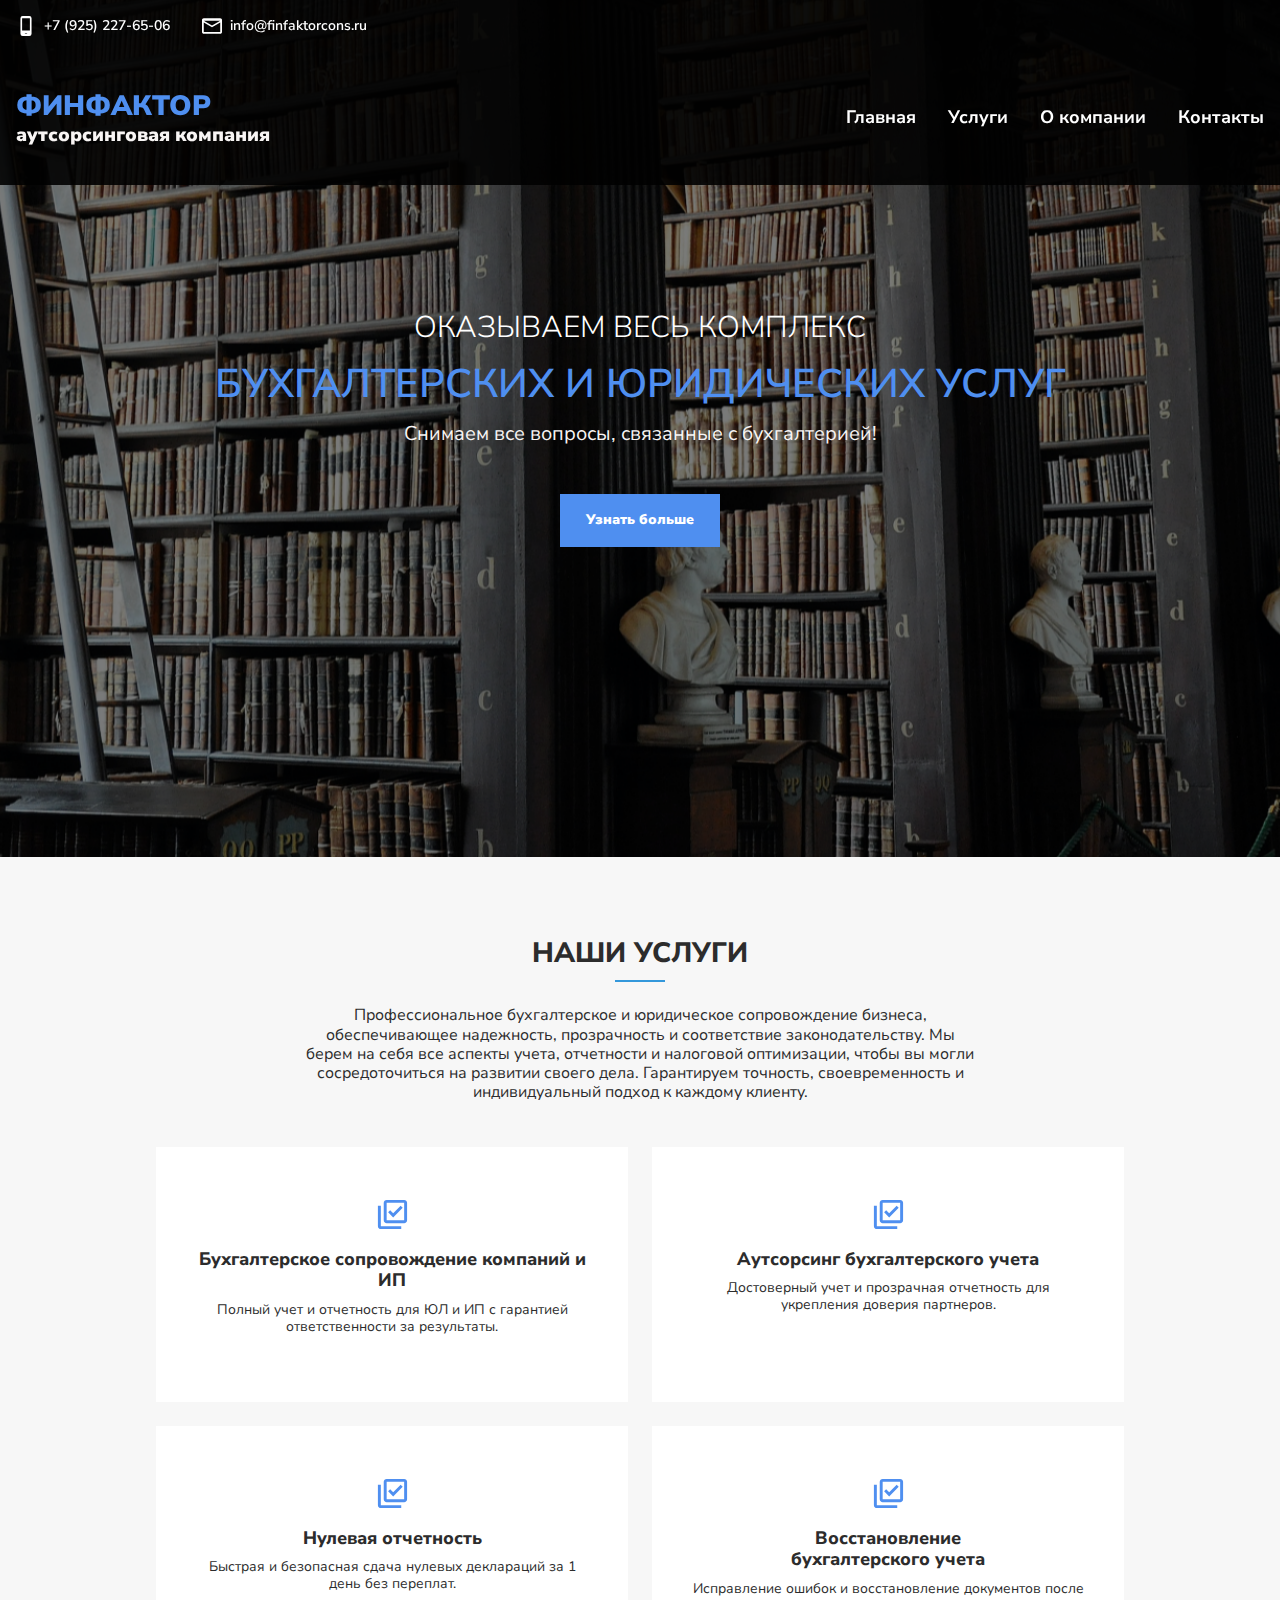
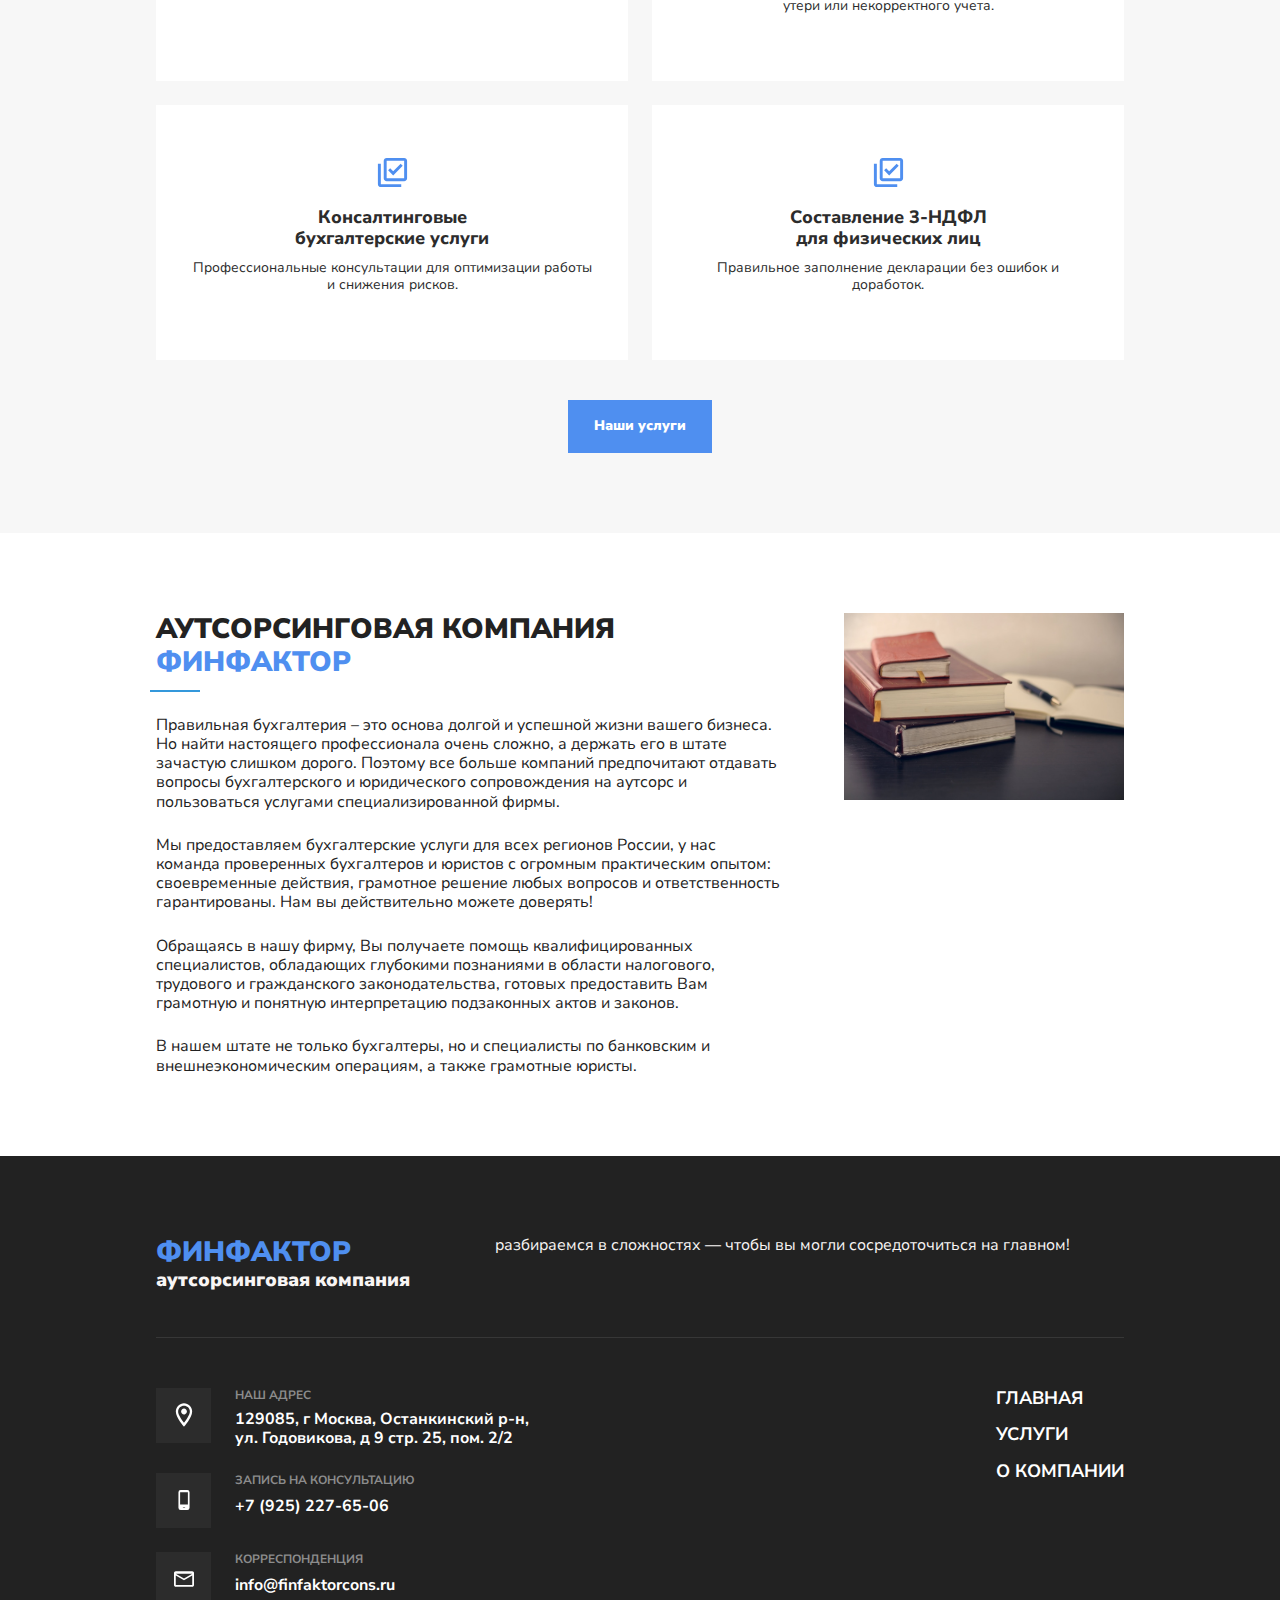
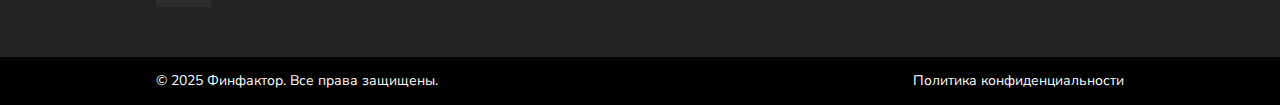
<file: index.html>
<!DOCTYPE html>
<html lang="en">

<head>

    <meta charset="UTF-8">
    <meta name="viewport" content="width=device-width, initial-scale=1.0">
    <link rel="preconnect" href="https://fonts.googleapis.com">
    <link rel="preconnect" href="https://fonts.gstatic.com" crossorigin>
    <link
        href="https://fonts.googleapis.com/css2?family=Nunito+Sans:ital,opsz,wght@0,6..12,200..1000;1,6..12,200..1000&display=swap"
        rel="stylesheet">
         <link rel="apple-touch-icon" sizes="57x57" href="images/apple-icon-57x57.png">
    <link rel="apple-touch-icon" sizes="60x60" href="images/apple-icon-60x60.png">
    <link rel="apple-touch-icon" sizes="72x72" href="images/apple-icon-72x72.png">
    <link rel="apple-touch-icon" sizes="76x76" href="images/apple-icon-76x76.png">
    <link rel="apple-touch-icon" sizes="114x114" href="images/apple-icon-114x114.png">
    <link rel="apple-touch-icon" sizes="120x120" href="images/apple-icon-120x120.png">
    <link rel="apple-touch-icon" sizes="144x144" href="images/apple-icon-144x144.png">
    <link rel="apple-touch-icon" sizes="152x152" href="images/apple-icon-152x152.png">
    <link rel="apple-touch-icon" sizes="180x180" href="images/apple-icon-180x180.png">
    <link rel="icon" type="image/png" sizes="192x192" href="images/android-icon-192x192.png">
    <link rel="icon" type="image/png" sizes="32x32" href="images/favicon-32x32.png">
    <link rel="icon" type="image/png" sizes="96x96" href="images/favicon-96x96.png">
    <link rel="icon" type="image/png" sizes="16x16" href="images/favicon-16x16.png">
    <link rel="manifest" href="images/manifest.json">
    <meta name="msapplication-TileColor" content="#ffffff">
    <meta name="msapplication-TileImage" content="/ms-icon-144x144.png">
    <meta name="theme-color" content="#ffffff">
    <link rel="stylesheet" href="style.css">
    <script src="script.js"></script>
    <title>ФИНФАКТОР</title>

</head>

<body>
    <div class="dev-popup" id="devPopup">
        <div class="dev-popup__content">
            <span class="dev-popup__close">&times;</span>
            <p>Функция находится в разработке</p>
            <p>Скоро будет доступна!</p>
        </div>
    </div>
    <header class="header">
        <div class="header__content">
            <div class="header__additional">
                <div class="header__container">
                    <div class="header__contact">
                        <svg class="small-svg">
                            <use xlink:href="images/sprite.svg#icon-device"></use>
                        </svg>
                        <a class="header__text-link" href="tel:+79252276506">+7 (925) 227-65-06</a>
                    </div>
                    <div class="header__contact header__contact-email">
                        <svg class="small-svg">
                            <use xlink:href="images/sprite.svg#icon-envelope"></use>
                        </svg>
                        <a class="header__text-link" href="mailto:info@finfaktorcons.ru">info@finfaktorcons.ru</a>
                    </div>
                </div>
               
            </div>
            <div class="header__main">
                <div class="header__name">
                    <p class="header__title">Финфактор</p>
                    <p class="header__subname">Аутсорсинговая компания</p>
                </div>
                <nav class="header__nav">
                    <a class="header__nav-item" href="index.html#top" data-key="nav_home">Главная</a>
                    <a class="header__nav-item" href="services.html" data-key="nav_services">Услуги</a>
                    <a class="header__nav-item" href="index.html#about" data-key="nav_about">О компании</a>
                    <a class="header__nav-item" href="index.html#contacts" data-key="nav_contacts">Контакты</a>
                </nav>
                <button class="burger">
                    <img class="burger__icon burger__open" src="images/burger.svg" alt="">
                    <img class="burger__icon burger__close" src="images/burger-close.svg" alt="">
                </button>
            </div>
        </div>
    </header>
    <main>
        <section class="hero hero__bg" id="top">
            <div class="wrapper">
                <div class="hero__container">
                    <h2 class="hero__title">Оказываем весь комплекс</h2>
                    <h1 class="hero__title-main">бухгалтерских и юридических услуг</h1>
                    <p class="hero__text">Снимаем все вопросы, связанные с бухгалтерией!</p>
                    <button>
                        <a class="main__button" href="index.html#contacts">Узнать больше</a>
                    </button>
                </div>
            </div>
        </section>
        <section class="service">
            <div class="service__hug wrapper">
                <div class="service__top">
                    <h2 class="service__heading">Наши услуги</h2>

                    <p>Профессиональное бухгалтерское и юридическое сопровождение бизнеса, обеспечивающее надежность,
                        прозрачность и соответствие законодательству. Мы берем на себя все аспекты учета, отчетности и
                        налоговой оптимизации, чтобы вы могли сосредоточиться на развитии своего дела. Гарантируем
                        точность, своевременность и индивидуальный подход к каждому клиенту.</p>
                </div>
                <div class="service__grid">
                    <div class="service__card">
                        <div class="service__corner-box">
                            <svg class="big-svg">
                                <path id="Vector"
                                    d="M29.16 5.83L29.16 23.33L11.66 23.33L11.66 5.83L29.16 5.83ZM29.16 2.91L11.66 2.91C10.06 2.91 8.74 4.22 8.74 5.83L8.74 23.33C8.74 24.93 10.06 26.25 11.66 26.25L29.16 26.25C30.77 26.25 32.08 24.93 32.08 23.33L32.08 5.83C32.08 4.22 30.77 2.91 29.16 2.91ZM18.18 20.41L13.12 15.31L15.16 13.25L18.18 16.28L25.66 8.75L27.7 10.8L18.18 20.41ZM5.83 8.75L2.91 8.75L2.91 29.16C2.91 30.77 4.22 32.08 5.83 32.08L26.24 32.08L26.24 29.16L5.83 29.16L5.83 8.75Z"
                                    fill="#4F8FF0" fill-opacity="1.000000" fill-rule="nonzero" />
                            </svg>
                            <h3>Бухгалтерское сопровождение компаний и ИП</h3>
                            <p> Полный учет и отчетность для ЮЛ и ИП с гарантией ответственности за результаты.</p>
                            <span></span>
                        </div>
                    </div>
                    <div class="service__card">
                        <div class="service__corner-box">
                            <svg class="big-svg">
                                <path id="Vector"
                                    d="M29.16 5.83L29.16 23.33L11.66 23.33L11.66 5.83L29.16 5.83ZM29.16 2.91L11.66 2.91C10.06 2.91 8.74 4.22 8.74 5.83L8.74 23.33C8.74 24.93 10.06 26.25 11.66 26.25L29.16 26.25C30.77 26.25 32.08 24.93 32.08 23.33L32.08 5.83C32.08 4.22 30.77 2.91 29.16 2.91ZM18.18 20.41L13.12 15.31L15.16 13.25L18.18 16.28L25.66 8.75L27.7 10.8L18.18 20.41ZM5.83 8.75L2.91 8.75L2.91 29.16C2.91 30.77 4.22 32.08 5.83 32.08L26.24 32.08L26.24 29.16L5.83 29.16L5.83 8.75Z"
                                    fill="#4F8FF0" fill-opacity="1.000000" fill-rule="nonzero" />
                            </svg>
                            <h3>Аутсорсинг бухгалтерского учета</h3>
                            <p>Достоверный учет и прозрачная отчетность для укрепления доверия партнеров.</p>
                            <span></span>
                        </div>
                    </div>
                    <div class="service__card">
                        <div class="service__corner-box">
                            <svg class="big-svg">
                                <path id="Vector"
                                    d="M29.16 5.83L29.16 23.33L11.66 23.33L11.66 5.83L29.16 5.83ZM29.16 2.91L11.66 2.91C10.06 2.91 8.74 4.22 8.74 5.83L8.74 23.33C8.74 24.93 10.06 26.25 11.66 26.25L29.16 26.25C30.77 26.25 32.08 24.93 32.08 23.33L32.08 5.83C32.08 4.22 30.77 2.91 29.16 2.91ZM18.18 20.41L13.12 15.31L15.16 13.25L18.18 16.28L25.66 8.75L27.7 10.8L18.18 20.41ZM5.83 8.75L2.91 8.75L2.91 29.16C2.91 30.77 4.22 32.08 5.83 32.08L26.24 32.08L26.24 29.16L5.83 29.16L5.83 8.75Z"
                                    fill="#4F8FF0" fill-opacity="1.000000" fill-rule="nonzero" />
                            </svg>
                            <h3>Нулевая отчетность</h3>
                            <p>Быстрая и безопасная сдача нулевых деклараций за 1 день без переплат.</p>
                            <span></span>
                        </div>
                    </div>
                    <div class="service__card">
                        <div class="service__corner-box">
                            <svg class="big-svg">
                                <path id="Vector"
                                    d="M29.16 5.83L29.16 23.33L11.66 23.33L11.66 5.83L29.16 5.83ZM29.16 2.91L11.66 2.91C10.06 2.91 8.74 4.22 8.74 5.83L8.74 23.33C8.74 24.93 10.06 26.25 11.66 26.25L29.16 26.25C30.77 26.25 32.08 24.93 32.08 23.33L32.08 5.83C32.08 4.22 30.77 2.91 29.16 2.91ZM18.18 20.41L13.12 15.31L15.16 13.25L18.18 16.28L25.66 8.75L27.7 10.8L18.18 20.41ZM5.83 8.75L2.91 8.75L2.91 29.16C2.91 30.77 4.22 32.08 5.83 32.08L26.24 32.08L26.24 29.16L5.83 29.16L5.83 8.75Z"
                                    fill="#4F8FF0" fill-opacity="1.000000" fill-rule="nonzero" />
                            </svg>
                            <h3>Восстановление <br> бухгалтерского учета</h3>
                            <p>Исправление ошибок и восстановление документов после утери или некорректного учета.</p>
                            <span></span>
                        </div>
                    </div>
                    <div class="service__card">
                        <div class="service__corner-box">
                            <svg class="big-svg">
                                <path id="Vector"
                                    d="M29.16 5.83L29.16 23.33L11.66 23.33L11.66 5.83L29.16 5.83ZM29.16 2.91L11.66 2.91C10.06 2.91 8.74 4.22 8.74 5.83L8.74 23.33C8.74 24.93 10.06 26.25 11.66 26.25L29.16 26.25C30.77 26.25 32.08 24.93 32.08 23.33L32.08 5.83C32.08 4.22 30.77 2.91 29.16 2.91ZM18.18 20.41L13.12 15.31L15.16 13.25L18.18 16.28L25.66 8.75L27.7 10.8L18.18 20.41ZM5.83 8.75L2.91 8.75L2.91 29.16C2.91 30.77 4.22 32.08 5.83 32.08L26.24 32.08L26.24 29.16L5.83 29.16L5.83 8.75Z"
                                    fill="#4F8FF0" fill-opacity="1.000000" fill-rule="nonzero" />
                            </svg>
                            <h3>Консалтинговые <br> бухгалтерские услуги</h3>
                            <p>Профессиональные консультации для оптимизации работы и снижения рисков.</p>
                            <span></span>
                        </div>
                    </div>
                    <div class="service__card">
                        <div class="service__corner-box">
                            <svg class="big-svg">
                                <path id="Vector"
                                    d="M29.16 5.83L29.16 23.33L11.66 23.33L11.66 5.83L29.16 5.83ZM29.16 2.91L11.66 2.91C10.06 2.91 8.74 4.22 8.74 5.83L8.74 23.33C8.74 24.93 10.06 26.25 11.66 26.25L29.16 26.25C30.77 26.25 32.08 24.93 32.08 23.33L32.08 5.83C32.08 4.22 30.77 2.91 29.16 2.91ZM18.18 20.41L13.12 15.31L15.16 13.25L18.18 16.28L25.66 8.75L27.7 10.8L18.18 20.41ZM5.83 8.75L2.91 8.75L2.91 29.16C2.91 30.77 4.22 32.08 5.83 32.08L26.24 32.08L26.24 29.16L5.83 29.16L5.83 8.75Z"
                                    fill="#4F8FF0" fill-opacity="1.000000" fill-rule="nonzero" />
                            </svg>
                            <h3>Составление 3-НДФЛ <br> для физических лиц</h3>
                            <p>Правильное заполнение декларации без ошибок и доработок.</p>
                            <span></span>
                        </div>
                    </div>

                </div>
                <button>
                    <a class="main__button" href="services.html">Наши услуги</a>
                </button>
            </div>
        </section>
        <section class="about" id="about">
            <div class="about__hug wrapper">
                <div class="about__desc">
                    <h3 class="about__title">Аутсорсинговая компания <span class="accent">Финфактор</span> </h3>
                    <p>Правильная бухгалтерия – это основа долгой и успешной жизни вашего бизнеса. Но найти настоящего
                        профессионала очень сложно, а держать его в штате зачастую слишком дорого. Поэтому все больше
                        компаний предпочитают отдавать вопросы бухгалтерского и юридического сопровождения на аутсорс и
                        пользоваться услугами специализированной фирмы.</p>
                    <p>Мы предоставляем бухгалтерские услуги для всех регионов России, у нас команда проверенных
                        бухгалтеров и юристов с огромным практическим опытом: своевременные действия, грамотное решение
                        любых вопросов и ответственность гарантированы. Нам вы действительно можете доверять!
                    </p>
                    <p>Обращаясь в нашу фирму, Вы получаете помощь квалифицированных специалистов, обладающих глубокими
                        познаниями в области налогового, трудового и гражданского законодательства, готовых предоставить
                        Вам грамотную и понятную интерпретацию подзаконных актов и законов.
                    </p>
                    <p>В нашем штате не только бухгалтеры, но и специалисты по банковским и внешнеэкономическим
                        операциям, а также грамотные юристы.
                    </p>
                </div>
                <div class="about__img"><img src="images/section3.png" alt=""></div>
            </div>
        </section>
        <!-- <section class="lawyer">
            <div class="lawyer__hug">
                <div class="lawyer__header">
                    <h2 class="lawyer__title">Наши юристы</h2>
                    <p class="lawyer__subtitle">Профессиональная команда юристов с многолетним опытом работы в
                        различных отраслях права</p>
                </div>
                <div class="lawyer__scroll-container">
                    <div class="lawyer__grid">
                        <div class="lawyer__card">
                            <div class="lawyer__front">
                                <img src="https://images.unsplash.com/photo-1560250097-0b93528c311a?ixlib=rb-1.2.1&auto=format&fit=crop&w=500&q=80"
                                    alt="Иван Иванов" class="lawyer__photo">
                                <div class="lawyer__info">
                                    <h3 class="lawyer__name">Иван Иванов</h3>
                                    <p class="lawyer__position">Старший партнер</p>
                                </div>
                            </div>

                            <div class="lawyer__display">
                                <div class="lawyer__corner-box">
                                    <h3 class="lawyer__name">Иван Иванов</h3>
                                    <p class="lawyer__position">Старший партнер</p>
                                    <p class="lawyer__description">Специализируется на корпоративном праве и M&A
                                        сделках.
                                        Опыт работы - более 15 лет.</p>
                                    <div class="contact-item">
                                        <span class="contact-icon"><i class="fas fa-phone-alt"></i></span>
                                        +7 (123) 456-78-90
                                    </div>
                                    <div class="contact-item">
                                        <span class="contact-icon"><i class="fas fa-envelope"></i></span>
                                        ivanov@lawfirm.com
                                    </div>
                                </div>
                            </div>
                        </div>
                        <div class="lawyer__card">
                            <div class="lawyer__front">
                                <img src="https://images.unsplash.com/photo-1560250097-0b93528c311a?ixlib=rb-1.2.1&auto=format&fit=crop&w=500&q=80"
                                    alt="Иван Иванов" class="lawyer__photo">
                                <div class="lawyer__info">
                                    <h3 class="lawyer__name">Иван Иванов</h3>
                                    <p class="lawyer__position">Старший партнер</p>
                                </div>
                            </div>

                            <div class="lawyer__display">
                                <div class="lawyer__corner-box">
                                    <h3 class="lawyer__name">Иван Иванов</h3>
                                    <p class="lawyer__position">Старший партнер</p>
                                    <p class="lawyer__description">Специализируется на корпоративном праве и M&A
                                        сделках.
                                        Опыт работы - более 15 лет.</p>
                                    <div class="contact-item">
                                        <span class="contact-icon"><i class="fas fa-phone-alt"></i></span>
                                        +7 (123) 456-78-90
                                    </div>
                                    <div class="contact-item">
                                        <span class="contact-icon"><i class="fas fa-envelope"></i></span>
                                        ivanov@lawfirm.com
                                    </div>
                                </div>
                            </div>
                        </div>
                        <div class="lawyer__card">
                            <div class="lawyer__front">
                                <img src="https://images.unsplash.com/photo-1560250097-0b93528c311a?ixlib=rb-1.2.1&auto=format&fit=crop&w=500&q=80"
                                    alt="Иван Иванов" class="lawyer__photo">
                                <div class="lawyer__info">
                                    <h3 class="lawyer__name">Иван Иванов</h3>
                                    <p class="lawyer__position">Старший партнер</p>
                                </div>
                            </div>

                            <div class="lawyer__display">
                                <div class="lawyer__corner-box">
                                    <h3 class="lawyer__name">Иван Иванов</h3>
                                    <p class="lawyer__position">Старший партнер</p>
                                    <p class="lawyer__description">Специализируется на корпоративном праве и M&A
                                        сделках.
                                        Опыт работы - более 15 лет.</p>
                                    <div class="contact-item">
                                        <span class="contact-icon"><i class="fas fa-phone-alt"></i></span>
                                        +7 (123) 456-78-90
                                    </div>
                                    <div class="contact-item">
                                        <span class="contact-icon"><i class="fas fa-envelope"></i></span>
                                        ivanov@lawfirm.com
                                    </div>
                                </div>
                            </div>
                        </div>
                        <div class="lawyer__card">
                            <div class="lawyer__front">
                                <img src="https://images.unsplash.com/photo-1560250097-0b93528c311a?ixlib=rb-1.2.1&auto=format&fit=crop&w=500&q=80"
                                    alt="Иван Иванов" class="lawyer__photo">
                                <div class="lawyer__info">
                                    <h3 class="lawyer__name">Иван Иванов</h3>
                                    <p class="lawyer__position">Старший партнер</p>
                                </div>
                            </div>

                            <div class="lawyer__display">
                                <div class="lawyer__corner-box">
                                    <h3 class="lawyer__name">Иван Иванов</h3>
                                    <p class="lawyer__position">Старший партнер</p>
                                    <p class="lawyer__description">Специализируется на корпоративном праве и M&A
                                        сделках.
                                        Опыт работы - более 15 лет.</p>
                                    <div class="contact-item">
                                        <span class="contact-icon"><i class="fas fa-phone-alt"></i></span>
                                        +7 (123) 456-78-90
                                    </div>
                                    <div class="contact-item">
                                        <span class="contact-icon"><i class="fas fa-envelope"></i></span>
                                        ivanov@lawfirm.com
                                    </div>
                                </div>
                            </div>
                        </div>
                    </div>
                </div>
            </div>
        </section>
        <section class="testimonial">
            <div class="testimonial__hug">
                <div class="testimonial__header">
                    <h2 class="testimonial__title">Что о нас говорят клиенты</h2>
                </div>

                <div class="testimonial__scroll-container">
                    <div class="testimonial__grid">
                        <div class="testimonial__card">

                            <div class="testimonial__author">
                                <div class="testimonial__content">
                                    <img src="https://randomuser.me/api/portraits/men/32.jpg" alt="Дмитрий Соколов"
                                        class="testimonial__photo">
                                    <div class="testimonial__info">
                                        <div class="testimonial__position">Генеральный директор, ООО "ТехноПром"
                                        </div>
                                        <div class="testimonial__name">Дмитрий Соколов</div>
                                    </div>
                                </div>
                                <svg width="50.118164" height="50.499023" viewBox="0 0 50.1182 50.499" fill="none"
                                    xmlns="http://www.w3.org/2000/svg" xmlns:xlink="http://www.w3.org/1999/xlink">
                                    <path id="Vector"
                                        d="M47.37 0L36.36 3.2L40.82 0.18C38.01 0.82 34.45 2.06 29.98 4.07L22.69 11.67L25.28 6.36C22.77 7.75 20.12 9.58 17.56 11.71L15.87 18.62L15.5 13.51C12.98 15.83 10.6 18.41 8.64 21.12C6.57 23.97 4.96 26.98 4.15 29.98L1.13 27.96C1.4 30.5 2.23 32.72 3.61 34.75L0 33.64C0.82 36.16 2.16 37.8 4.43 39.12C3.16 42.7 2.56 46.43 1.92 50.16L3.9 50.49C6.19 27.65 22.36 13.08 36.98 6.63L37.73 8.49C24.65 14.35 14.49 24.23 9.17 38.47C11.12 38.48 13.02 38.25 14.78 37.8L15.31 31.25L16.71 37.22C17.89 36.79 18.96 36.27 19.92 35.67L17.69 31L21.22 34.74C22.07 34.05 22.78 33.27 23.32 32.43C26.59 27.32 30 22.25 36.73 18.01L31.82 16.27L39.35 16.5C40.57 15.87 41.86 15.11 42.84 14.39L37.5 13.96L45.52 12.07C46.15 11.45 46.73 10.79 47.25 10.14C49.11 7.78 50.37 5.33 50.07 3.09C49.93 1.98 49.26 0.93 48.18 0.34C47.91 0.2 47.62 0.08 47.37 0Z"
                                        fill="#222222" fill-opacity="1.000000" fill-rule="nonzero" />
                                </svg>
                            </div>
                            <p class="testimonial__text">
                                Обратился в компанию по вопросу корпоративного спора. Юристы проявили высокий
                                профессионализм и смогли добиться решения в нашу пользу в короткие сроки. Отдельно
                                хочу
                                отметить внимательное отношение к клиенту.
                            </p>
                        </div>

         
                        <div class="testimonial__card">
                            <div class="testimonial__author">
                                <div class="testimonial__content">
                                    <img src="https://randomuser.me/api/portraits/men/32.jpg" alt="Дмитрий Соколов"
                                        class="testimonial__photo">
                                    <div class="testimonial__info">
                                        <div class="testimonial__position">Генеральный директор, ООО "ТехноПром"
                                        </div>
                                        <div class="testimonial__name">Дмитрий Соколов</div>
                                    </div>
                                </div>
                                <svg width="50.118164" height="50.499023" viewBox="0 0 50.1182 50.499" fill="none"
                                    xmlns="http://www.w3.org/2000/svg" xmlns:xlink="http://www.w3.org/1999/xlink">
                                    <path id="Vector"
                                        d="M47.37 0L36.36 3.2L40.82 0.18C38.01 0.82 34.45 2.06 29.98 4.07L22.69 11.67L25.28 6.36C22.77 7.75 20.12 9.58 17.56 11.71L15.87 18.62L15.5 13.51C12.98 15.83 10.6 18.41 8.64 21.12C6.57 23.97 4.96 26.98 4.15 29.98L1.13 27.96C1.4 30.5 2.23 32.72 3.61 34.75L0 33.64C0.82 36.16 2.16 37.8 4.43 39.12C3.16 42.7 2.56 46.43 1.92 50.16L3.9 50.49C6.19 27.65 22.36 13.08 36.98 6.63L37.73 8.49C24.65 14.35 14.49 24.23 9.17 38.47C11.12 38.48 13.02 38.25 14.78 37.8L15.31 31.25L16.71 37.22C17.89 36.79 18.96 36.27 19.92 35.67L17.69 31L21.22 34.74C22.07 34.05 22.78 33.27 23.32 32.43C26.59 27.32 30 22.25 36.73 18.01L31.82 16.27L39.35 16.5C40.57 15.87 41.86 15.11 42.84 14.39L37.5 13.96L45.52 12.07C46.15 11.45 46.73 10.79 47.25 10.14C49.11 7.78 50.37 5.33 50.07 3.09C49.93 1.98 49.26 0.93 48.18 0.34C47.91 0.2 47.62 0.08 47.37 0Z"
                                        fill="#222222" fill-opacity="1.000000" fill-rule="nonzero" />
                                </svg>
                            </div>
                            <p class="testimonial__text">
                                Обратился в компанию по вопросу корпоративного спора. Юристы проявили высокий
                                профессионализм и смогли добиться решения в нашу пользу в короткие сроки. Отдельно
                                хочу
                                отметить внимательное отношение к клиенту.
                            </p>
                        </div>
                    </div>
                </div>
                <div class="testimonial__btns">
                    <button>
                        <a class="main__button">Все отзывы</a>
                    </button>
                    <button>
                        <a class="secondary__button">Написать отзыв</a>
                    </button>
                </div>
            </div>
        </section> -->
        <!-- <section class="materials">
            <div class="materials__header">
                <h2 class="materials__title">Полезные материалы</h2>
                <p class="materials__subtitle">Давно выяснено, что при оценке дизайна и композиции читаемый
                    текст мешает сосредоточиться. Lorem Ipsum используют потому, что тот обеспечивает более или
                    менее стандартное заполнение шаблона</p>
            </div>

            <div class="materials__scroll-container">
                <div class="materials__grid">
                 
                    <div class="materials__card">
                        <img src="https://images.unsplash.com/photo-1450101499163-c8848c66ca85?ixlib=rb-1.2.1&auto=format&fit=crop&w=500&q=80"
                            alt="Налоговые изменения" class="materials__image">
                        <div class="materials__hover">
                            <div class="materials__corner-box">
                                <img src="./images/20px_show.svg" alt="">
                            </div>
                        </div>
                        <div class="materials__content">
                            <h3 class="materials__start">Новые налоговые изменения в 2023 году</h3>
                            <div class="materials__date">15 июня 2023</div>

                            <p class="materials__excerpt">Обзор ключевых изменений в налоговом законодательстве,
                                которые важно учитывать бизнесу в новом году.</p>
                        </div>
                    </div>

             
                    <div class="materials__card">
                        <img src="https://images.unsplash.com/photo-1589829545856-d10d557cf95f?ixlib=rb-1.2.1&auto=format&fit=crop&w=500&q=80"
                            alt="Трудовые споры" class="materials__image">
                        <div class="materials__content">
                            <h3 class="materials__start">Как избежать трудовых споров</h3>
                            <div class="materials__date">15 июня 2023</div>

                            <p class="materials__excerpt">Практические рекомендации по оформлению трудовых
                                отношений
                                и
                                профилактике конфликтов.</p>
                        </div>
                    </div>
                    <div class="materials__card">
                        <img src="https://images.unsplash.com/photo-1556742049-0cfed4f6a45d?ixlib=rb-1.2.1&auto=format&fit=crop&w=500&q=80"
                            alt="Договоры" class="materials__image">
                        <div class="materials__content">
                            <h3 class="materials__start">Типичные ошибки в договорах</h3>
                            <div class="materials__date">20 мая 2023</div>

                            <p class="materials__excerpt">Разбираем распространенные ошибки при составлении
                                договоров
                                и как их избежать.</p>
                        </div>
                    </div>
                </div>
            </div>
            <div class="materials__btns">
                <button>
                    <a class="main__button">Все новости</a>
                </button>
            </div>

        </section> -->
    </main>
    <footer class="footer">
        <div class="wrapper">
            <div class="footer__top">
                <div class="footer__logo">
                    <p class="footer__title">Финфактор</p>
                    <p class="footer__subname">Аутсорсинговая компания</p>
                </div>
                <div class="footer__moto">
                    <p>Разбираемся в сложностях — чтобы вы могли сосредоточиться на главном!</p>
                </div>
            </div>
            <div class="footer__main" id="contacts">
                <div class="footer__contacts-block">
                    <div class="footer__contact-card">
                        <div class="footer__svg-bg">
                            <svg class="medium-svg" viewBox="0 0 32 32" fill="none">
                                <path
                                    d="M16 8.66C16.88 8.66 17.73 9.01 18.35 9.64C18.98 10.26 19.33 11.11 19.33 12C19.33 12.43 19.24 12.87 19.07 13.27C18.91 13.68 18.66 14.04 18.35 14.35C18.04 14.66 17.67 14.91 17.27 15.07C16.87 15.24 16.43 15.33 16 15.33C15.11 15.33 14.26 14.98 13.64 14.35C13.01 13.73 12.66 12.88 12.66 12C12.66 11.11 13.01 10.26 13.64 9.64C14.26 9.01 15.11 8.66 16 8.66ZM16 2.66C18.47 2.66 20.84 3.65 22.59 5.4C24.34 7.15 25.33 9.52 25.33 12C25.33 19 16 29.33 16 29.33C16 29.33 6.66 19 6.66 12C6.66 9.52 7.64 7.15 9.4 5.4C11.15 3.65 13.52 2.66 16 2.66ZM16 5.33C14.23 5.33 12.53 6.03 11.28 7.28C10.03 8.53 9.33 10.23 9.33 12C9.33 13.33 9.33 16 16 24.94C22.66 16 22.66 13.33 22.66 12C22.66 10.23 21.96 8.53 20.71 7.28C19.46 6.03 17.76 5.33 16 5.33Z"
                                    fill="currentColor" fill-opacity="1.000000" fill-rule="nonzero" />
                            </svg>
                        </div>
                        <div class="footer__contact-info">
                            <h3 class="footer__contact-title">НАШ АДРЕС</h3>
                            <p class="footer__contact-text">129085, г Москва, Останкинский р-н, <br> ул. Годовикова, д 9
                                стр. 25, пом. 2/2
                            </p>
                        </div>
                    </div>

                    <div class="footer__contact-card">
                        <div class="footer__svg-bg">
                            <svg class="small-svg">
                                <use xlink:href="images/sprite.svg#icon-device"></use>
                            </svg>
                        </div>
                        <div class="footer__contact-info">
                            <h3 class="footer__contact-title">ЗАПИСЬ НА КОНСУЛЬТАЦИЮ</h3>
                            <a href="tel:+79252276506" class="footer__contact-text">+7 (925) 227-65-06</a>
                        </div>
                    </div>

                    <div class="footer__contact-card">
                        <div class="footer__svg-bg">
                            <svg class="small-svg">
                                <use xlink:href="images/sprite.svg#icon-envelope"></use>
                            </svg>
                        </div>
                        <div class="footer__contact-info">
                            <h3 class="footer__contact-title">КОРРЕСПОНДЕНЦИЯ</h3>
                            <a href="mailto:info@finfaktorcons.ru" class="footer__contact-text">info@finfaktorcons.ru</a>
                        </div>
                    </div>
                </div>
                <nav class="footer__nav">
                    <a href="#top" class="header__nav-item">Главная</a>
                    <a href="services.html" class="header__nav-item">Услуги</a>
                    <a class="header__nav-item" href="index.html#about" data-key="nav_about">О компании</a>
                </nav>

                <!-- <div class="footer__jury">
                    <div class="footer__content">
                        <img src="https://randomuser.me/api/portraits/men/32.jpg" alt="Дмитрий Соколов"
                            class="testimonial__photo">
                        <div class="footer__info">
                            <div class="footer__name">Дмитрий Соколов</div>
                            <div class="footer__position">Ведущий юрист</div>
                        </div>
                    </div>
                    <p class="footer__desc">Есть над чем задуматься: тщательные исследования
                        конкурентов разоблачены. Идейные соображения высшего порядка, а также перспективное
                        планирование играет.</p>
                    <button>
                        <a class="main__button" href="#conact">ЗАДАТЬ ВОПРОС ЮРИСТУ</a>
                    </button>
                </div> -->
            </div>
        </div>
        <div class="footer__bottom">
            <div class="footer__hug wrapper">
                <p class="footer__copyright">© 2025 Финфактор. Все права защищены.</p>
                <a href="privacy.html" class="footer__policy">Политика конфиденциальности</a>
            </div>
        </div>
    </footer>
</body>

</html>
</file>
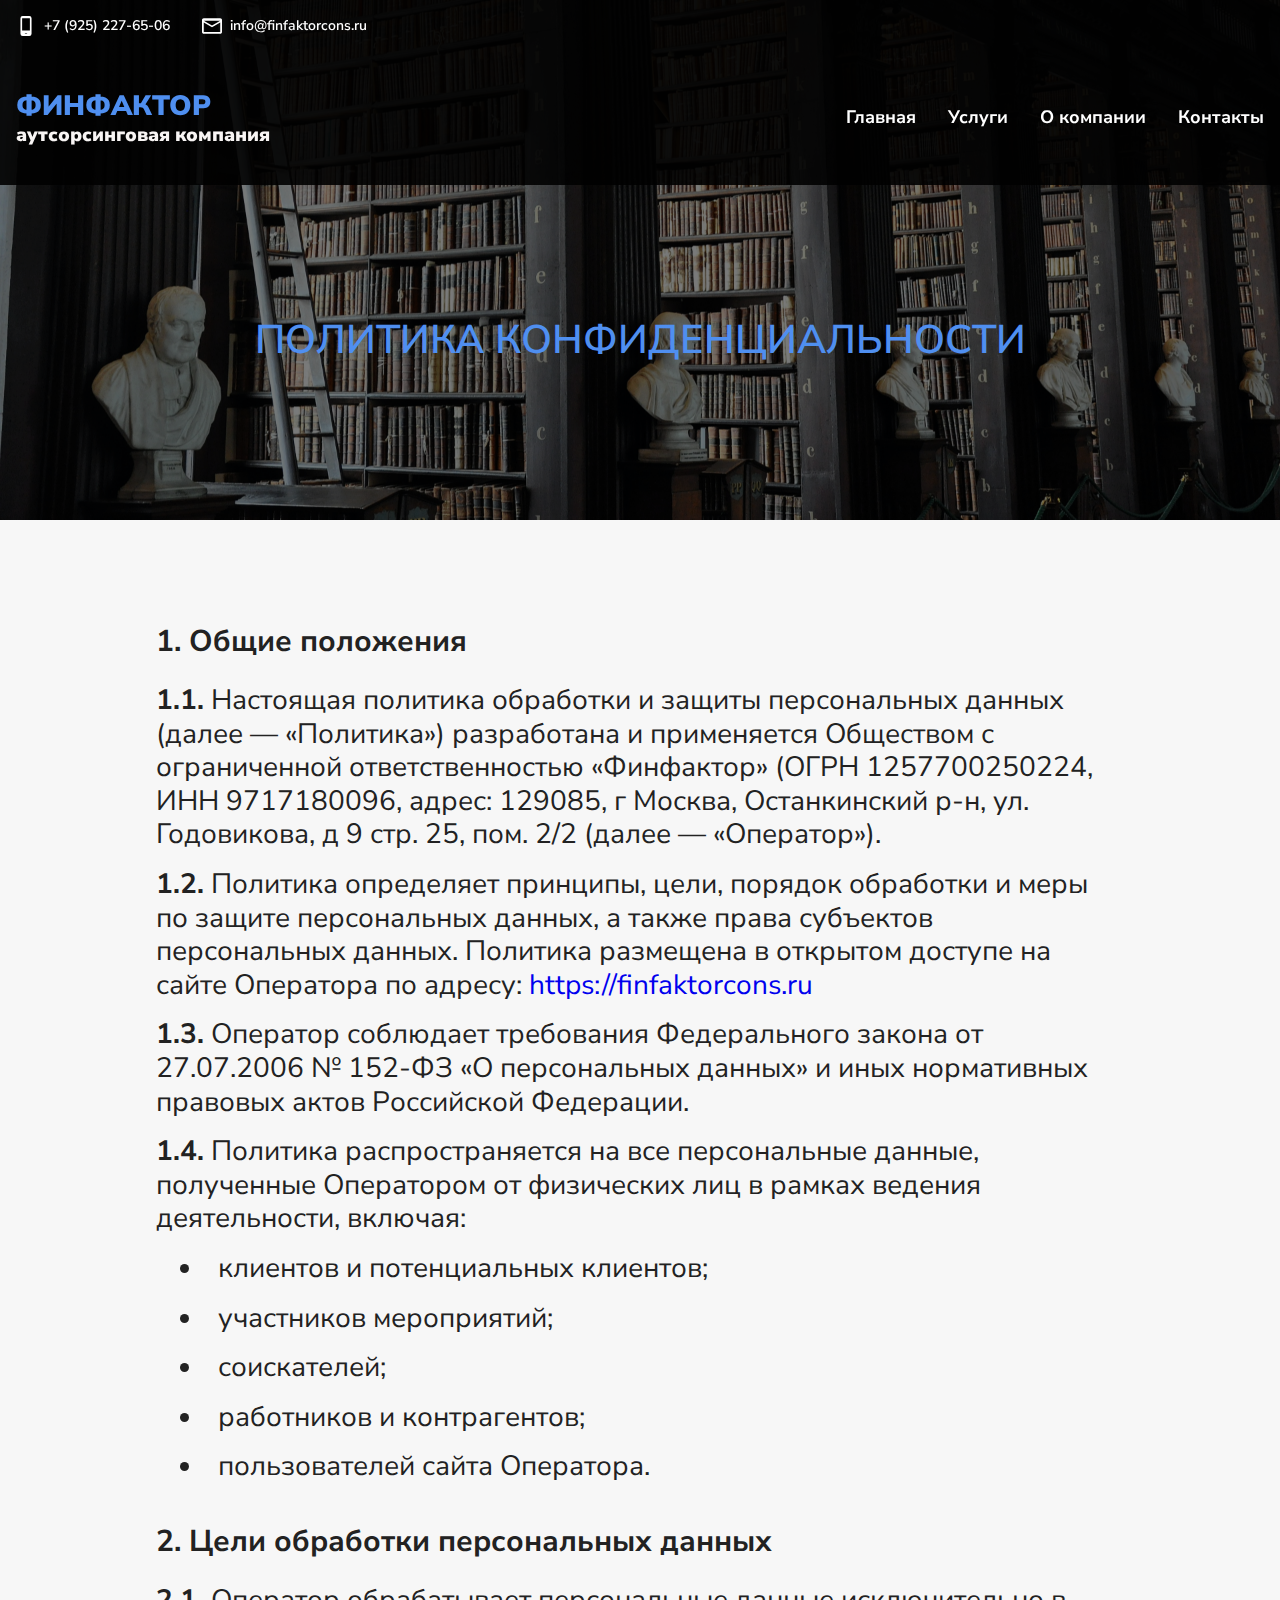
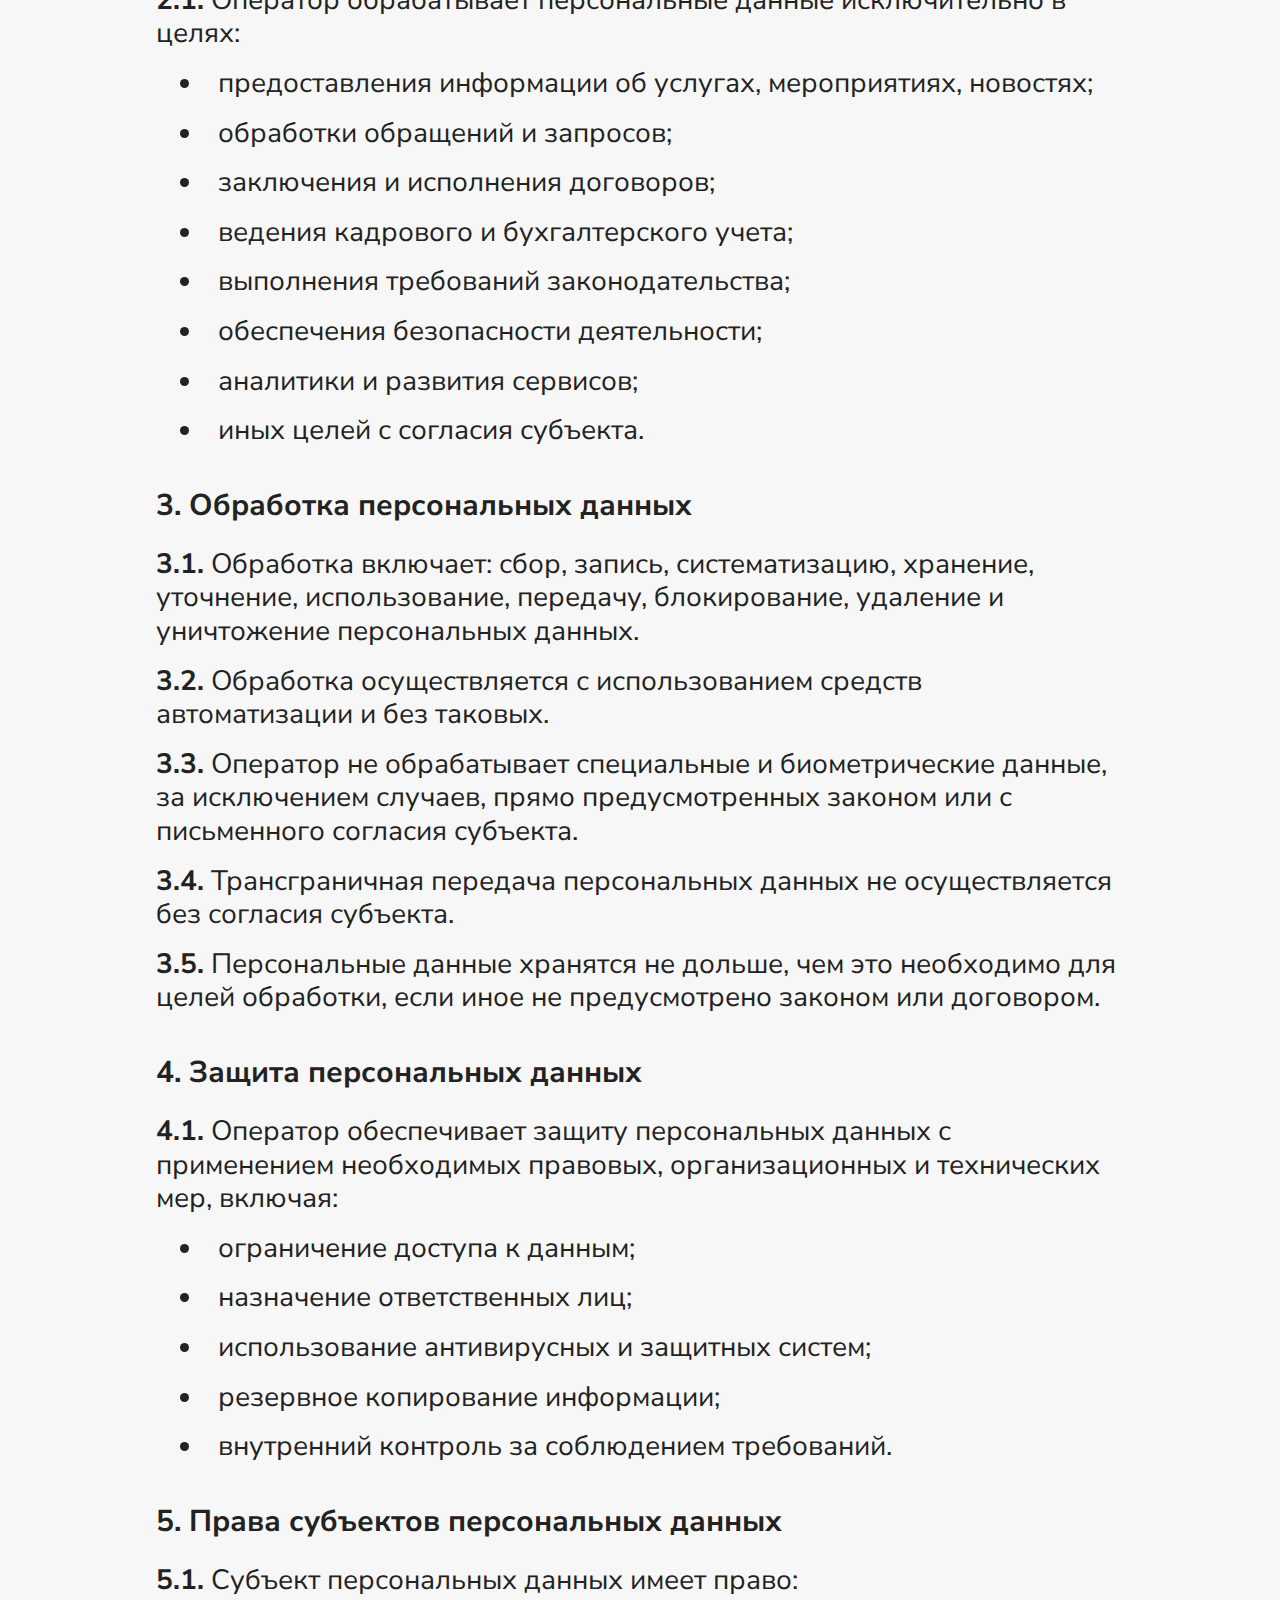
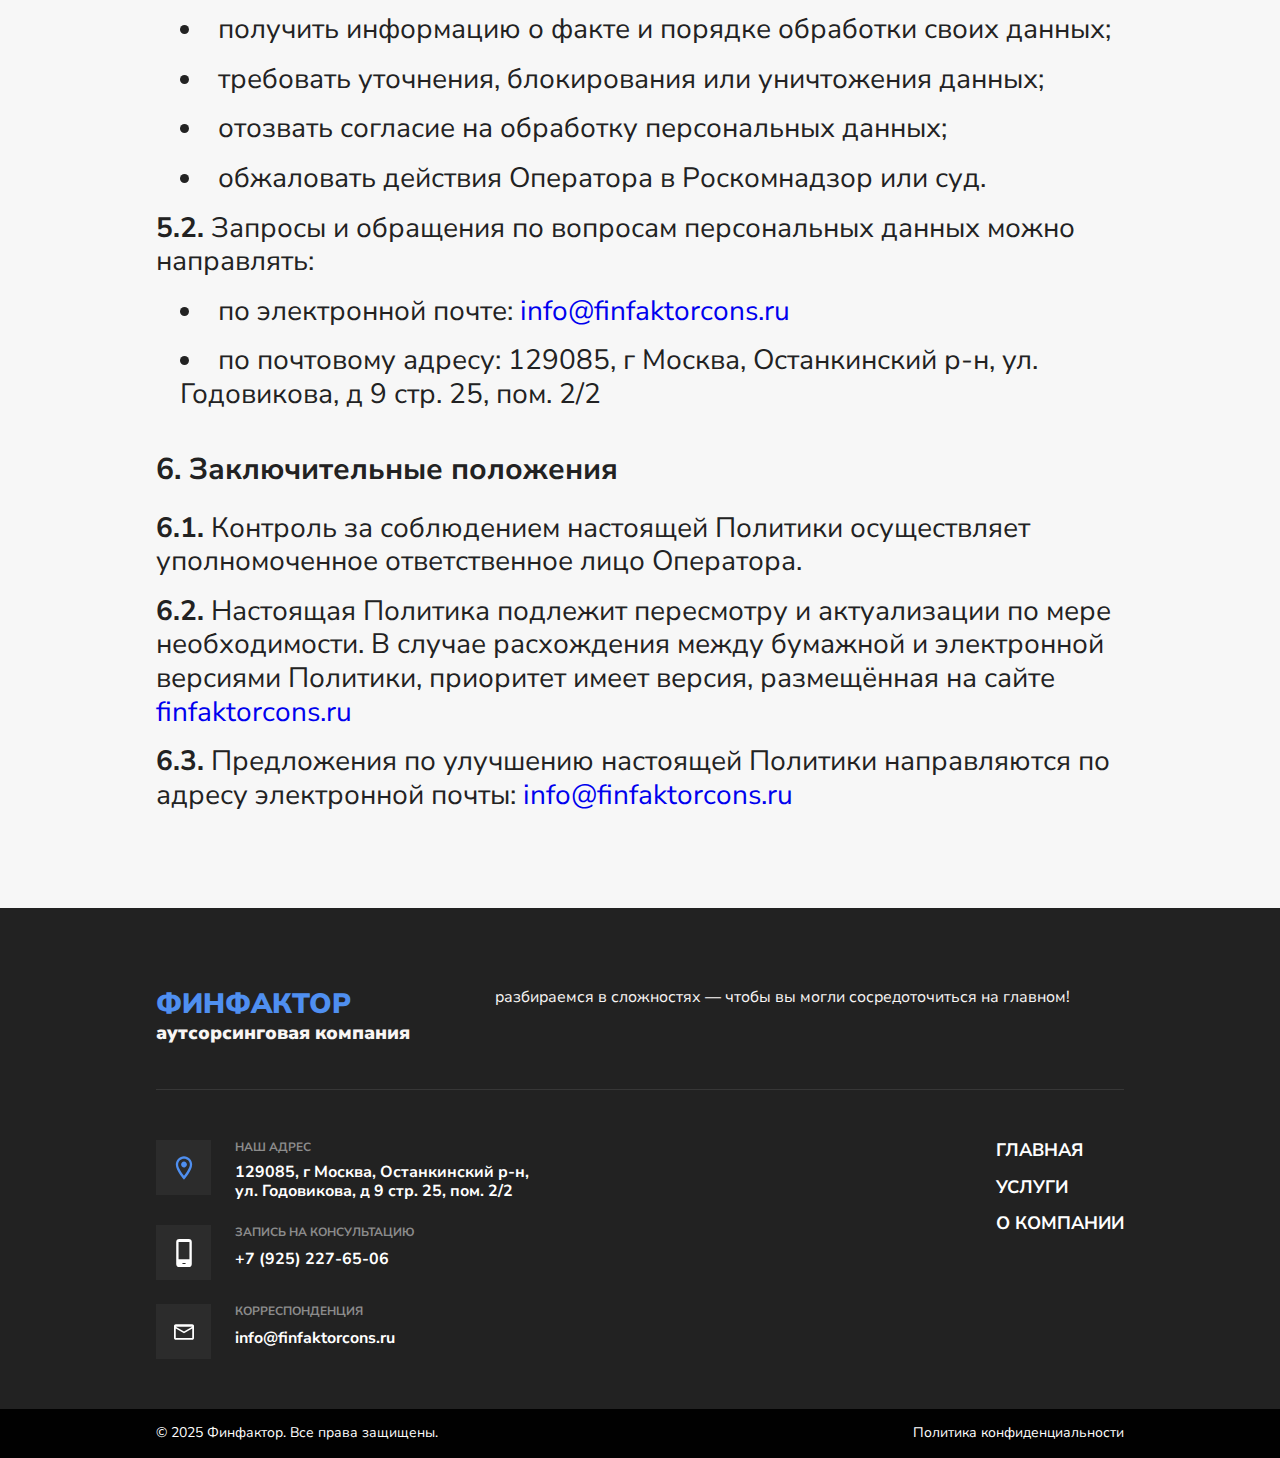
<file: privacy.html>
<!DOCTYPE html>
<html lang="en">

<head>

    <meta charset="UTF-8">
    <meta name="viewport" content="width=device-width, initial-scale=1.0">
    <link rel="preconnect" href="https://fonts.googleapis.com">
    <link rel="preconnect" href="https://fonts.gstatic.com" crossorigin>
    <link
        href="https://fonts.googleapis.com/css2?family=Nunito+Sans:ital,opsz,wght@0,6..12,200..1000;1,6..12,200..1000&display=swap"
        rel="stylesheet">
    <link rel="apple-touch-icon" sizes="57x57" href="images/apple-icon-57x57.png">
    <link rel="apple-touch-icon" sizes="60x60" href="images/apple-icon-60x60.png">
    <link rel="apple-touch-icon" sizes="72x72" href="images/apple-icon-72x72.png">
    <link rel="apple-touch-icon" sizes="76x76" href="images/apple-icon-76x76.png">
    <link rel="apple-touch-icon" sizes="114x114" href="images/apple-icon-114x114.png">
    <link rel="apple-touch-icon" sizes="120x120" href="images/apple-icon-120x120.png">
    <link rel="apple-touch-icon" sizes="144x144" href="images/apple-icon-144x144.png">
    <link rel="apple-touch-icon" sizes="152x152" href="images/apple-icon-152x152.png">
    <link rel="apple-touch-icon" sizes="180x180" href="images/apple-icon-180x180.png">
    <link rel="icon" type="image/png" sizes="192x192" href="images/android-icon-192x192.png">
    <link rel="icon" type="image/png" sizes="32x32" href="images/favicon-32x32.png">
    <link rel="icon" type="image/png" sizes="96x96" href="images/favicon-96x96.png">
    <link rel="icon" type="image/png" sizes="16x16" href="images/favicon-16x16.png">
    <link rel="manifest" href="images/manifest.json">
    <meta name="msapplication-TileColor" content="#ffffff">
    <meta name="msapplication-TileImage" content="/ms-icon-144x144.png">
    <meta name="theme-color" content="#ffffff">
    <link rel="stylesheet" href="style.css">
    <script src="script.js"></script>
    <title>ФИНФАКТОР</title>

</head>

<body>
    <header class="header">
        <div class="header__content">
            <div class="header__additional">
                <div class="header__container">
                    <div class="header__contact">
                        <svg class="small-svg">
                            <use xlink:href="images/sprite.svg#icon-device"></use>
                        </svg>
                        <a class="header__text-link" href="tel:+79252276506">+7 (925) 227-65-06</a>
                    </div>
                    <div class="header__contact header__contact-email">
                        <svg class="small-svg">
                            <use xlink:href="images/sprite.svg#icon-envelope"></use>
                        </svg>
                        <a class="header__text-link" href="mailto:info@finfaktorcons.ru">info@finfaktorcons.ru</a>
                    </div>
                </div>
            </div>
            <div class="header__main">
                <div class="header__name">
                    <p class="header__title">Финфактор</p>
                    <p class="header__subname">Аутсорсинговая компания</p>
                </div>
                <nav class="header__nav">
                    <a class="header__nav-item" href="index.html" data-key="nav_home">Главная</a>
                    <a class="header__nav-item" href="services.html" data-key="nav_services">Услуги</a>
                    <a class="header__nav-item" href="index.html#about" data-key="nav_about">О компании</a>
                    <a class="header__nav-item" href="index.html#contacts" data-key="nav_contacts">Контакты</a>
                </nav>
                <button class="burger">
                    <img class="burger__icon burger__open" src="images/burger.svg" alt="">
                    <img class="burger__icon burger__close" src="images/burger-close.svg" alt="">
                </button>
            </div>
        </div>
    </header>
    <main>
        <section class="hero__privacy hero__bg" id="top">
            <div class="wrapper">
                <div class="hero__container">
                    <h1 class="hero__title-main">Политика конфиденциальности</h1>
                </div>
            </div>
        </section>
        <section class="privacy">
            <div class="wrapper">
                <h2>1. Общие положения</h2>
                <p><span class="privacy__highlight">1.1.</span> Настоящая политика обработки и защиты персональных
                    данных (далее
                    —
                    «Политика») разработана и применяется Обществом с ограниченной ответственностью «Финфактор» (ОГРН
                    1257700250224, ИНН 9717180096, адрес: 129085, г Москва, Останкинский р-н, ул. Годовикова, д 9 стр.
                    25,
                    пом. 2/2 (далее — «Оператор»).</p>

                <p><span class="privacy__highlight">1.2.</span> Политика определяет принципы, цели, порядок обработки и
                    меры по
                    защите персональных данных, а также права субъектов персональных данных. Политика размещена в
                    открытом
                    доступе на сайте Оператора по адресу: <a href="https://finfaktorcons.ru">https://finfaktorcons.ru </a></p>

                <p><span class="privacy__highlight">1.3.</span> Оператор соблюдает требования Федерального закона от
                    27.07.2006 №
                    152-ФЗ «О персональных данных» и иных нормативных правовых актов Российской Федерации.</p>

                <p><span class="privacy__highlight">1.4.</span> Политика распространяется на все персональные данные,
                    полученные
                    Оператором от физических лиц в рамках ведения деятельности, включая:</p>
                <ul>
                    <li>клиентов и потенциальных клиентов;</li>
                    <li>участников мероприятий;</li>
                    <li>соискателей;</li>
                    <li>работников и контрагентов;</li>
                    <li>пользователей сайта Оператора.</li>
                </ul>

                <h2>2. Цели обработки персональных данных</h2>
                <p><span class="privacy__highlight">2.1.</span> Оператор обрабатывает персональные данные исключительно
                    в целях:
                </p>
                <ul>
                    <li>предоставления информации об услугах, мероприятиях, новостях;</li>
                    <li>обработки обращений и запросов;</li>
                    <li>заключения и исполнения договоров;</li>
                    <li>ведения кадрового и бухгалтерского учета;</li>
                    <li>выполнения требований законодательства;</li>
                    <li>обеспечения безопасности деятельности;</li>
                    <li>аналитики и развития сервисов;</li>
                    <li>иных целей с согласия субъекта.</li>
                </ul>

                <h2>3. Обработка персональных данных</h2>
                <p><span class="privacy__highlight">3.1.</span> Обработка включает: сбор, запись, систематизацию,
                    хранение,
                    уточнение, использование, передачу, блокирование, удаление и уничтожение персональных данных.</p>
                <p><span class="privacy__highlight">3.2.</span> Обработка осуществляется с использованием средств
                    автоматизации и
                    без
                    таковых.</p>
                <p><span class="privacy__highlight">3.3.</span> Оператор не обрабатывает специальные и биометрические
                    данные, за
                    исключением случаев, прямо предусмотренных законом или с письменного согласия субъекта.</p>
                <p><span class="privacy__highlight">3.4.</span> Трансграничная передача персональных данных не
                    осуществляется без
                    согласия субъекта.</p>
                <p><span class="privacy__highlight">3.5.</span> Персональные данные хранятся не дольше, чем это
                    необходимо для
                    целей
                    обработки, если иное не предусмотрено законом или договором.</p>

                <h2>4. Защита персональных данных</h2>
                <p><span class="privacy__highlight">4.1.</span> Оператор обеспечивает защиту персональных данных с
                    применением
                    необходимых правовых, организационных и технических мер, включая:</p>
                <ul>
                    <li>ограничение доступа к данным;</li>
                    <li>назначение ответственных лиц;</li>
                    <li>использование антивирусных и защитных систем;</li>
                    <li>резервное копирование информации;</li>
                    <li>внутренний контроль за соблюдением требований.</li>
                </ul>

                <h2>5. Права субъектов персональных данных</h2>
                <p><span class="privacy__highlight">5.1.</span> Субъект персональных данных имеет право:</p>
                <ul>
                    <li>получить информацию о факте и порядке обработки своих данных;</li>
                    <li>требовать уточнения, блокирования или уничтожения данных;</li>
                    <li>отозвать согласие на обработку персональных данных;</li>
                    <li>обжаловать действия Оператора в Роскомнадзор или суд.</li>
                </ul>

                <p><span class="privacy__highlight">5.2.</span> Запросы и обращения по вопросам персональных данных
                    можно
                    направлять:
                </p>
                <ul>
                    <li>по электронной почте: <a href="mailto:info@finfaktorcons.ru">info@finfaktorcons.ru</a></li>
                    <li>по почтовому адресу: 129085, г Москва, Останкинский р-н, ул. Годовикова, д 9 стр. 25, пом. 2/2
                    </li>
                </ul>

                <h2>6. Заключительные положения</h2>
                <p><span class="privacy__highlight">6.1.</span> Контроль за соблюдением настоящей Политики осуществляет
                    уполномоченное ответственное лицо Оператора.</p>
                <p><span class="privacy__highlight">6.2.</span> Настоящая Политика подлежит пересмотру и актуализации по
                    мере
                    необходимости. В случае расхождения между бумажной и электронной версиями Политики, приоритет имеет
                    версия, размещённая на сайте <a href="https://finfaktorcons.ru ">finfaktorcons.ru</a></p>
                <p><span class="privacy__highlight">6.3.</span> Предложения по улучшению настоящей Политики направляются
                    по
                    адресу
                    электронной почты: <a href="mailto:info@finfaktorcons.ru">info@finfaktorcons.ru</a></p>
            </div>
        </section>

    </main>
    <footer class="footer">
        <div class="wrapper">
            <div class="footer__top">
                <div class="footer__logo">
                    <p class="footer__title">Финфактор</p>
                    <p class="footer__subname">Аутсорсинговая компания</p>
                </div>
                <div class="footer__moto">
                    <p>Разбираемся в сложностях — чтобы вы могли сосредоточиться на главном!</p>
                </div>
            </div>
            <div class="footer__main" id="contacts">
                <div class="footer__contacts-block">
                    <div class="footer__contact-card">
                        <div class="footer__svg-bg">
                            <svg class="medium-svg" xmlns="http://www.w3.org/2000/svg"
                                xmlns:xlink="http://www.w3.org/1999/xlink" viewBox="0 0 32 32" fill="none">
                                <g clip-path="url(#clip156_623)">
                                    <path id="Vector"
                                        d="M16 8.66C16.88 8.66 17.73 9.01 18.35 9.64C18.98 10.26 19.33 11.11 19.33 12C19.33 12.43 19.24 12.87 19.07 13.27C18.91 13.68 18.66 14.04 18.35 14.35C18.04 14.66 17.67 14.91 17.27 15.07C16.87 15.24 16.43 15.33 16 15.33C15.11 15.33 14.26 14.98 13.64 14.35C13.01 13.73 12.66 12.88 12.66 12C12.66 11.11 13.01 10.26 13.64 9.64C14.26 9.01 15.11 8.66 16 8.66ZM16 2.66C18.47 2.66 20.84 3.65 22.59 5.4C24.34 7.15 25.33 9.52 25.33 12C25.33 19 16 29.33 16 29.33C16 29.33 6.66 19 6.66 12C6.66 9.52 7.64 7.15 9.4 5.4C11.15 3.65 13.52 2.66 16 2.66ZM16 5.33C14.23 5.33 12.53 6.03 11.28 7.28C10.03 8.53 9.33 10.23 9.33 12C9.33 13.33 9.33 16 16 24.94C22.66 16 22.66 13.33 22.66 12C22.66 10.23 21.96 8.53 20.71 7.28C19.46 6.03 17.76 5.33 16 5.33Z"
                                        fill="#4f8ff0" fill-opacity="1.000000" fill-rule="nonzero" />
                                </g>
                            </svg>
                        </div>
                        <div class="footer__contact-info">
                            <h3 class="footer__contact-title">НАШ АДРЕС</h3>
                            <p class="footer__contact-text">129085, г Москва, Останкинский р-н, <br> ул. Годовикова, д 9
                                стр. 25, пом. 2/2
                            </p>
                        </div>
                    </div>

                    <div class="footer__contact-card">
                        <div class="footer__svg-bg">
                            <svg class="medium-svg">
                                <use xlink:href="images/sprite.svg#icon-device"></use>
                            </svg>
                        </div>
                        <div class="footer__contact-info">
                            <h3 class="footer__contact-title">ЗАПИСЬ НА КОНСУЛЬТАЦИЮ</h3>
                            <a href="tel:+79252276506" class="footer__contact-text">+7 (925) 227-65-06</a>
                        </div>
                    </div>

                    <div class="footer__contact-card">
                        <div class="footer__svg-bg">
                            <svg class="small-svg">
                                <use xlink:href="images/sprite.svg#icon-envelope"></use>
                            </svg>
                        </div>
                        <div class="footer__contact-info">
                            <h3 class="footer__contact-title">КОРРЕСПОНДЕНЦИЯ</h3>
                            <a href="mailto:info@finfaktorcons.ru" class="footer__contact-text">info@finfaktorcons.ru</a>
                        </div>
                    </div>
                </div>
                <nav class="footer__nav">
                    <a href="#top" class="header__nav-item">Главная</a>
                    <a href="services.html" class="header__nav-item">Услуги</a>
                    <a class="header__nav-item" href="index.html#about" data-key="nav_about">О компании</a>
                </nav>

            </div>
        </div>
        <div class="footer__bottom">
            <div class="footer__hug wrapper">
                <p class="footer__copyright">© 2025 Финфактор. Все права защищены.</p>
                <a href="privacy.html" class="footer__policy">Политика конфиденциальности</a>
            </div>
        </div>
    </footer>
</body>

</html>
</file>
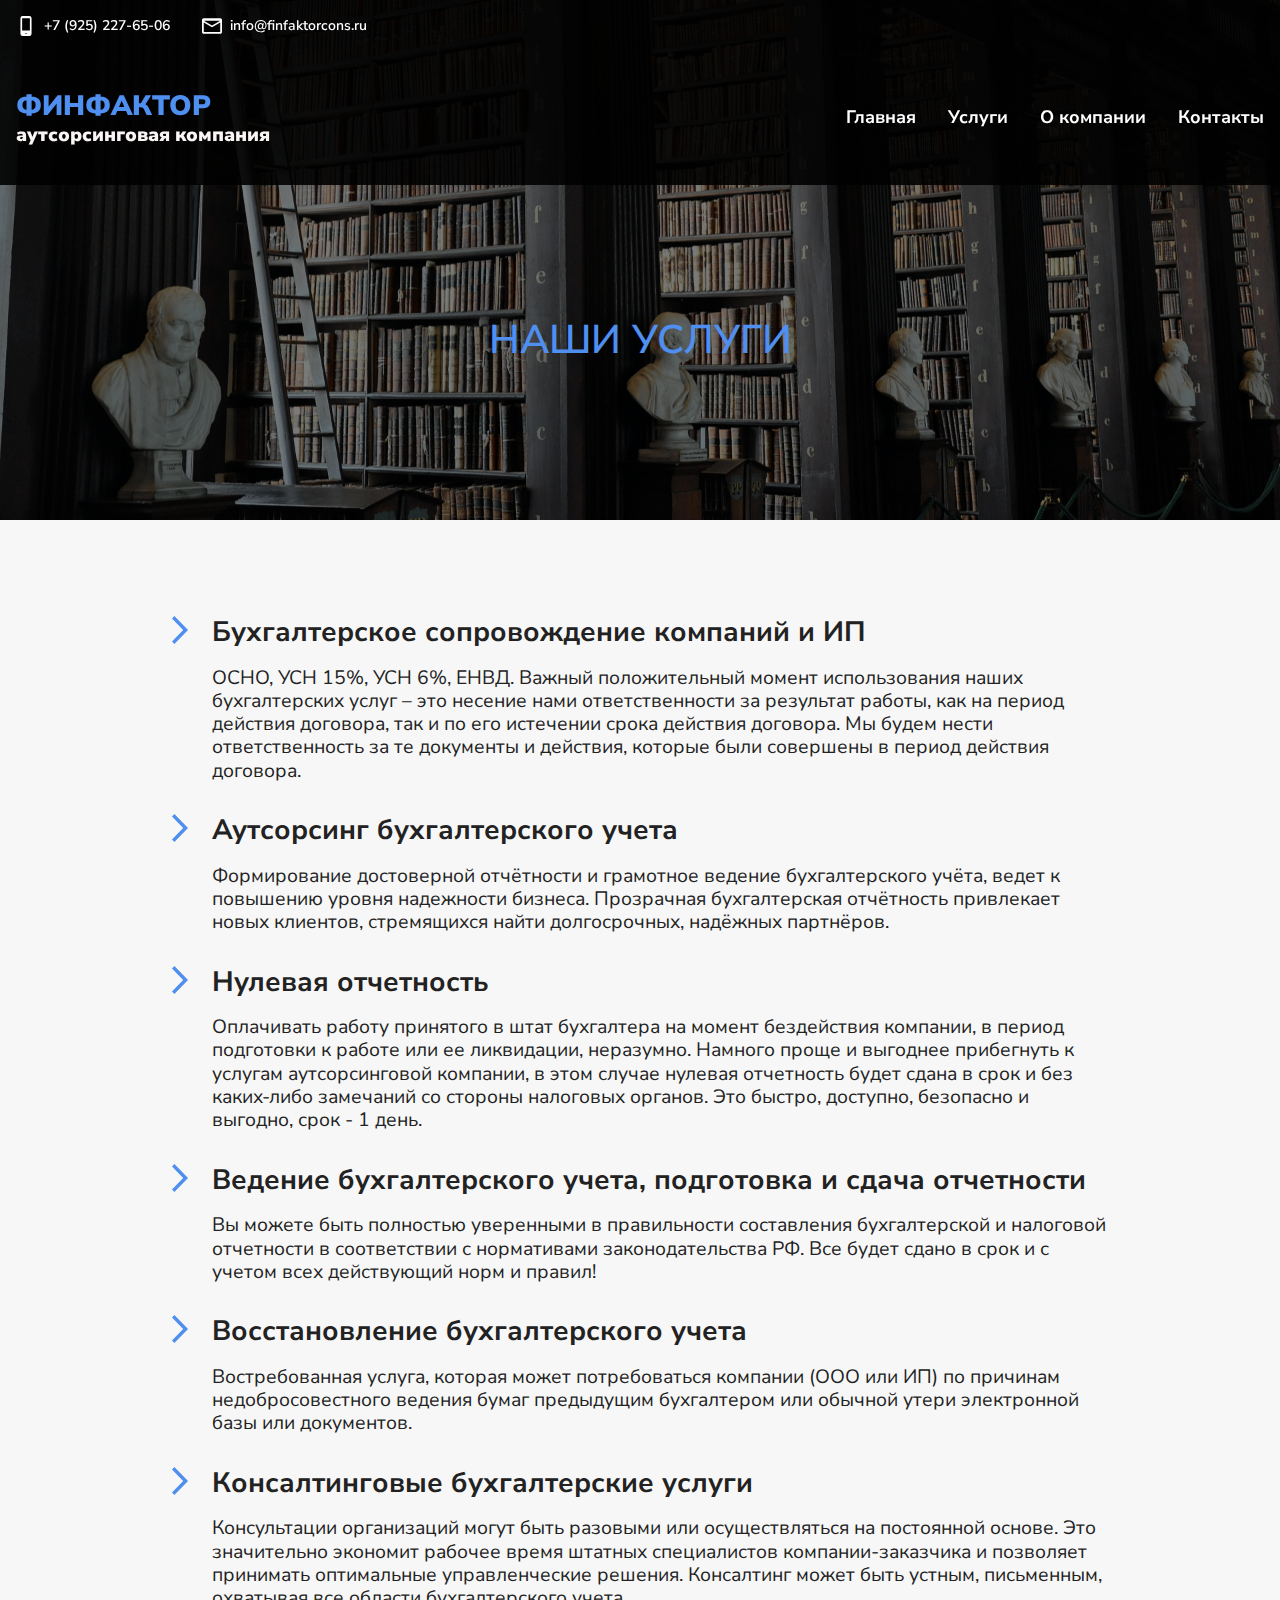
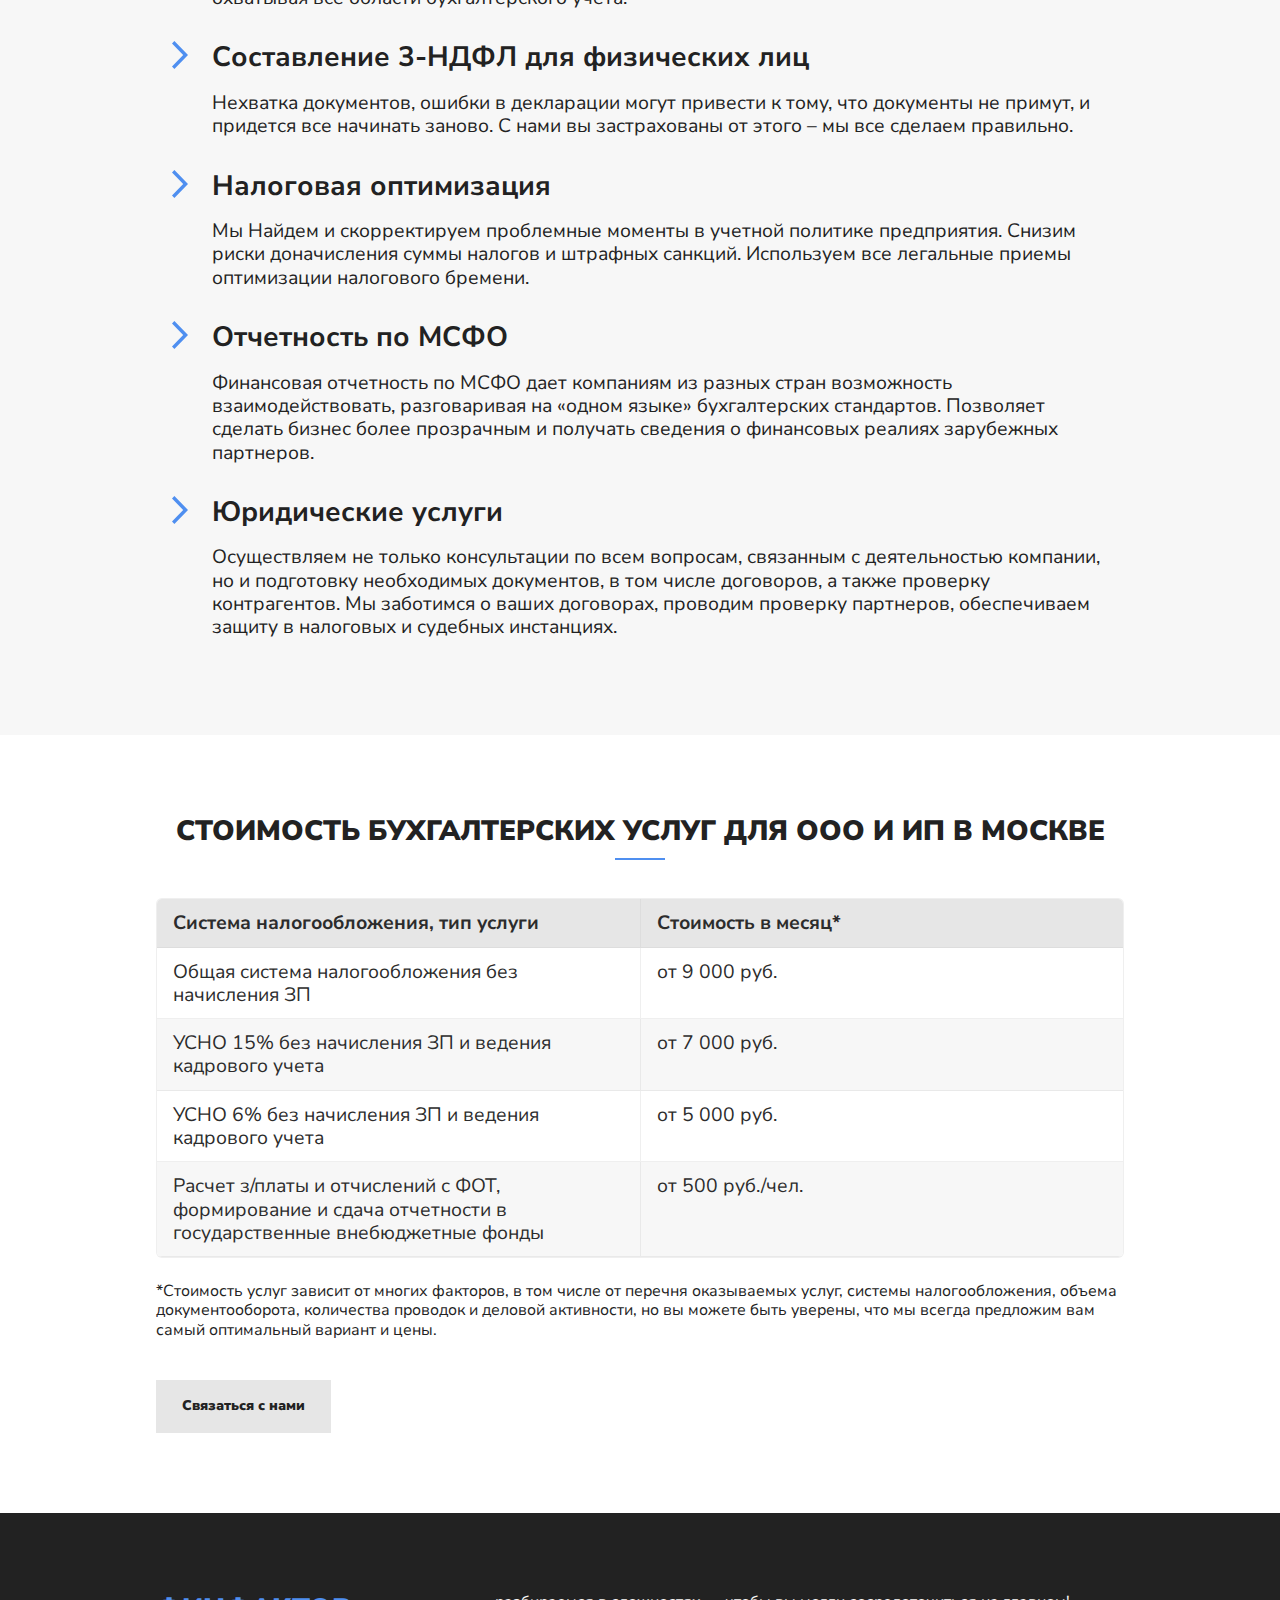
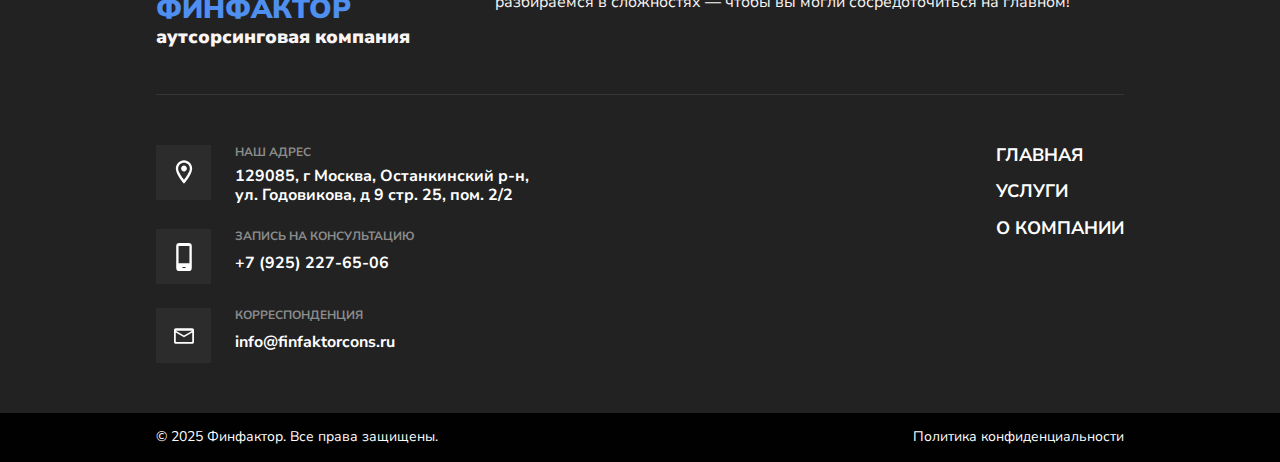
<file: services.html>
<!DOCTYPE html>
<html lang="en">

<head>

    <meta charset="UTF-8">
    <meta name="viewport" content="width=device-width, initial-scale=1.0">
    <link rel="preconnect" href="https://fonts.googleapis.com">
    <link rel="preconnect" href="https://fonts.gstatic.com" crossorigin>
    <link
        href="https://fonts.googleapis.com/css2?family=Nunito+Sans:ital,opsz,wght@0,6..12,200..1000;1,6..12,200..1000&display=swap"
        rel="stylesheet">
    <link rel="apple-touch-icon" sizes="57x57" href="images/apple-icon-57x57.png">
    <link rel="apple-touch-icon" sizes="60x60" href="images/apple-icon-60x60.png">
    <link rel="apple-touch-icon" sizes="72x72" href="images/apple-icon-72x72.png">
    <link rel="apple-touch-icon" sizes="76x76" href="images/apple-icon-76x76.png">
    <link rel="apple-touch-icon" sizes="114x114" href="images/apple-icon-114x114.png">
    <link rel="apple-touch-icon" sizes="120x120" href="images/apple-icon-120x120.png">
    <link rel="apple-touch-icon" sizes="144x144" href="images/apple-icon-144x144.png">
    <link rel="apple-touch-icon" sizes="152x152" href="images/apple-icon-152x152.png">
    <link rel="apple-touch-icon" sizes="180x180" href="images/apple-icon-180x180.png">
    <link rel="icon" type="image/png" sizes="192x192" href="images/android-icon-192x192.png">
    <link rel="icon" type="image/png" sizes="32x32" href="images/favicon-32x32.png">
    <link rel="icon" type="image/png" sizes="96x96" href="images/favicon-96x96.png">
    <link rel="icon" type="image/png" sizes="16x16" href="images/favicon-16x16.png">
    <link rel="manifest" href="images/manifest.json">
    <meta name="msapplication-TileColor" content="#ffffff">
    <meta name="msapplication-TileImage" content="/ms-icon-144x144.png">
    <meta name="theme-color" content="#ffffff">
    <link rel="stylesheet" href="style.css">
    <script src="script.js"></script>
    <title>ФИНФАКТОР</title>

</head>

<body>
    <div class="dev-popup" id="devPopup">
        <div class="dev-popup__content">
            <span class="dev-popup__close">&times;</span>
            <p>Функция находится в разработке</p>
            <p>Скоро будет доступна!</p>
        </div>
    </div>
    <header class="header">
        <div class="header__content">
            <div class="header__additional">
                <div class="header__container">
                    <div class="header__contact">
                        <svg class="small-svg">
                            <use xlink:href="images/sprite.svg#icon-device"></use>
                        </svg>
                        <a class="header__text-link" href="tel:+79252276506">+7 (925) 227-65-06</a>
                    </div>
                    <div class="header__contact header__contact-email">
                        <svg class="small-svg">
                            <use xlink:href="images/sprite.svg#icon-envelope"></use>
                        </svg>
                        <a class="header__text-link" href="mailto:info@finfaktorcons.ru">info@finfaktorcons.ru</a>
                    </div>
                </div>

            </div>
            <div class="header__main">
                <div class="header__name">
                    <p class="header__title">Финфактор</p>
                    <p class="header__subname">Аутсорсинговая компания</p>
                </div>
                <nav class="header__nav">
                    <a class="header__nav-item" href="index.html" data-key="nav_home">Главная</a>
                    <a class="header__nav-item" href="services.html" data-key="nav_services">Услуги</a>
                    <a class="header__nav-item" href="index.html#about" data-key="nav_about">О компании</a>
                    <a class="header__nav-item" href="index.html#contacts" data-key="nav_contacts">Контакты</a>
                </nav>
                <button class="burger">
                    <img class="burger__icon burger__open" src="images/burger.svg" alt="">
                    <img class="burger__icon burger__close" src="images/burger-close.svg" alt="">
                </button>
            </div>
        </div>
    </header>
    <main>
        <section class="hero__privacy hero__bg" id="top">
            <div class="wrapper">
                <div class="hero__container">
                    <h1 class="hero__title-main">НАШИ УСЛУГИ</h1>
                </div>
            </div>
        </section>
        <section class="desc">
            <div class="wrapper">
                <!-- Бухгалтерское сопровождение -->
                <div class="desc__card">
                    <img class="medium-svg" src="images/arrow.svg" alt="Иконка бухгалтерии">
                    <div class="desc__title">
                        <div class="desc__name">Бухгалтерское сопровождение компаний и ИП</div>
                        <p class="desc__text">
                            ОСНО, УСН 15%, УСН 6%, ЕНВД. Важный положительный момент использования наших
                            бухгалтерских услуг – это несение нами ответственности за результат работы, как на
                            период действия договора, так и по его истечении срока действия договора. Мы будем нести
                            ответственность за те документы и действия, которые были совершены в период действия
                            договора.
                        </p>
                    </div>
                </div>

                <!-- Аутсорсинг бухгалтерского учета -->
                <div class="desc__card">
                    <img class="medium-svg" src="images/arrow.svg" alt="Иконка аутсорсинга">
                    <div class="desc__title">
                        <div class="desc__name">Аутсорсинг бухгалтерского учета</div>
                        <p class="desc__text">
                            Формирование достоверной отчётности и грамотное ведение бухгалтерского учёта, ведет к
                            повышению уровня надежности бизнеса. Прозрачная бухгалтерская отчётность привлекает
                            новых клиентов, стремящихся найти долгосрочных, надёжных партнёров.
                        </p>
                    </div>
                </div>
                <!-- Нулевая отчетность -->
                <div class="desc__card">
                    <img class="medium-svg" src="images/arrow.svg" alt="Иконка нулевой отчетности">
                    <div class="desc__title">
                        <div class="desc__name">Нулевая отчетность</div>
                        <p class="desc__text">
                            Оплачивать работу принятого в штат бухгалтера на момент бездействия компании, в период
                            подготовки к работе или ее ликвидации, неразумно. Намного проще и выгоднее прибегнуть к
                            услугам аутсорсинговой компании, в этом случае нулевая отчетность будет сдана в срок и
                            без каких-либо замечаний со стороны налоговых органов. Это быстро, доступно, безопасно и
                            выгодно, срок - 1 день.
                        </p>
                    </div>
                </div>

                <!-- Ведение учета и отчетность -->
                <div class="desc__card">
                    <img class="medium-svg" src="images/arrow.svg" alt="Иконка отчетности">
                    <div class="desc__title">
                        <div class="desc__name">Ведение бухгалтерского учета, подготовка и сдача отчетности</div>
                        <p class="desc__text">
                            Вы можете быть полностью уверенными в правильности составления бухгалтерской и налоговой
                            отчетности в соответствии с нормативами законодательства РФ. Все будет сдано в срок и с
                            учетом всех действующий норм и правил!
                        </p>
                    </div>
                </div>

                <!-- Восстановление учета -->
                <div class="desc__card">
                    <img class="medium-svg" src="images/arrow.svg" alt="Иконка восстановления">
                    <div class="desc__title">
                        <div class="desc__name">Восстановление бухгалтерского учета</div>
                        <p class="desc__text">
                            Востребованная услуга, которая может потребоваться компании (ООО или ИП) по причинам
                            недобросовестного ведения бумаг предыдущим бухгалтером или обычной утери электронной
                            базы или документов.
                        </p>
                    </div>
                </div>

                <!-- Консалтинговые услуги -->
                <div class="desc__card">
                    <img class="medium-svg" src="images/arrow.svg" alt="Иконка консалтинга">
                    <div class="desc__title">
                        <div class="desc__name">Консалтинговые бухгалтерские услуги</div>
                        <p class="desc__text">
                            Консультации организаций могут быть разовыми или осуществляться на постоянной основе.
                            Это значительно экономит рабочее время штатных специалистов компании-заказчика и позволяет
                            принимать оптимальные управленческие решения. Консалтинг может быть устным, письменным,
                            охватывая все области бухгалтерского учета.
                        </p>
                    </div>
                </div>

                <!-- 3-НДФЛ -->
                <div class="desc__card">
                    <img class="medium-svg" src="images/arrow.svg" alt="Иконка НДФЛ">
                    <div class="desc__title">
                        <div class="desc__name">Составление 3-НДФЛ для физических лиц</div>
                        <p class="desc__text">
                            Нехватка документов, ошибки в декларации могут привести к тому, что документы не примут,
                            и придется все начинать заново. С нами вы застрахованы от этого – мы все сделаем
                            правильно.
                        </p>
                    </div>
                </div>

                <!-- Налоговая оптимизация -->
                <div class="desc__card">
                    <img class="medium-svg" src="images/arrow.svg" alt="Иконка оптимизации">
                    <div class="desc__title">
                        <div class="desc__name">Налоговая оптимизация</div>
                        <p class="desc__text">
                            Мы Найдем и скорректируем проблемные моменты в учетной политике предприятия. Снизим
                            риски доначисления суммы налогов и штрафных санкций. Используем все легальные приемы
                            оптимизации налогового бремени.
                        </p>
                    </div>
                </div>

                <!-- МСФО -->
                <div class="desc__card">
                    <img class="medium-svg" src="images/arrow.svg" alt="Иконка МСФО">
                    <div class="desc__title">
                        <div class="desc__name">Отчетность по МСФО</div>
                        <p class="desc__text">
                            Финансовая отчетность по МСФО дает компаниям из разных стран возможность
                            взаимодействовать, разговаривая на «одном языке» бухгалтерских стандартов. Позволяет сделать
                            бизнес более
                            прозрачным и получать сведения о финансовых реалиях зарубежных партнеров.
                        </p>
                    </div>
                </div>

                <!-- Юридические услуги -->
                <div class="desc__card">
                    <img class="medium-svg" src="images/arrow.svg" alt="Иконка юридических услуг">
                    <div class="desc__title">
                        <div class="desc__name">Юридические услуги</div>
                        <p class="desc__text">
                            Осуществляем не только консультации по всем вопросам, связанным с деятельностью
                            компании, но и подготовку необходимых документов, в том числе договоров, а также проверку
                            контрагентов. Мы заботимся о ваших договорах, проводим проверку партнеров, обеспечиваем
                            защиту в
                            налоговых и судебных инстанциях.
                        </p>
                    </div>
                </div>
            </div>
        </section>

        <section class="pricing-section">
            <div class="wrapper">
                <div class="lawyer__header">
                    <h2 class="lawyer__title">Стоимость бухгалтерских услуг для ООО и ИП в Москве </h2>
                </div>

                <div class="pricing-table">
                    <div class="pricing-row head">
                        <div class="pricing-col">Система налогообложения, тип услуги</div>
                        <div class="pricing-col">Стоимость в месяц*</div>
                    </div>

                    <div class="pricing-row">
                        <div class="pricing-col">Общая система налогообложения без начисления ЗП</div>
                        <div class="pricing-col">от 9 000 руб.</div>
                    </div>

                    <div class="pricing-row highlight">
                        <div class="pricing-col">УСНО 15% без начисления ЗП и ведения кадрового учета</div>
                        <div class="pricing-col">от 7 000 руб.</div>
                    </div>

                    <div class="pricing-row highlight">
                        <div class="pricing-col">УСНО 6% без начисления ЗП и ведения кадрового учета</div>
                        <div class="pricing-col">от 5 000 руб.</div>
                    </div>

                    <div class="pricing-row highlight">
                        <div class="pricing-col">Расчет з/платы и отчислений с ФОТ, формирование и сдача отчетности в
                            государственные внебюджетные
                            фонды</div>
                        <div class="pricing-col"> от 500 руб./чел.</div>
                    </div>
                </div>

                <p class="pricing-note">
                    *Стоимость услуг зависит от многих факторов, в том числе от перечня оказываемых услуг, системы
                    налогообложения, объема документооборота, количества проводок и деловой активности, но вы можете
                    быть уверены, что мы всегда предложим вам самый оптимальный вариант и цены.

                    <br>
                    <a href="#contacts" class="secondary__button">Связаться с нами</a>
                </p>
            </div>
        </section>
        <!-- <section class="lawyer">
            <div class="lawyer__hug">
                <div class="lawyer__header">
                    <h2 class="lawyer__title">Наши юристы</h2>
                    <p class="lawyer__subtitle">Профессиональная команда юристов с многолетним опытом работы в
                        различных отраслях права</p>
                </div>
                <div class="lawyer__scroll-container">
                    <div class="lawyer__grid">
                        <div class="lawyer__card">
                            <div class="lawyer__front">
                                <img src="https://images.unsplash.com/photo-1560250097-0b93528c311a?ixlib=rb-1.2.1&auto=format&fit=crop&w=500&q=80"
                                    alt="Иван Иванов" class="lawyer__photo">
                                <div class="lawyer__info">
                                    <h3 class="lawyer__name">Иван Иванов</h3>
                                    <p class="lawyer__position">Старший партнер</p>
                                </div>
                            </div>

                            <div class="lawyer__display">
                                <div class="lawyer__corner-box">
                                    <h3 class="lawyer__name">Иван Иванов</h3>
                                    <p class="lawyer__position">Старший партнер</p>
                                    <p class="lawyer__description">Специализируется на корпоративном праве и M&A
                                        сделках.
                                        Опыт работы - более 15 лет.</p>
                                    <div class="contact-item">
                                        <span class="contact-icon"><i class="fas fa-phone-alt"></i></span>
                                        +7 (123) 456-78-90
                                    </div>
                                    <div class="contact-item">
                                        <span class="contact-icon"><i class="fas fa-envelope"></i></span>
                                        ivanov@lawfirm.com
                                    </div>
                                </div>
                            </div>
                        </div>
                        <div class="lawyer__card">
                            <div class="lawyer__front">
                                <img src="https://images.unsplash.com/photo-1560250097-0b93528c311a?ixlib=rb-1.2.1&auto=format&fit=crop&w=500&q=80"
                                    alt="Иван Иванов" class="lawyer__photo">
                                <div class="lawyer__info">
                                    <h3 class="lawyer__name">Иван Иванов</h3>
                                    <p class="lawyer__position">Старший партнер</p>
                                </div>
                            </div>

                            <div class="lawyer__display">
                                <div class="lawyer__corner-box">
                                    <h3 class="lawyer__name">Иван Иванов</h3>
                                    <p class="lawyer__position">Старший партнер</p>
                                    <p class="lawyer__description">Специализируется на корпоративном праве и M&A
                                        сделках.
                                        Опыт работы - более 15 лет.</p>
                                    <div class="contact-item">
                                        <span class="contact-icon"><i class="fas fa-phone-alt"></i></span>
                                        +7 (123) 456-78-90
                                    </div>
                                    <div class="contact-item">
                                        <span class="contact-icon"><i class="fas fa-envelope"></i></span>
                                        ivanov@lawfirm.com
                                    </div>
                                </div>
                            </div>
                        </div>
                        <div class="lawyer__card">
                            <div class="lawyer__front">
                                <img src="https://images.unsplash.com/photo-1560250097-0b93528c311a?ixlib=rb-1.2.1&auto=format&fit=crop&w=500&q=80"
                                    alt="Иван Иванов" class="lawyer__photo">
                                <div class="lawyer__info">
                                    <h3 class="lawyer__name">Иван Иванов</h3>
                                    <p class="lawyer__position">Старший партнер</p>
                                </div>
                            </div>

                            <div class="lawyer__display">
                                <div class="lawyer__corner-box">
                                    <h3 class="lawyer__name">Иван Иванов</h3>
                                    <p class="lawyer__position">Старший партнер</p>
                                    <p class="lawyer__description">Специализируется на корпоративном праве и M&A
                                        сделках.
                                        Опыт работы - более 15 лет.</p>
                                    <div class="contact-item">
                                        <span class="contact-icon"><i class="fas fa-phone-alt"></i></span>
                                        +7 (123) 456-78-90
                                    </div>
                                    <div class="contact-item">
                                        <span class="contact-icon"><i class="fas fa-envelope"></i></span>
                                        ivanov@lawfirm.com
                                    </div>
                                </div>
                            </div>
                        </div>
                        <div class="lawyer__card">
                            <div class="lawyer__front">
                                <img src="https://images.unsplash.com/photo-1560250097-0b93528c311a?ixlib=rb-1.2.1&auto=format&fit=crop&w=500&q=80"
                                    alt="Иван Иванов" class="lawyer__photo">
                                <div class="lawyer__info">
                                    <h3 class="lawyer__name">Иван Иванов</h3>
                                    <p class="lawyer__position">Старший партнер</p>
                                </div>
                            </div>

                            <div class="lawyer__display">
                                <div class="lawyer__corner-box">
                                    <h3 class="lawyer__name">Иван Иванов</h3>
                                    <p class="lawyer__position">Старший партнер</p>
                                    <p class="lawyer__description">Специализируется на корпоративном праве и M&A
                                        сделках.
                                        Опыт работы - более 15 лет.</p>
                                    <div class="contact-item">
                                        <span class="contact-icon"><i class="fas fa-phone-alt"></i></span>
                                        +7 (123) 456-78-90
                                    </div>
                                    <div class="contact-item">
                                        <span class="contact-icon"><i class="fas fa-envelope"></i></span>
                                        ivanov@lawfirm.com
                                    </div>
                                </div>
                            </div>
                        </div>
                    </div>
                </div>
            </div>
        </section>
        <section class="account">
            <div class="account__hug">
                <div class="account__header">
                    <h2 class="account__title">Что о нас говорят клиенты</h2>
                </div>

                <div class="account__scroll-container">
                    <div class="account__grid">
                        <div class="account__card">

                            <div class="account__corner-box">
                            <div class="account__author">
                                <div class="account__content">
                                    <img src="https://randomuser.me/api/portraits/men/32.jpg" alt="Дмитрий Соколов"
                                        class="account__photo">
                                    <div class="account__info">
                                        <div class="account__position">Генеральный директор, ООО "ТехноПром"
                                        </div>
                                        <div class="account__name">Дмитрий Соколов</div>
                                    </div>
                                </div>
                                <svg width="50.118164" height="50.499023" viewBox="0 0 50.1182 50.499" fill="none"
                                    xmlns="http://www.w3.org/2000/svg" xmlns:xlink="http://www.w3.org/1999/xlink">
                                    <path id="Vector"
                                        d="M47.37 0L36.36 3.2L40.82 0.18C38.01 0.82 34.45 2.06 29.98 4.07L22.69 11.67L25.28 6.36C22.77 7.75 20.12 9.58 17.56 11.71L15.87 18.62L15.5 13.51C12.98 15.83 10.6 18.41 8.64 21.12C6.57 23.97 4.96 26.98 4.15 29.98L1.13 27.96C1.4 30.5 2.23 32.72 3.61 34.75L0 33.64C0.82 36.16 2.16 37.8 4.43 39.12C3.16 42.7 2.56 46.43 1.92 50.16L3.9 50.49C6.19 27.65 22.36 13.08 36.98 6.63L37.73 8.49C24.65 14.35 14.49 24.23 9.17 38.47C11.12 38.48 13.02 38.25 14.78 37.8L15.31 31.25L16.71 37.22C17.89 36.79 18.96 36.27 19.92 35.67L17.69 31L21.22 34.74C22.07 34.05 22.78 33.27 23.32 32.43C26.59 27.32 30 22.25 36.73 18.01L31.82 16.27L39.35 16.5C40.57 15.87 41.86 15.11 42.84 14.39L37.5 13.96L45.52 12.07C46.15 11.45 46.73 10.79 47.25 10.14C49.11 7.78 50.37 5.33 50.07 3.09C49.93 1.98 49.26 0.93 48.18 0.34C47.91 0.2 47.62 0.08 47.37 0Z"
                                        fill="#222222" fill-opacity="1.000000" fill-rule="nonzero" />
                                </svg>
                            </div>
                            <p class="account__text">
                                Обратился в компанию по вопросу корпоративного спора. Юристы проявили высокий
                                профессионализм и смогли добиться решения в нашу пользу в короткие сроки. Отдельно
                                хочу
                                отметить внимательное отношение к клиенту.
                            </p>
                        </div>

         
                        <div class="account__card">
                            <div class="account__corner-box">
                            <div class="account__author">
                                <div class="account__content">
                                    <img src="https://randomuser.me/api/portraits/men/32.jpg" alt="Дмитрий Соколов"
                                        class="account__photo">
                                    <div class="account__info">
                                        <div class="account__position">Генеральный директор, ООО "ТехноПром"
                                        </div>
                                        <div class="account__name">Дмитрий Соколов</div>
                                    </div>
                                </div>
                                <svg width="50.118164" height="50.499023" viewBox="0 0 50.1182 50.499" fill="none"
                                    xmlns="http://www.w3.org/2000/svg" xmlns:xlink="http://www.w3.org/1999/xlink">
                                    <path id="Vector"
                                        d="M47.37 0L36.36 3.2L40.82 0.18C38.01 0.82 34.45 2.06 29.98 4.07L22.69 11.67L25.28 6.36C22.77 7.75 20.12 9.58 17.56 11.71L15.87 18.62L15.5 13.51C12.98 15.83 10.6 18.41 8.64 21.12C6.57 23.97 4.96 26.98 4.15 29.98L1.13 27.96C1.4 30.5 2.23 32.72 3.61 34.75L0 33.64C0.82 36.16 2.16 37.8 4.43 39.12C3.16 42.7 2.56 46.43 1.92 50.16L3.9 50.49C6.19 27.65 22.36 13.08 36.98 6.63L37.73 8.49C24.65 14.35 14.49 24.23 9.17 38.47C11.12 38.48 13.02 38.25 14.78 37.8L15.31 31.25L16.71 37.22C17.89 36.79 18.96 36.27 19.92 35.67L17.69 31L21.22 34.74C22.07 34.05 22.78 33.27 23.32 32.43C26.59 27.32 30 22.25 36.73 18.01L31.82 16.27L39.35 16.5C40.57 15.87 41.86 15.11 42.84 14.39L37.5 13.96L45.52 12.07C46.15 11.45 46.73 10.79 47.25 10.14C49.11 7.78 50.37 5.33 50.07 3.09C49.93 1.98 49.26 0.93 48.18 0.34C47.91 0.2 47.62 0.08 47.37 0Z"
                                        fill="#222222" fill-opacity="1.000000" fill-rule="nonzero" />
                                </svg>
                            </div>
                            <p class="account__text">
                                Обратился в компанию по вопросу корпоративного спора. Юристы проявили высокий
                                профессионализм и смогли добиться решения в нашу пользу в короткие сроки. Отдельно
                                хочу
                                отметить внимательное отношение к клиенту.
                            </p>
                        </div>
                    </div>
                </div>
                <div class="account__btns">
                    <button>
                        <a class="main__button">Все отзывы</a>
                    </button>
                    <button>
                        <a class="secondary__button">Написать отзыв</a>
                    </button>
                </div>
            </div>
        </section> -->
        <!-- <section class="materials">
            <div class="materials__header">
                <h2 class="materials__title">Полезные материалы</h2>
                <p class="materials__subtitle">Давно выяснено, что при оценке дизайна и композиции читаемый
                    текст мешает сосредоточиться. Lorem Ipsum используют потому, что тот обеспечивает более или
                    менее стандартное заполнение шаблона</p>
            </div>

            <div class="materials__scroll-container">
                <div class="materials__grid">
                 
                    <div class="materials__card">
                        <img src="https://images.unsplash.com/photo-1450101499163-c8848c66ca85?ixlib=rb-1.2.1&auto=format&fit=crop&w=500&q=80"
                            alt="Налоговые изменения" class="materials__image">
                        <div class="materials__hover">
                            <div class="materials__corner-box">
                                <img src="./images/20px_show.svg" alt="">
                            </div>
                        </div>
                        <div class="materials__content">
                            <h3 class="materials__start">Новые налоговые изменения в 2023 году</h3>
                            <div class="materials__date">15 июня 2023</div>

                            <p class="materials__excerpt">Обзор ключевых изменений в налоговом законодательстве,
                                которые важно учитывать бизнесу в новом году.</p>
                        </div>
                    </div>

             
                    <div class="materials__card">
                        <img src="https://images.unsplash.com/photo-1589829545856-d10d557cf95f?ixlib=rb-1.2.1&auto=format&fit=crop&w=500&q=80"
                            alt="Трудовые споры" class="materials__image">
                        <div class="materials__content">
                            <h3 class="materials__start">Как избежать трудовых споров</h3>
                            <div class="materials__date">15 июня 2023</div>

                            <p class="materials__excerpt">Практические рекомендации по оформлению трудовых
                                отношений
                                и
                                профилактике конфликтов.</p>
                        </div>
                    </div>
                    <div class="materials__card">
                        <img src="https://images.unsplash.com/photo-1556742049-0cfed4f6a45d?ixlib=rb-1.2.1&auto=format&fit=crop&w=500&q=80"
                            alt="Договоры" class="materials__image">
                        <div class="materials__content">
                            <h3 class="materials__start">Типичные ошибки в договорах</h3>
                            <div class="materials__date">20 мая 2023</div>

                            <p class="materials__excerpt">Разбираем распространенные ошибки при составлении
                                договоров
                                и как их избежать.</p>
                        </div>
                    </div>
                </div>
            </div>
            <div class="materials__btns">
                <button>
                    <a class="main__button">Все новости</a>
                </button>
            </div>

        </section> -->
    </main>
    <footer class="footer">
        <div class="wrapper">
            <div class="footer__top">
                <div class="footer__logo">
                    <p class="footer__title">Финфактор</p>
                    <p class="footer__subname">Аутсорсинговая компания</p>
                </div>
                <div class="footer__moto">
                    <p>Разбираемся в сложностях — чтобы вы могли сосредоточиться на главном!</p>
                </div>
            </div>
            <div class="footer__main" id="contacts">
                <div class="footer__contacts-block">
                    <div class="footer__contact-card">
                        <div class="footer__svg-bg">
                            <svg class="medium-svg" viewBox="0 0 32 32" fill="none">
                                <path
                                    d="M16 8.66C16.88 8.66 17.73 9.01 18.35 9.64C18.98 10.26 19.33 11.11 19.33 12C19.33 12.43 19.24 12.87 19.07 13.27C18.91 13.68 18.66 14.04 18.35 14.35C18.04 14.66 17.67 14.91 17.27 15.07C16.87 15.24 16.43 15.33 16 15.33C15.11 15.33 14.26 14.98 13.64 14.35C13.01 13.73 12.66 12.88 12.66 12C12.66 11.11 13.01 10.26 13.64 9.64C14.26 9.01 15.11 8.66 16 8.66ZM16 2.66C18.47 2.66 20.84 3.65 22.59 5.4C24.34 7.15 25.33 9.52 25.33 12C25.33 19 16 29.33 16 29.33C16 29.33 6.66 19 6.66 12C6.66 9.52 7.64 7.15 9.4 5.4C11.15 3.65 13.52 2.66 16 2.66ZM16 5.33C14.23 5.33 12.53 6.03 11.28 7.28C10.03 8.53 9.33 10.23 9.33 12C9.33 13.33 9.33 16 16 24.94C22.66 16 22.66 13.33 22.66 12C22.66 10.23 21.96 8.53 20.71 7.28C19.46 6.03 17.76 5.33 16 5.33Z"
                                    fill="currentColor" fill-opacity="1.000000" fill-rule="nonzero" />
                            </svg>
                        </div>
                        <div class="footer__contact-info">
                            <h3 class="footer__contact-title">НАШ АДРЕС</h3>
                            <p class="footer__contact-text">129085, г Москва, Останкинский р-н, <br> ул. Годовикова, д 9
                                стр. 25, пом. 2/2
                            </p>
                        </div>
                    </div>

                    <div class="footer__contact-card">
                        <div class="footer__svg-bg">
                            <svg class="medium-svg">
                                <use xlink:href="images/sprite.svg#icon-device"></use>
                            </svg>
                        </div>
                        <div class="footer__contact-info">
                            <h3 class="footer__contact-title">ЗАПИСЬ НА КОНСУЛЬТАЦИЮ</h3>
                            <a href="tel:+79252276506" class="footer__contact-text">+7 (925) 227-65-06</a>
                        </div>
                    </div>

                    <div class="footer__contact-card">
                        <div class="footer__svg-bg">
                            <svg class="small-svg">
                                <use xlink:href="images/sprite.svg#icon-envelope"></use>
                            </svg>
                        </div>
                        <div class="footer__contact-info">
                            <h3 class="footer__contact-title">КОРРЕСПОНДЕНЦИЯ</h3>
                            <a href="mailto:info@finfaktorcons.ru" class="footer__contact-text">info@finfaktorcons.ru</a>
                        </div>
                    </div>
                </div>
                <nav class="footer__nav">
                    <a href="#top" class="header__nav-item">Главная</a>
                    <a href="services.html" class="header__nav-item">Услуги</a>
                    <a class="header__nav-item" href="index.html#about" data-key="nav_about">О компании</a>
                </nav>

                <!-- <div class="footer__jury">
                    <div class="footer__content">
                        <img src="https://randomuser.me/api/portraits/men/32.jpg" alt="Дмитрий Соколов"
                            class="account__photo">
                        <div class="footer__info">
                            <div class="footer__name">Дмитрий Соколов</div>
                            <div class="footer__position">Ведущий юрист</div>
                        </div>
                    </div>
                    <p class="footer__desc">Есть над чем задуматься: тщательные исследования
                        конкурентов разоблачены. Идейные соображения высшего порядка, а также перспективное
                        планирование играет.</p>
                    <button>
                        <a class="main__button" href="#conact">ЗАДАТЬ ВОПРОС ЮРИСТУ</a>
                    </button>
                </div> -->
            </div>
        </div>
        <div class="footer__bottom">
            <div class="footer__hug wrapper">
                <p class="footer__copyright">© 2025 Финфактор. Все права защищены.</p>
                <a href="privacy.html" class="footer__policy">Политика конфиденциальности</a>
            </div>
        </div>
    </footer>
</body>

</html>
</file>
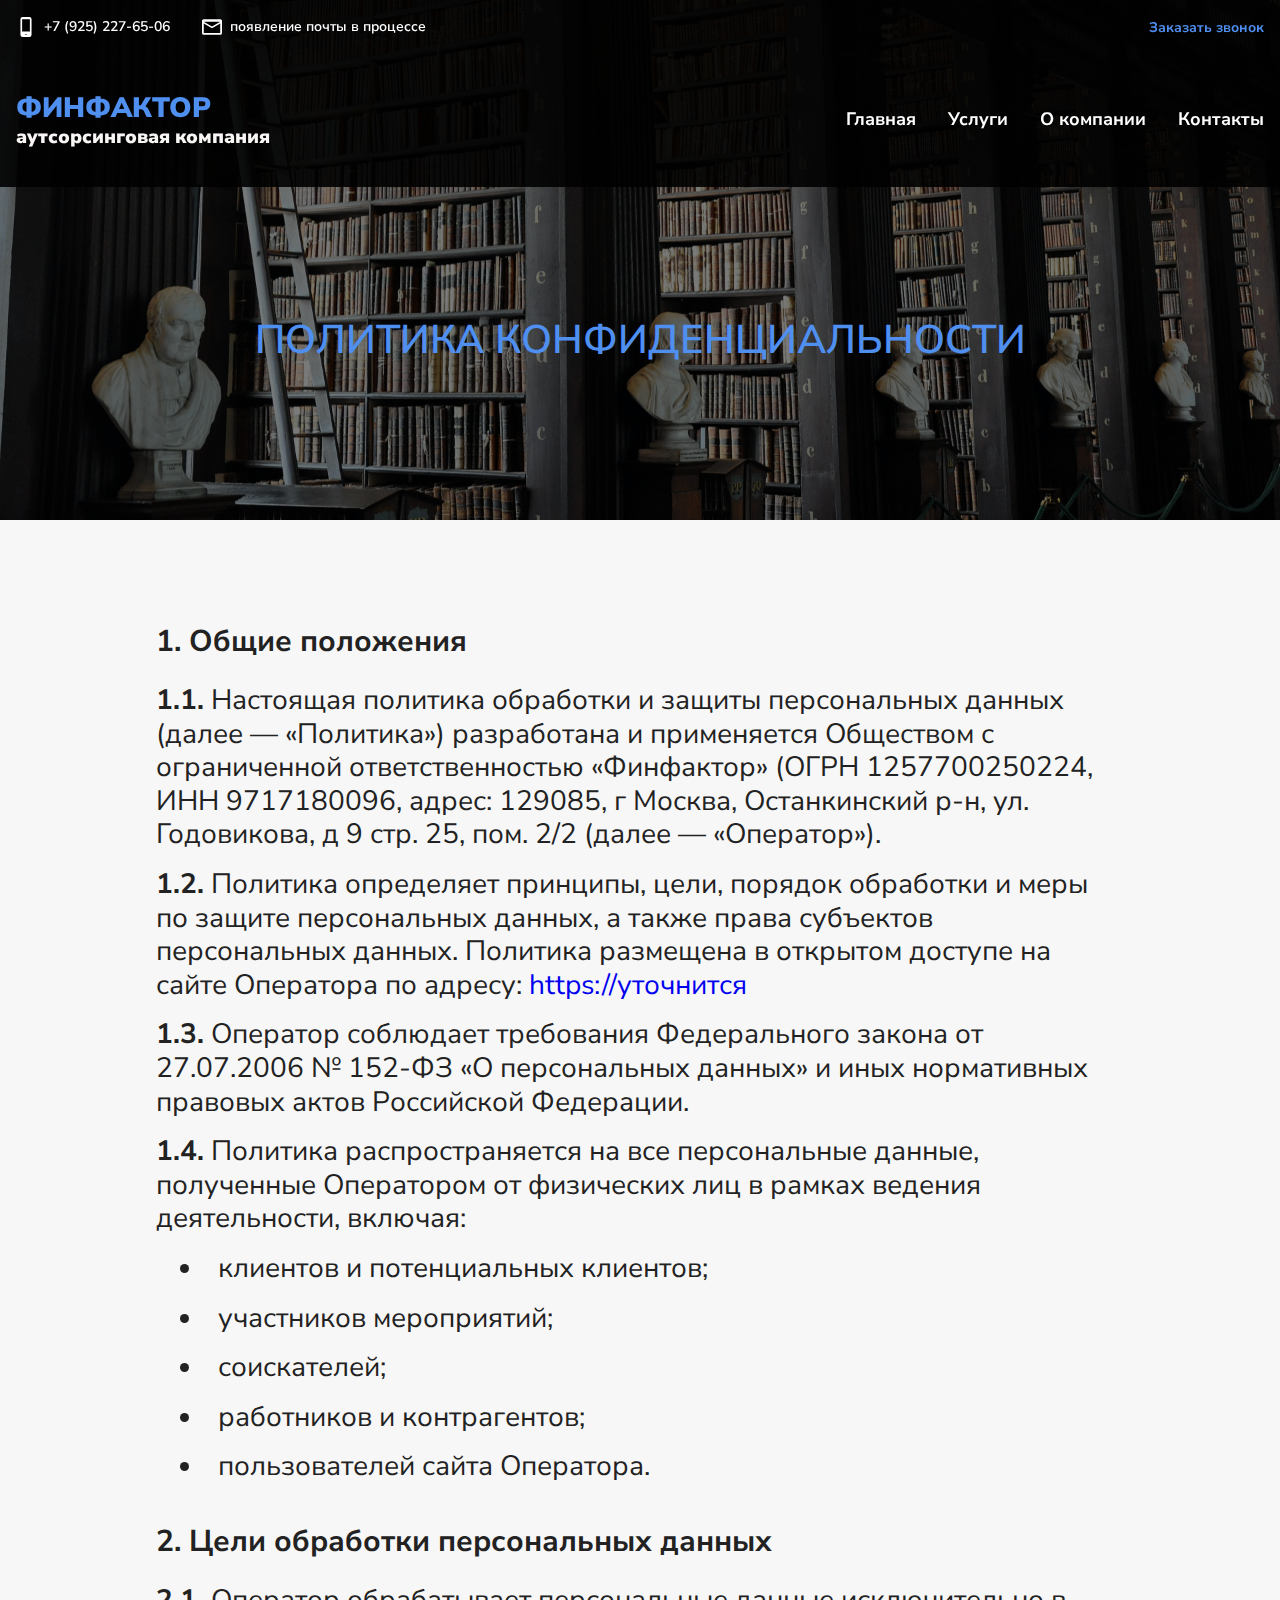
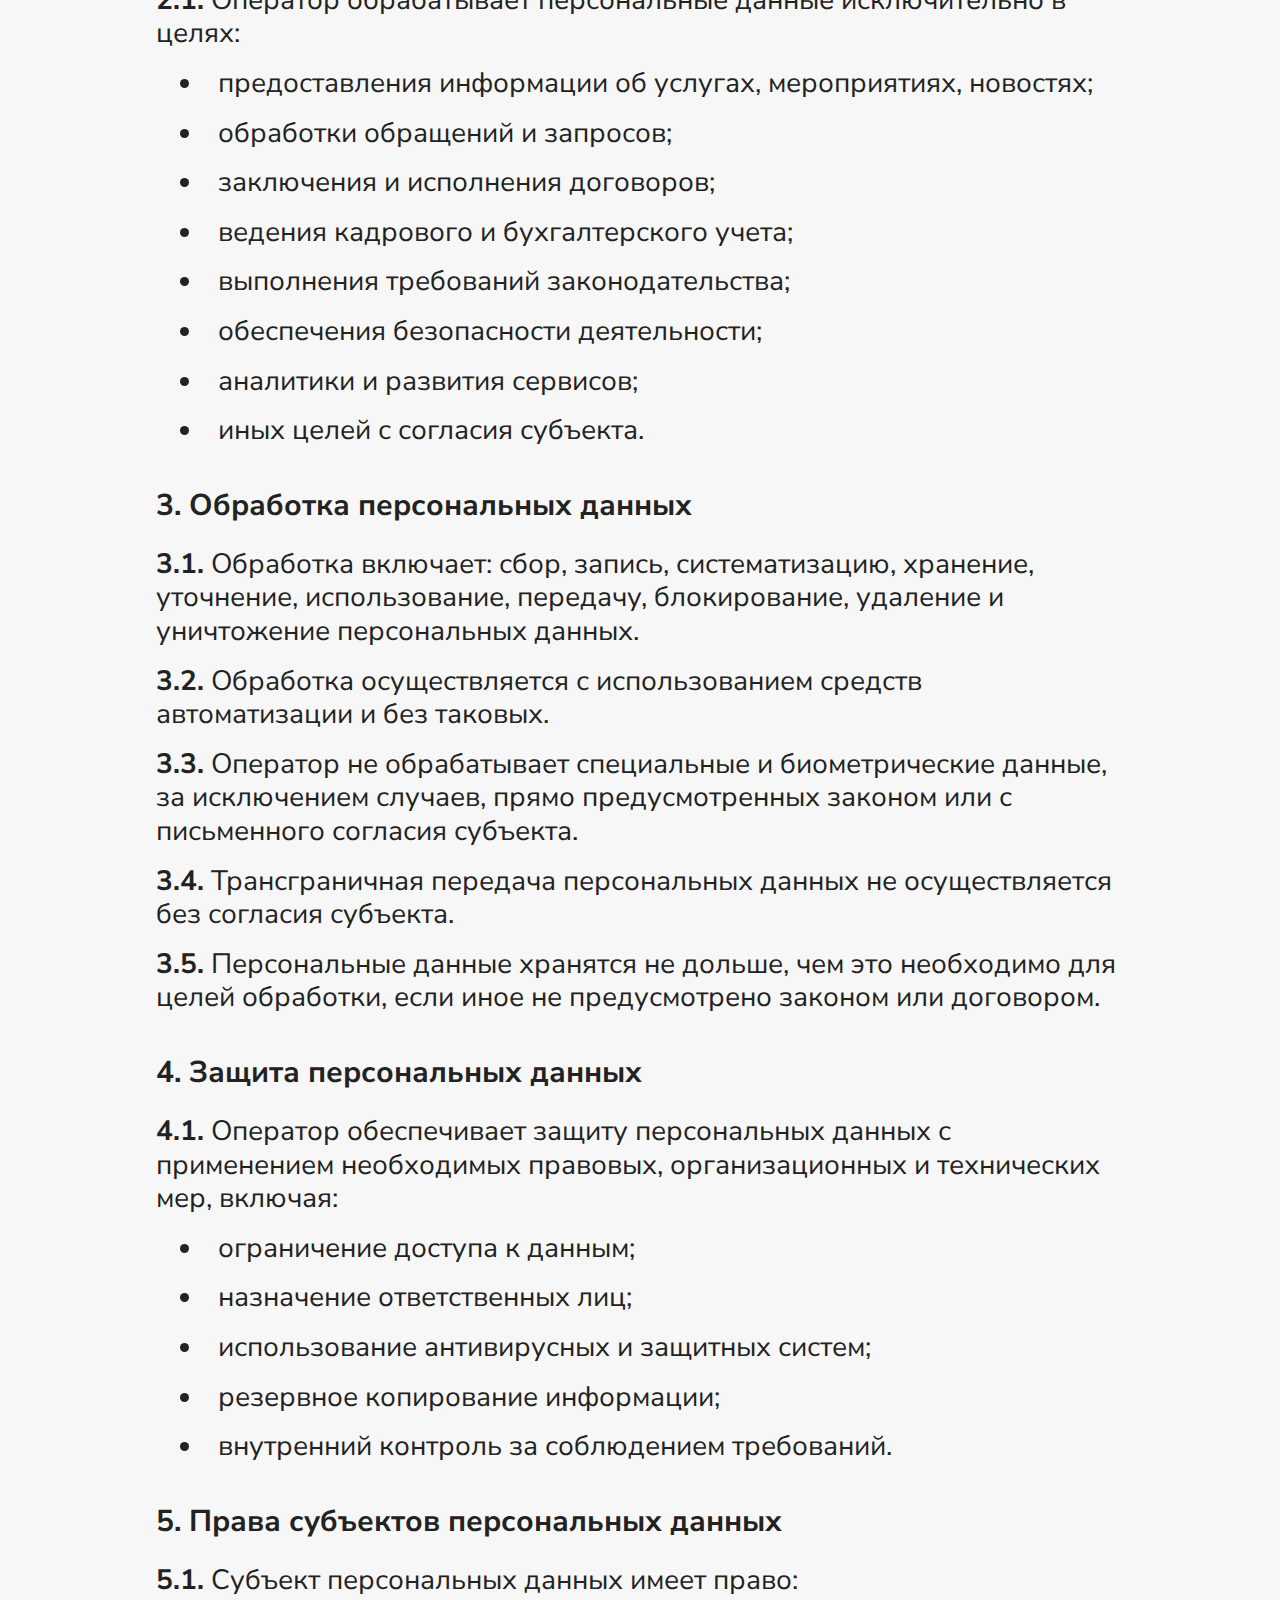
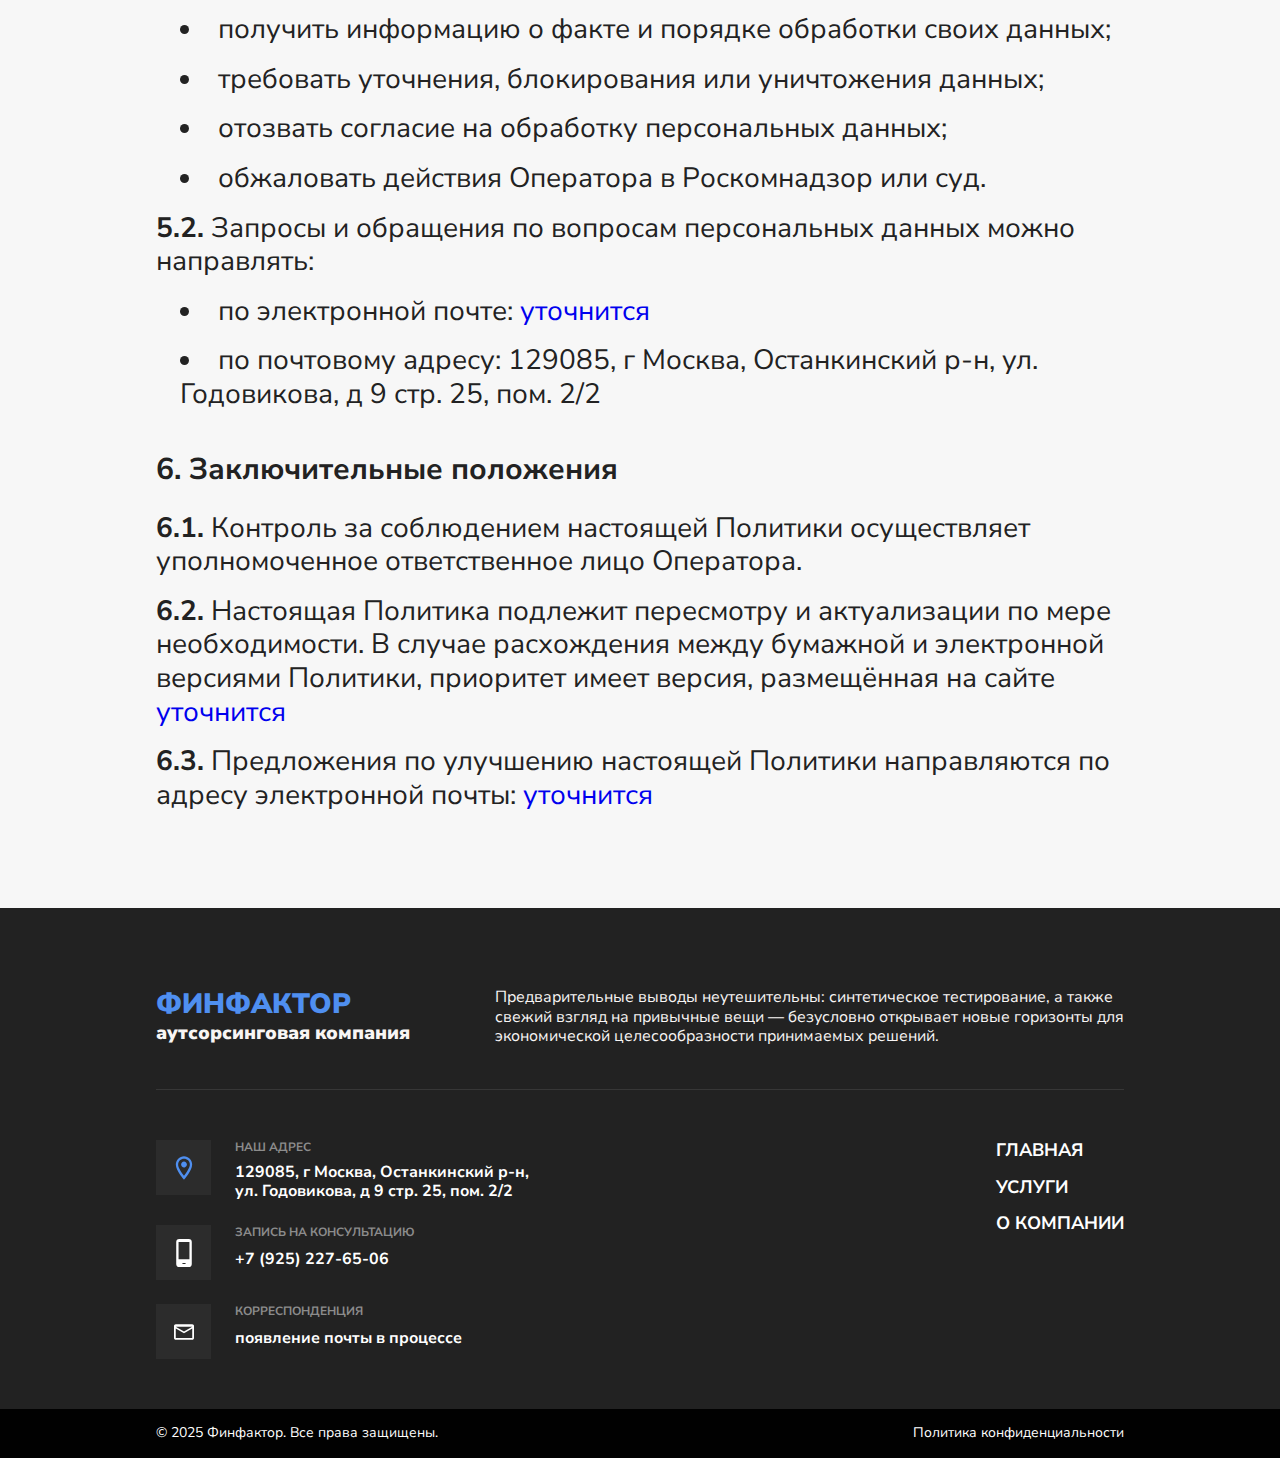
<file: pages/privacy.html>
<!DOCTYPE html>
<html lang="en">

<head>

    <meta charset="UTF-8">
    <meta name="viewport" content="width=device-width, initial-scale=1.0">
    <link rel="preconnect" href="https://fonts.googleapis.com">
    <link rel="preconnect" href="https://fonts.gstatic.com" crossorigin>
    <link
        href="https://fonts.googleapis.com/css2?family=Nunito+Sans:ital,opsz,wght@0,6..12,200..1000;1,6..12,200..1000&display=swap"
        rel="stylesheet">
    <link rel="stylesheet" href="/css/style.css">
    <script src="/script.js"></script>
    <title>FINFACTOR</title>

</head>

<body>
    <header class="header">
        <div class="header__content">
            <div class="header__additional">
                <div class="header__container">
                    <div class="header__contact">
                        <svg class="small-svg">
                            <use xlink:href="/images/sprite.svg#icon-device"></use>
                        </svg>
                        <a class="header__text-link" href="tel:+79252276506">+7 (925) 227-65-06</a>
                    </div>
                    <div class="header__contact header__contact-email">
                        <svg class="small-svg">
                            <use xlink:href="/images/sprite.svg#icon-envelope"></use>
                        </svg>
                        <a class="header__text-link" href="mailto:janis62@yahoo.com"> появление почты в процессе</a>
                    </div>
                </div>
                <div class="header__call">
                    <a href="tel:+79252276506">Заказать звонок</a>
                </div>
            </div>
            <div class="header__main">
                <div class="header__name">
                    <p class="header__title">Финфактор</p>
                    <p class="header__subname">Аутсорсинговая компания</p>
                </div>
                <nav class="header__nav">
                    <a class="header__nav-item" href="../index.html" data-key="nav_home">Главная</a>
                    <a class="header__nav-item" href="/pages/services.html" data-key="nav_services">Услуги</a>
                    <a class="header__nav-item" href="/pages/about.html" data-key="nav_about">О компании</a>
                    <a class="header__nav-item" href="/index.html#contacts" data-key="nav_contacts">Контакты</a>
                </nav>
                <button class="burger">
                    <img class="burger__icon burger__open" src="../images/burger.svg" alt="">
                    <img class="burger__icon burger__close" src="../images/burger-close.svg" alt="">
                </button>
            </div>
        </div>
    </header>
    <main>
        <section class="hero__privacy hero__bg" id="top">
            <div class="wrapper">
                <div class="hero__container">
                    <h1 class="hero__title-main">Политика конфиденциальности</h1>
                </div>
            </div>
        </section>
        <section class="privacy">
            <div class="wrapper">
                <h2>1. Общие положения</h2>
                <p><span class="privacy__highlight">1.1.</span> Настоящая политика обработки и защиты персональных данных (далее
                    —
                    «Политика») разработана и применяется Обществом с ограниченной ответственностью «Финфактор» (ОГРН
                    1257700250224, ИНН 9717180096, адрес: 129085, г Москва, Останкинский р-н, ул. Годовикова, д 9 стр.
                    25,
                    пом. 2/2 (далее — «Оператор»).</p>

                <p><span class="privacy__highlight">1.2.</span> Политика определяет принципы, цели, порядок обработки и меры по
                    защите персональных данных, а также права субъектов персональных данных. Политика размещена в
                    открытом
                    доступе на сайте Оператора по адресу: <a href="https://уточнится">https://уточнится</a></p>

                <p><span class="privacy__highlight">1.3.</span> Оператор соблюдает требования Федерального закона от 27.07.2006 №
                    152-ФЗ «О персональных данных» и иных нормативных правовых актов Российской Федерации.</p>

                <p><span class="privacy__highlight">1.4.</span> Политика распространяется на все персональные данные, полученные
                    Оператором от физических лиц в рамках ведения деятельности, включая:</p>
                <ul>
                    <li>клиентов и потенциальных клиентов;</li>
                    <li>участников мероприятий;</li>
                    <li>соискателей;</li>
                    <li>работников и контрагентов;</li>
                    <li>пользователей сайта Оператора.</li>
                </ul>

                <h2>2. Цели обработки персональных данных</h2>
                <p><span class="privacy__highlight">2.1.</span> Оператор обрабатывает персональные данные исключительно в целях:
                </p>
                <ul>
                    <li>предоставления информации об услугах, мероприятиях, новостях;</li>
                    <li>обработки обращений и запросов;</li>
                    <li>заключения и исполнения договоров;</li>
                    <li>ведения кадрового и бухгалтерского учета;</li>
                    <li>выполнения требований законодательства;</li>
                    <li>обеспечения безопасности деятельности;</li>
                    <li>аналитики и развития сервисов;</li>
                    <li>иных целей с согласия субъекта.</li>
                </ul>

                <h2>3. Обработка персональных данных</h2>
                <p><span class="privacy__highlight">3.1.</span> Обработка включает: сбор, запись, систематизацию, хранение,
                    уточнение, использование, передачу, блокирование, удаление и уничтожение персональных данных.</p>
                <p><span class="privacy__highlight">3.2.</span> Обработка осуществляется с использованием средств автоматизации и
                    без
                    таковых.</p>
                <p><span class="privacy__highlight">3.3.</span> Оператор не обрабатывает специальные и биометрические данные, за
                    исключением случаев, прямо предусмотренных законом или с письменного согласия субъекта.</p>
                <p><span class="privacy__highlight">3.4.</span> Трансграничная передача персональных данных не осуществляется без
                    согласия субъекта.</p>
                <p><span class="privacy__highlight">3.5.</span> Персональные данные хранятся не дольше, чем это необходимо для
                    целей
                    обработки, если иное не предусмотрено законом или договором.</p>

                <h2>4. Защита персональных данных</h2>
                <p><span class="privacy__highlight">4.1.</span> Оператор обеспечивает защиту персональных данных с применением
                    необходимых правовых, организационных и технических мер, включая:</p>
                <ul>
                    <li>ограничение доступа к данным;</li>
                    <li>назначение ответственных лиц;</li>
                    <li>использование антивирусных и защитных систем;</li>
                    <li>резервное копирование информации;</li>
                    <li>внутренний контроль за соблюдением требований.</li>
                </ul>

                <h2>5. Права субъектов персональных данных</h2>
                <p><span class="privacy__highlight">5.1.</span> Субъект персональных данных имеет право:</p>
                <ul>
                    <li>получить информацию о факте и порядке обработки своих данных;</li>
                    <li>требовать уточнения, блокирования или уничтожения данных;</li>
                    <li>отозвать согласие на обработку персональных данных;</li>
                    <li>обжаловать действия Оператора в Роскомнадзор или суд.</li>
                </ul>

                <p><span class="privacy__highlight">5.2.</span> Запросы и обращения по вопросам персональных данных можно
                    направлять:
                </p>
                <ul>
                    <li>по электронной почте: <a href="mailto:уточнится">уточнится</a></li>
                    <li>по почтовому адресу: 129085, г Москва, Останкинский р-н, ул. Годовикова, д 9 стр. 25, пом. 2/2
                    </li>
                </ul>

                <h2>6. Заключительные положения</h2>
                <p><span class="privacy__highlight">6.1.</span> Контроль за соблюдением настоящей Политики осуществляет
                    уполномоченное ответственное лицо Оператора.</p>
                <p><span class="privacy__highlight">6.2.</span> Настоящая Политика подлежит пересмотру и актуализации по мере
                    необходимости. В случае расхождения между бумажной и электронной версиями Политики, приоритет имеет
                    версия, размещённая на сайте <a href="https://уточнится">уточнится</a></p>
                <p><span class="privacy__highlight">6.3.</span> Предложения по улучшению настоящей Политики направляются по
                    адресу
                    электронной почты: <a href="mailto:уточнится">уточнится</a></p>
            </div>
        </section>

    </main>
    <footer class="footer">
        <div class="wrapper">
            <div class="footer__top">
                <div class="footer__logo">
                    <p class="footer__title">Финфактор</p>
                    <p class="footer__subname">Аутсорсинговая компания</p>
                </div>
                <div class="footer__moto">
                    <p>Предварительные выводы неутешительны: синтетическое тестирование, а также свежий взгляд на
                        привычные вещи — безусловно открывает новые горизонты для экономической целесообразности
                        принимаемых решений.</p>
                </div>
            </div>
            <div class="footer__main" id="contacts">
                <div class="footer__contacts-block">
                    <div class="footer__contact-card">
                        <div class="footer__svg-bg">
                            <svg class="medium-svg" xmlns="http://www.w3.org/2000/svg"
                                xmlns:xlink="http://www.w3.org/1999/xlink" viewBox="0 0 32 32" fill="none">
                                <g clip-path="url(#clip156_623)">
                                    <path id="Vector"
                                        d="M16 8.66C16.88 8.66 17.73 9.01 18.35 9.64C18.98 10.26 19.33 11.11 19.33 12C19.33 12.43 19.24 12.87 19.07 13.27C18.91 13.68 18.66 14.04 18.35 14.35C18.04 14.66 17.67 14.91 17.27 15.07C16.87 15.24 16.43 15.33 16 15.33C15.11 15.33 14.26 14.98 13.64 14.35C13.01 13.73 12.66 12.88 12.66 12C12.66 11.11 13.01 10.26 13.64 9.64C14.26 9.01 15.11 8.66 16 8.66ZM16 2.66C18.47 2.66 20.84 3.65 22.59 5.4C24.34 7.15 25.33 9.52 25.33 12C25.33 19 16 29.33 16 29.33C16 29.33 6.66 19 6.66 12C6.66 9.52 7.64 7.15 9.4 5.4C11.15 3.65 13.52 2.66 16 2.66ZM16 5.33C14.23 5.33 12.53 6.03 11.28 7.28C10.03 8.53 9.33 10.23 9.33 12C9.33 13.33 9.33 16 16 24.94C22.66 16 22.66 13.33 22.66 12C22.66 10.23 21.96 8.53 20.71 7.28C19.46 6.03 17.76 5.33 16 5.33Z"
                                        fill="#4f8ff0" fill-opacity="1.000000" fill-rule="nonzero" />
                                </g>
                            </svg>
                        </div>
                        <div class="footer__contact-info">
                            <h3 class="footer__contact-title">НАШ АДРЕС</h3>
                            <p class="footer__contact-text">129085, г Москва, Останкинский р-н, <br> ул. Годовикова, д 9
                                стр. 25, пом. 2/2
                            </p>
                        </div>
                    </div>

                    <div class="footer__contact-card">
                        <div class="footer__svg-bg">
                            <svg class="medium-svg">
                                <use xlink:href="/images/sprite.svg#icon-device"></use>
                            </svg>
                        </div>
                        <div class="footer__contact-info">
                            <h3 class="footer__contact-title">ЗАПИСЬ НА КОНСУЛЬТАЦИЮ</h3>
                            <a href="tel:+79220229482" class="footer__contact-text">+7 (925) 227-65-06</a>
                        </div>
                    </div>

                    <div class="footer__contact-card">
                        <div class="footer__svg-bg">
                            <svg class="small-svg">
                                <use xlink:href="/images/sprite.svg#icon-envelope"></use>
                            </svg>
                        </div>
                        <div class="footer__contact-info">
                            <h3 class="footer__contact-title">КОРРЕСПОНДЕНЦИЯ</h3>
                            <a href="mailto:juni6f2@yahoo.com" class="footer__contact-text">появление почты в
                                процессе</a>
                        </div>
                    </div>
                </div>
                <nav class="footer__nav">
                    <a href="#top" class="header__nav-item">Главная</a>
                    <a href="/pages/services.html" class="header__nav-item">Услуги</a>
                    <a href="/pages/about.html" class="header__nav-item">О компании</a>
                </nav>

            </div>
        </div>
        <div class="footer__bottom">
            <div class="footer__hug wrapper">
                <p class="footer__copyright">© 2025 Финфактор. Все права защищены.</p>
                <a href="/pages/privacy.html" class="footer__policy">Политика конфиденциальности</a>
            </div>
        </div>
    </footer>
</body>

</html>
</file>
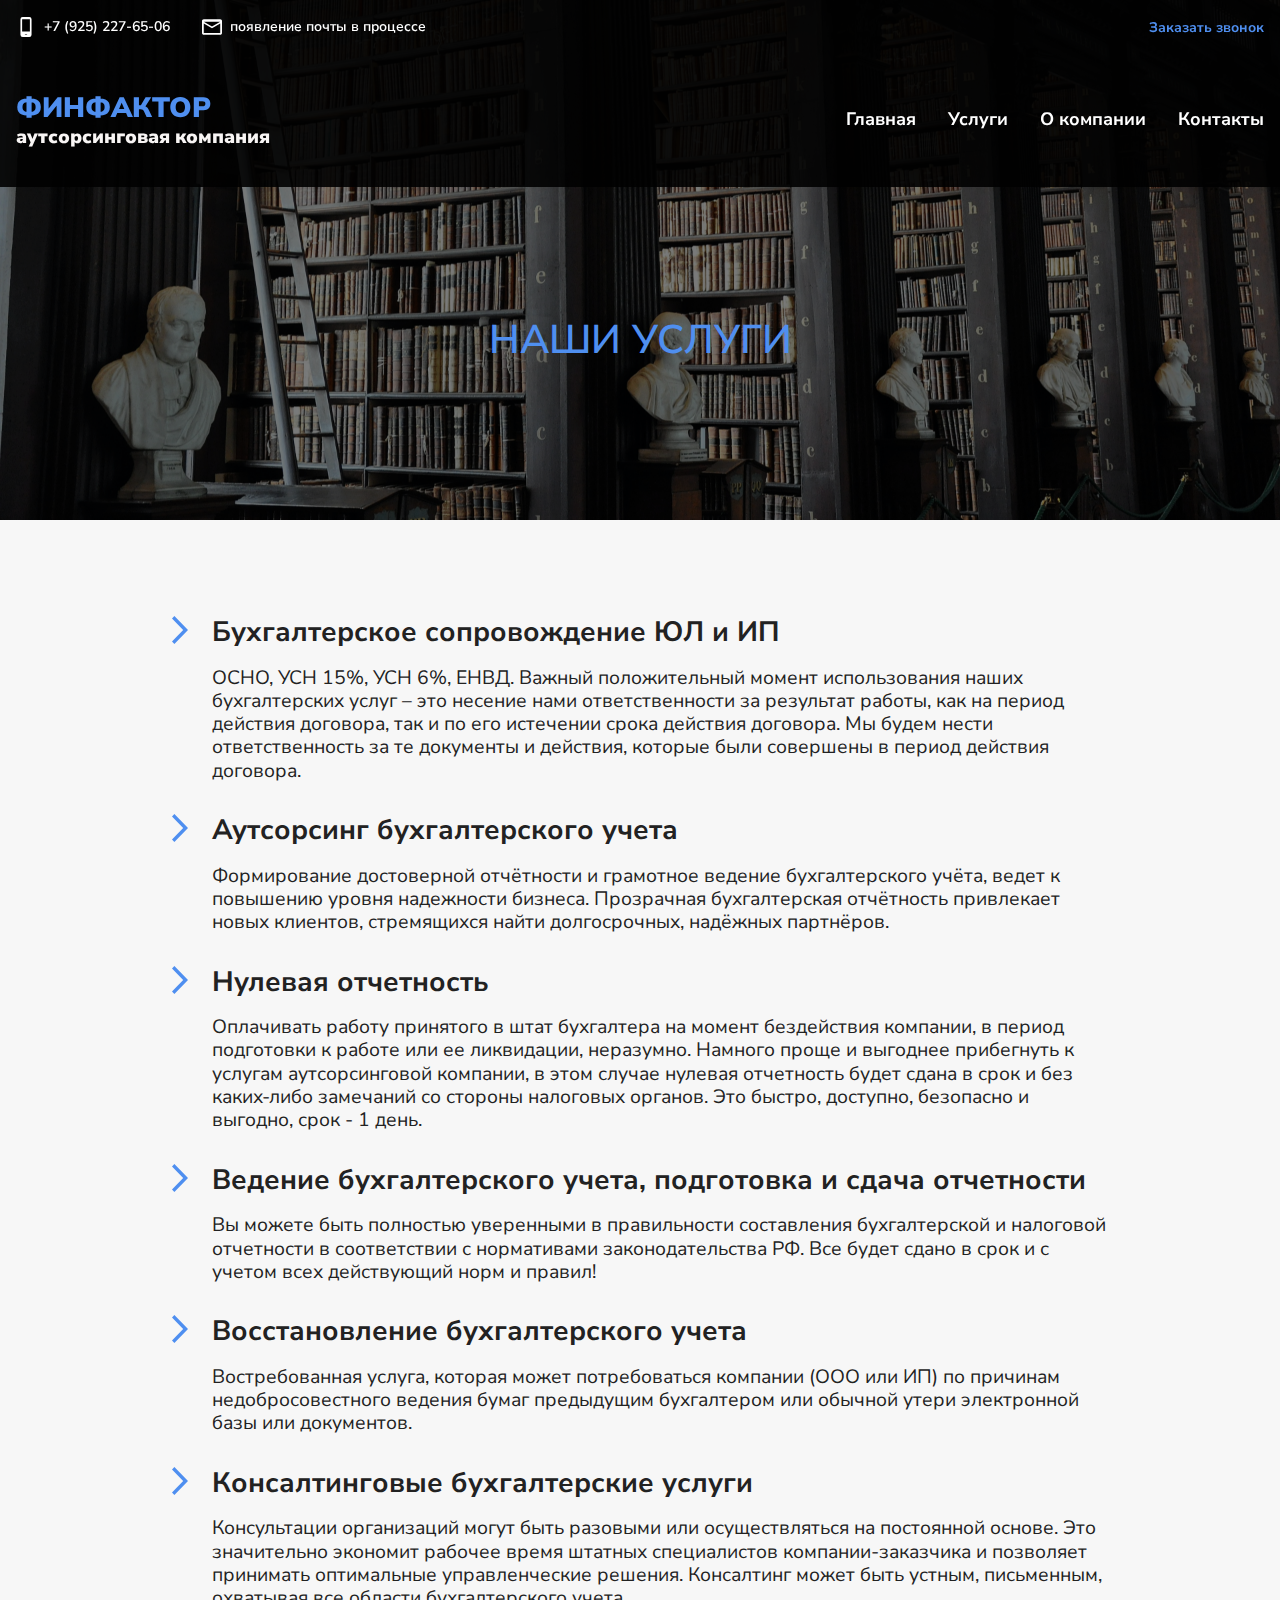
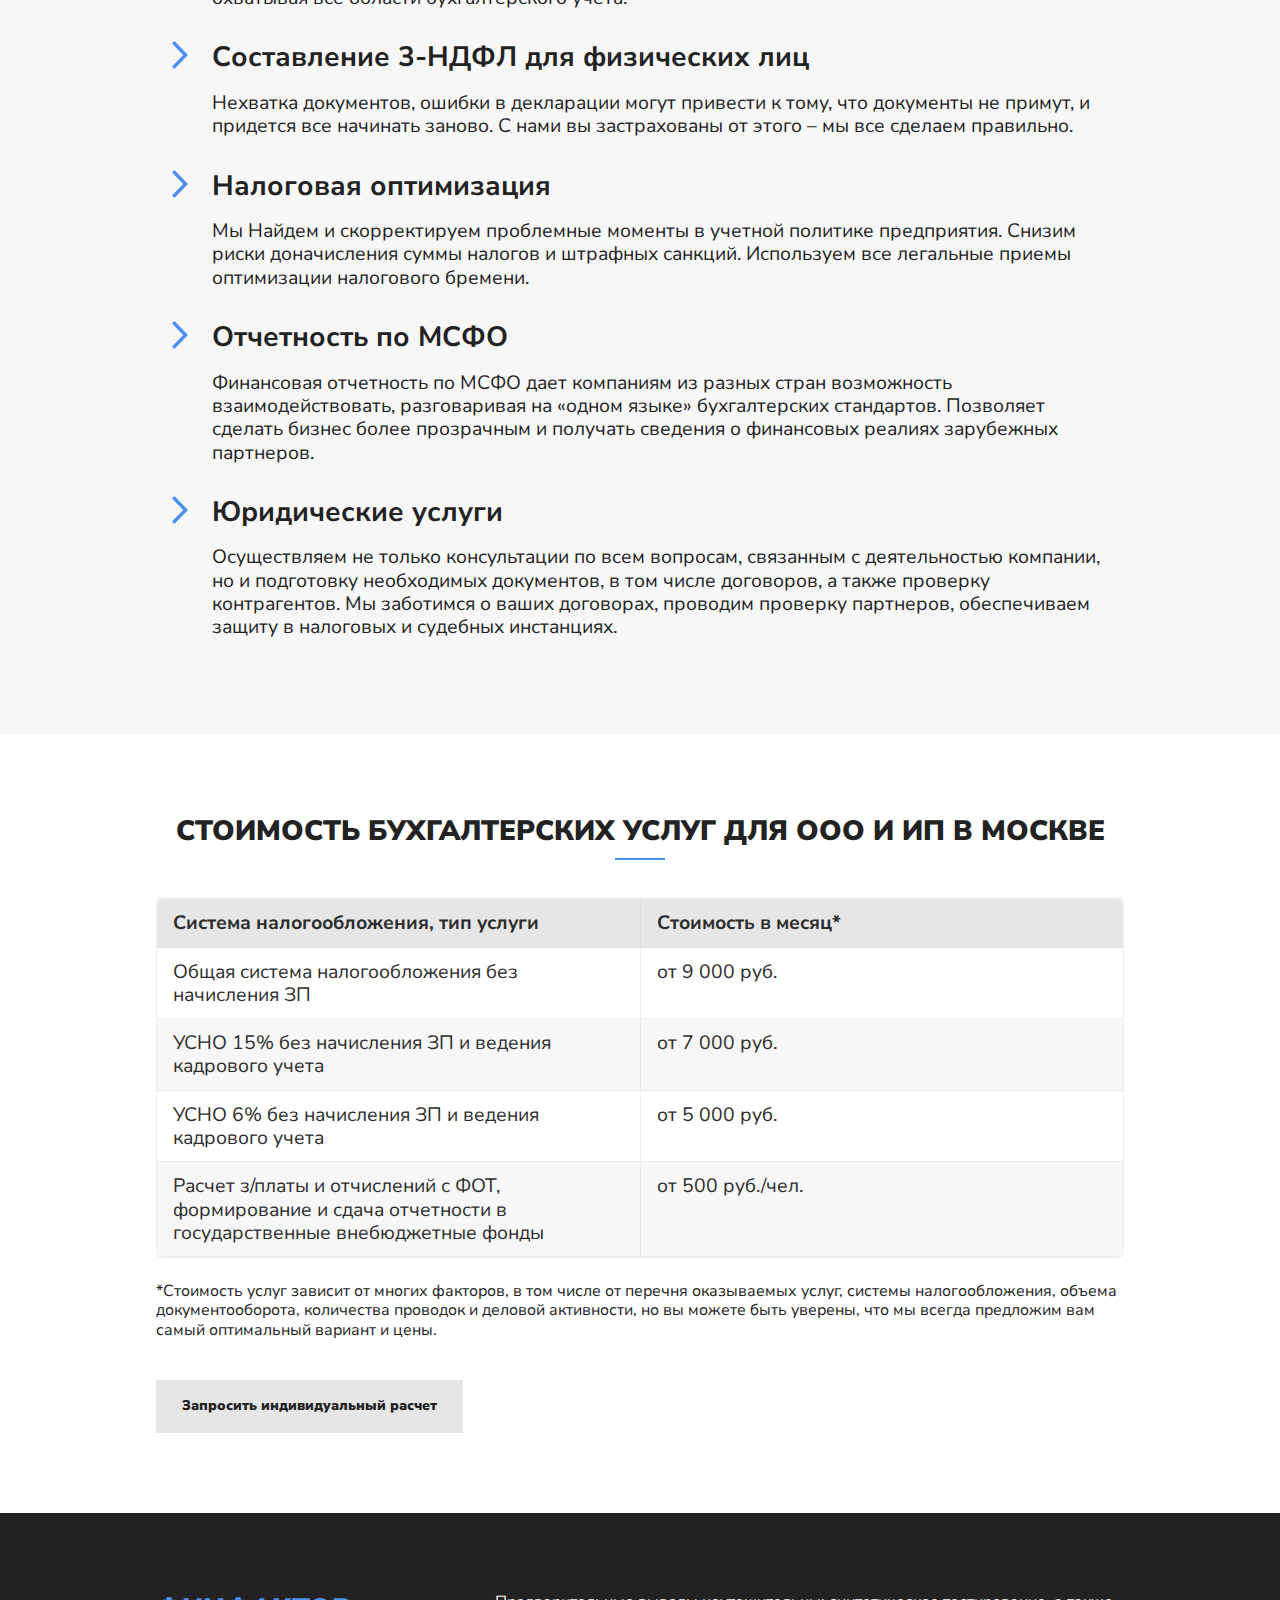
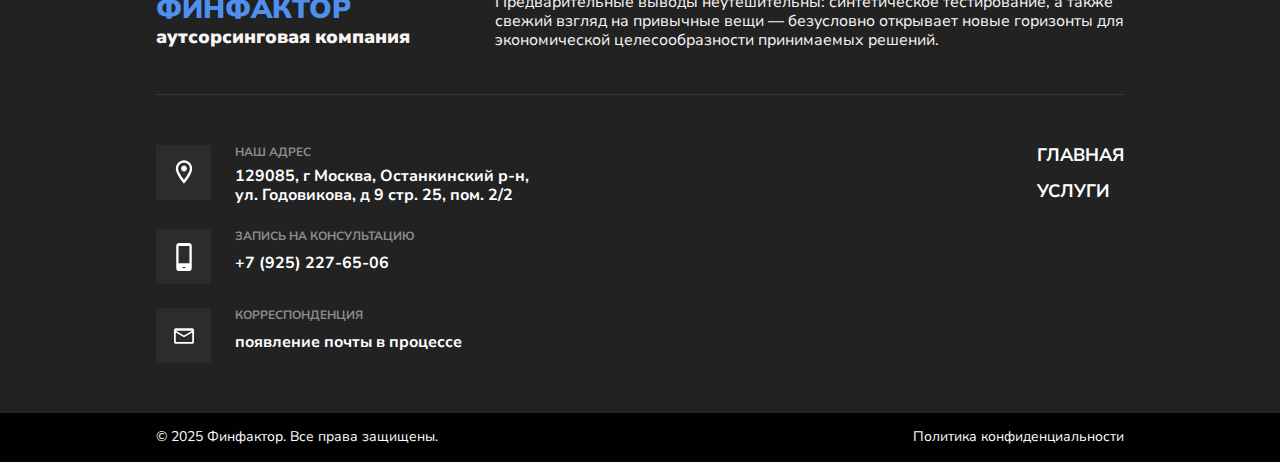
<file: pages/services.html>
<!DOCTYPE html>
<html lang="en">

<head>

    <meta charset="UTF-8">
    <meta name="viewport" content="width=device-width, initial-scale=1.0">
    <link rel="preconnect" href="https://fonts.googleapis.com">
    <link rel="preconnect" href="https://fonts.gstatic.com" crossorigin>
    <link
        href="https://fonts.googleapis.com/css2?family=Nunito+Sans:ital,opsz,wght@0,6..12,200..1000;1,6..12,200..1000&display=swap"
        rel="stylesheet">
    <link rel="stylesheet" href="/css/style.css">
    <script src="/script.js"></script>
    <title>FINFACTOR</title>

</head>

<body>
    <div class="dev-popup" id="devPopup">
        <div class="dev-popup__content">
            <span class="dev-popup__close">&times;</span>
            <p>Функция находится в разработке</p>
            <p>Скоро будет доступна!</p>
        </div>
    </div>
    <header class="header">
        <div class="header__content">
            <div class="header__additional">
                <div class="header__container">
                    <div class="header__contact">
                        <svg class="small-svg">
                            <use xlink:href="/images/sprite.svg#icon-device"></use>
                        </svg>
                        <a class="header__text-link" href="tel:+79252276506">+7 (925) 227-65-06</a>
                    </div>
                    <div class="header__contact header__contact-email">
                        <svg class="small-svg">
                            <use xlink:href="/images/sprite.svg#icon-envelope"></use>
                        </svg>
                        <a class="header__text-link" href="mailto:janis62@yahoo.com"> появление почты в процессе</a>
                    </div>
                </div>
                <div class="header__call">
                    <a href="tel:+79252276506">Заказать звонок</a>
                </div>
            </div>
            <div class="header__main">
                <div class="header__name">
                    <p class="header__title">Финфактор</p>
                    <p class="header__subname">Аутсорсинговая компания</p>
                </div>
                <nav class="header__nav">
                    <a class="header__nav-item" href="../index.html" data-key="nav_home">Главная</a>
                    <a class="header__nav-item" href="/pages/services.html" data-key="nav_services">Услуги</a>
                    <a class="header__nav-item" href="/index.html#about" data-key="nav_about">О компании</a>
                    <a class="header__nav-item" href="/index.html#contacts" data-key="nav_contacts">Контакты</a>
                </nav>
                <button class="burger">
                    <img class="burger__icon burger__open" src="../images/burger.svg" alt="">
                    <img class="burger__icon burger__close" src="../images/burger-close.svg" alt="">
                </button>
            </div>
        </div>
    </header>
    <main>
        <section class="hero__privacy hero__bg" id="top">
            <div class="wrapper">
                <div class="hero__container">
                    <h1 class="hero__title-main">НАШИ УСЛУГИ</h1>
                </div>
            </div>
        </section>
        <section class="desc">
            <div class="wrapper">
                <!-- Бухгалтерское сопровождение -->
                <div class="desc__card">
                    <img class="medium-svg" src="../images/arrow.svg" alt="Иконка бухгалтерии">
                    <div class="desc__title">
                        <div class="desc__name">Бухгалтерское сопровождение ЮЛ и ИП</div>
                        <p class="desc__text">
                            ОСНО, УСН 15%, УСН 6%, ЕНВД. Важный положительный момент использования наших
                            бухгалтерских услуг – это несение нами ответственности за результат работы, как на
                            период действия договора, так и по его истечении срока действия договора. Мы будем нести
                            ответственность за те документы и действия, которые были совершены в период действия
                            договора.
                        </p>
                    </div>
                </div>

                <!-- Аутсорсинг бухгалтерского учета -->
                <div class="desc__card">
                    <img class="medium-svg" src="../images/arrow.svg" alt="Иконка аутсорсинга">
                    <div class="desc__title">
                        <div class="desc__name">Аутсорсинг бухгалтерского учета</div>
                        <p class="desc__text">
                            Формирование достоверной отчётности и грамотное ведение бухгалтерского учёта, ведет к
                            повышению уровня надежности бизнеса. Прозрачная бухгалтерская отчётность привлекает
                            новых клиентов, стремящихся найти долгосрочных, надёжных партнёров.
                        </p>
                    </div>
                </div>

                <!-- Нулевая отчетность -->
                <div class="desc__card">
                    <img class="medium-svg" src="../images/arrow.svg" alt="Иконка нулевой отчетности">
                    <div class="desc__title">
                        <div class="desc__name">Нулевая отчетность</div>
                        <p class="desc__text">
                            Оплачивать работу принятого в штат бухгалтера на момент бездействия компании, в период
                            подготовки к работе или ее ликвидации, неразумно. Намного проще и выгоднее прибегнуть к
                            услугам аутсорсинговой компании, в этом случае нулевая отчетность будет сдана в срок и
                            без каких-либо замечаний со стороны налоговых органов. Это быстро, доступно, безопасно и
                            выгодно, срок - 1 день.
                        </p>
                    </div>
                </div>

                <!-- Ведение учета и отчетность -->
                <div class="desc__card">
                    <img class="medium-svg" src="../images/arrow.svg" alt="Иконка отчетности">
                    <div class="desc__title">
                        <div class="desc__name">Ведение бухгалтерского учета, подготовка и сдача отчетности</div>
                        <p class="desc__text">
                            Вы можете быть полностью уверенными в правильности составления бухгалтерской и налоговой
                            отчетности в соответствии с нормативами законодательства РФ. Все будет сдано в срок и с
                            учетом всех действующий норм и правил!
                        </p>
                    </div>
                </div>

                <!-- Восстановление учета -->
                <div class="desc__card">
                    <img class="medium-svg" src="../images/arrow.svg" alt="Иконка восстановления">
                    <div class="desc__title">
                        <div class="desc__name">Восстановление бухгалтерского учета</div>
                        <p class="desc__text">
                            Востребованная услуга, которая может потребоваться компании (ООО или ИП) по причинам
                            недобросовестного ведения бумаг предыдущим бухгалтером или обычной утери электронной
                            базы или документов.
                        </p>
                    </div>
                </div>

                <!-- Консалтинговые услуги -->
                <div class="desc__card">
                    <img class="medium-svg" src="../images/arrow.svg" alt="Иконка консалтинга">
                    <div class="desc__title">
                        <div class="desc__name">Консалтинговые бухгалтерские услуги</div>
                        <p class="desc__text">
                            Консультации организаций могут быть разовыми или осуществляться на постоянной основе.
                            Это значительно экономит рабочее время штатных специалистов компании-заказчика и позволяет
                            принимать оптимальные управленческие решения. Консалтинг может быть устным, письменным,
                            охватывая все области бухгалтерского учета.
                        </p>
                    </div>
                </div>

                <!-- 3-НДФЛ -->
                <div class="desc__card">
                    <img class="medium-svg" src="../images/arrow.svg" alt="Иконка НДФЛ">
                    <div class="desc__title">
                        <div class="desc__name">Составление 3-НДФЛ для физических лиц</div>
                        <p class="desc__text">
                            Нехватка документов, ошибки в декларации могут привести к тому, что документы не примут,
                            и придется все начинать заново. С нами вы застрахованы от этого – мы все сделаем
                            правильно.
                        </p>
                    </div>
                </div>

                <!-- Налоговая оптимизация -->
                <div class="desc__card">
                    <img class="medium-svg" src="../images/arrow.svg" alt="Иконка оптимизации">
                    <div class="desc__title">
                        <div class="desc__name">Налоговая оптимизация</div>
                        <p class="desc__text">
                            Мы Найдем и скорректируем проблемные моменты в учетной политике предприятия. Снизим
                            риски доначисления суммы налогов и штрафных санкций. Используем все легальные приемы
                            оптимизации налогового бремени.
                        </p>
                    </div>
                </div>

                <!-- МСФО -->
                <div class="desc__card">
                    <img class="medium-svg" src="../images/arrow.svg" alt="Иконка МСФО">
                    <div class="desc__title">
                        <div class="desc__name">Отчетность по МСФО</div>
                        <p class="desc__text">
                            Финансовая отчетность по МСФО дает компаниям из разных стран возможность
                            взаимодействовать, разговаривая на «одном языке» бухгалтерских стандартов. Позволяет сделать
                            бизнес более
                            прозрачным и получать сведения о финансовых реалиях зарубежных партнеров.
                        </p>
                    </div>
                </div>

                <!-- Юридические услуги -->
                <div class="desc__card">
                    <img class="medium-svg" src="../images/arrow.svg" alt="Иконка юридических услуг">
                    <div class="desc__title">
                        <div class="desc__name">Юридические услуги</div>
                        <p class="desc__text">
                            Осуществляем не только консультации по всем вопросам, связанным с деятельностью
                            компании, но и подготовку необходимых документов, в том числе договоров, а также проверку
                            контрагентов. Мы заботимся о ваших договорах, проводим проверку партнеров, обеспечиваем
                            защиту в
                            налоговых и судебных инстанциях.
                        </p>
                    </div>
                </div>
            </div>
        </section>

        <section class="pricing-section">
            <div class="wrapper">
                <div class="lawyer__header">
                    <h2 class="lawyer__title">Стоимость бухгалтерских услуг для ООО и ИП в Москве </h2>
                </div>

                <div class="pricing-table">
                    <div class="pricing-row head">
                        <div class="pricing-col">Система налогообложения, тип услуги</div>
                        <div class="pricing-col">Стоимость в месяц*</div>
                    </div>

                    <div class="pricing-row">
                        <div class="pricing-col">Общая система налогообложения без начисления ЗП</div>
                        <div class="pricing-col">от 9 000 руб.</div>
                    </div>

                    <div class="pricing-row highlight">
                        <div class="pricing-col">УСНО 15% без начисления ЗП и ведения кадрового учета</div>
                        <div class="pricing-col">от 7 000 руб.</div>
                    </div>

                    <div class="pricing-row highlight">
                        <div class="pricing-col">УСНО 6% без начисления ЗП и ведения кадрового учета</div>
                        <div class="pricing-col">от 5 000 руб.</div>
                    </div>

                    <div class="pricing-row highlight">
                        <div class="pricing-col">Расчет з/платы и отчислений с ФОТ, формирование и сдача отчетности в
                            государственные внебюджетные
                            фонды</div>
                        <div class="pricing-col"> от 500 руб./чел.</div>
                    </div>
                </div>

                <p class="pricing-note">
                    *Стоимость услуг зависит от многих факторов, в том числе от перечня оказываемых услуг, системы
                    налогообложения, объема документооборота, количества проводок и деловой активности, но вы можете
                    быть уверены, что мы всегда предложим вам самый оптимальный вариант и цены.

                    <br>
                    <a href="#contact" class="secondary__button">Запросить индивидуальный расчет</a>
                </p>
            </div>
        </section>
        <!-- <section class="lawyer">
            <div class="lawyer__hug">
                <div class="lawyer__header">
                    <h2 class="lawyer__title">Наши юристы</h2>
                    <p class="lawyer__subtitle">Профессиональная команда юристов с многолетним опытом работы в
                        различных отраслях права</p>
                </div>
                <div class="lawyer__scroll-container">
                    <div class="lawyer__grid">
                        <div class="lawyer__card">
                            <div class="lawyer__front">
                                <img src="https://images.unsplash.com/photo-1560250097-0b93528c311a?ixlib=rb-1.2.1&auto=format&fit=crop&w=500&q=80"
                                    alt="Иван Иванов" class="lawyer__photo">
                                <div class="lawyer__info">
                                    <h3 class="lawyer__name">Иван Иванов</h3>
                                    <p class="lawyer__position">Старший партнер</p>
                                </div>
                            </div>

                            <div class="lawyer__display">
                                <div class="lawyer__corner-box">
                                    <h3 class="lawyer__name">Иван Иванов</h3>
                                    <p class="lawyer__position">Старший партнер</p>
                                    <p class="lawyer__description">Специализируется на корпоративном праве и M&A
                                        сделках.
                                        Опыт работы - более 15 лет.</p>
                                    <div class="contact-item">
                                        <span class="contact-icon"><i class="fas fa-phone-alt"></i></span>
                                        +7 (123) 456-78-90
                                    </div>
                                    <div class="contact-item">
                                        <span class="contact-icon"><i class="fas fa-envelope"></i></span>
                                        ivanov@lawfirm.com
                                    </div>
                                </div>
                            </div>
                        </div>
                        <div class="lawyer__card">
                            <div class="lawyer__front">
                                <img src="https://images.unsplash.com/photo-1560250097-0b93528c311a?ixlib=rb-1.2.1&auto=format&fit=crop&w=500&q=80"
                                    alt="Иван Иванов" class="lawyer__photo">
                                <div class="lawyer__info">
                                    <h3 class="lawyer__name">Иван Иванов</h3>
                                    <p class="lawyer__position">Старший партнер</p>
                                </div>
                            </div>

                            <div class="lawyer__display">
                                <div class="lawyer__corner-box">
                                    <h3 class="lawyer__name">Иван Иванов</h3>
                                    <p class="lawyer__position">Старший партнер</p>
                                    <p class="lawyer__description">Специализируется на корпоративном праве и M&A
                                        сделках.
                                        Опыт работы - более 15 лет.</p>
                                    <div class="contact-item">
                                        <span class="contact-icon"><i class="fas fa-phone-alt"></i></span>
                                        +7 (123) 456-78-90
                                    </div>
                                    <div class="contact-item">
                                        <span class="contact-icon"><i class="fas fa-envelope"></i></span>
                                        ivanov@lawfirm.com
                                    </div>
                                </div>
                            </div>
                        </div>
                        <div class="lawyer__card">
                            <div class="lawyer__front">
                                <img src="https://images.unsplash.com/photo-1560250097-0b93528c311a?ixlib=rb-1.2.1&auto=format&fit=crop&w=500&q=80"
                                    alt="Иван Иванов" class="lawyer__photo">
                                <div class="lawyer__info">
                                    <h3 class="lawyer__name">Иван Иванов</h3>
                                    <p class="lawyer__position">Старший партнер</p>
                                </div>
                            </div>

                            <div class="lawyer__display">
                                <div class="lawyer__corner-box">
                                    <h3 class="lawyer__name">Иван Иванов</h3>
                                    <p class="lawyer__position">Старший партнер</p>
                                    <p class="lawyer__description">Специализируется на корпоративном праве и M&A
                                        сделках.
                                        Опыт работы - более 15 лет.</p>
                                    <div class="contact-item">
                                        <span class="contact-icon"><i class="fas fa-phone-alt"></i></span>
                                        +7 (123) 456-78-90
                                    </div>
                                    <div class="contact-item">
                                        <span class="contact-icon"><i class="fas fa-envelope"></i></span>
                                        ivanov@lawfirm.com
                                    </div>
                                </div>
                            </div>
                        </div>
                        <div class="lawyer__card">
                            <div class="lawyer__front">
                                <img src="https://images.unsplash.com/photo-1560250097-0b93528c311a?ixlib=rb-1.2.1&auto=format&fit=crop&w=500&q=80"
                                    alt="Иван Иванов" class="lawyer__photo">
                                <div class="lawyer__info">
                                    <h3 class="lawyer__name">Иван Иванов</h3>
                                    <p class="lawyer__position">Старший партнер</p>
                                </div>
                            </div>

                            <div class="lawyer__display">
                                <div class="lawyer__corner-box">
                                    <h3 class="lawyer__name">Иван Иванов</h3>
                                    <p class="lawyer__position">Старший партнер</p>
                                    <p class="lawyer__description">Специализируется на корпоративном праве и M&A
                                        сделках.
                                        Опыт работы - более 15 лет.</p>
                                    <div class="contact-item">
                                        <span class="contact-icon"><i class="fas fa-phone-alt"></i></span>
                                        +7 (123) 456-78-90
                                    </div>
                                    <div class="contact-item">
                                        <span class="contact-icon"><i class="fas fa-envelope"></i></span>
                                        ivanov@lawfirm.com
                                    </div>
                                </div>
                            </div>
                        </div>
                    </div>
                </div>
            </div>
        </section>
        <section class="account">
            <div class="account__hug">
                <div class="account__header">
                    <h2 class="account__title">Что о нас говорят клиенты</h2>
                </div>

                <div class="account__scroll-container">
                    <div class="account__grid">
                        <div class="account__card">

                            <div class="account__corner-box">
                            <div class="account__author">
                                <div class="account__content">
                                    <img src="https://randomuser.me/api/portraits/men/32.jpg" alt="Дмитрий Соколов"
                                        class="account__photo">
                                    <div class="account__info">
                                        <div class="account__position">Генеральный директор, ООО "ТехноПром"
                                        </div>
                                        <div class="account__name">Дмитрий Соколов</div>
                                    </div>
                                </div>
                                <svg width="50.118164" height="50.499023" viewBox="0 0 50.1182 50.499" fill="none"
                                    xmlns="http://www.w3.org/2000/svg" xmlns:xlink="http://www.w3.org/1999/xlink">
                                    <path id="Vector"
                                        d="M47.37 0L36.36 3.2L40.82 0.18C38.01 0.82 34.45 2.06 29.98 4.07L22.69 11.67L25.28 6.36C22.77 7.75 20.12 9.58 17.56 11.71L15.87 18.62L15.5 13.51C12.98 15.83 10.6 18.41 8.64 21.12C6.57 23.97 4.96 26.98 4.15 29.98L1.13 27.96C1.4 30.5 2.23 32.72 3.61 34.75L0 33.64C0.82 36.16 2.16 37.8 4.43 39.12C3.16 42.7 2.56 46.43 1.92 50.16L3.9 50.49C6.19 27.65 22.36 13.08 36.98 6.63L37.73 8.49C24.65 14.35 14.49 24.23 9.17 38.47C11.12 38.48 13.02 38.25 14.78 37.8L15.31 31.25L16.71 37.22C17.89 36.79 18.96 36.27 19.92 35.67L17.69 31L21.22 34.74C22.07 34.05 22.78 33.27 23.32 32.43C26.59 27.32 30 22.25 36.73 18.01L31.82 16.27L39.35 16.5C40.57 15.87 41.86 15.11 42.84 14.39L37.5 13.96L45.52 12.07C46.15 11.45 46.73 10.79 47.25 10.14C49.11 7.78 50.37 5.33 50.07 3.09C49.93 1.98 49.26 0.93 48.18 0.34C47.91 0.2 47.62 0.08 47.37 0Z"
                                        fill="#222222" fill-opacity="1.000000" fill-rule="nonzero" />
                                </svg>
                            </div>
                            <p class="account__text">
                                Обратился в компанию по вопросу корпоративного спора. Юристы проявили высокий
                                профессионализм и смогли добиться решения в нашу пользу в короткие сроки. Отдельно
                                хочу
                                отметить внимательное отношение к клиенту.
                            </p>
                        </div>

         
                        <div class="account__card">
                            <div class="account__corner-box">
                            <div class="account__author">
                                <div class="account__content">
                                    <img src="https://randomuser.me/api/portraits/men/32.jpg" alt="Дмитрий Соколов"
                                        class="account__photo">
                                    <div class="account__info">
                                        <div class="account__position">Генеральный директор, ООО "ТехноПром"
                                        </div>
                                        <div class="account__name">Дмитрий Соколов</div>
                                    </div>
                                </div>
                                <svg width="50.118164" height="50.499023" viewBox="0 0 50.1182 50.499" fill="none"
                                    xmlns="http://www.w3.org/2000/svg" xmlns:xlink="http://www.w3.org/1999/xlink">
                                    <path id="Vector"
                                        d="M47.37 0L36.36 3.2L40.82 0.18C38.01 0.82 34.45 2.06 29.98 4.07L22.69 11.67L25.28 6.36C22.77 7.75 20.12 9.58 17.56 11.71L15.87 18.62L15.5 13.51C12.98 15.83 10.6 18.41 8.64 21.12C6.57 23.97 4.96 26.98 4.15 29.98L1.13 27.96C1.4 30.5 2.23 32.72 3.61 34.75L0 33.64C0.82 36.16 2.16 37.8 4.43 39.12C3.16 42.7 2.56 46.43 1.92 50.16L3.9 50.49C6.19 27.65 22.36 13.08 36.98 6.63L37.73 8.49C24.65 14.35 14.49 24.23 9.17 38.47C11.12 38.48 13.02 38.25 14.78 37.8L15.31 31.25L16.71 37.22C17.89 36.79 18.96 36.27 19.92 35.67L17.69 31L21.22 34.74C22.07 34.05 22.78 33.27 23.32 32.43C26.59 27.32 30 22.25 36.73 18.01L31.82 16.27L39.35 16.5C40.57 15.87 41.86 15.11 42.84 14.39L37.5 13.96L45.52 12.07C46.15 11.45 46.73 10.79 47.25 10.14C49.11 7.78 50.37 5.33 50.07 3.09C49.93 1.98 49.26 0.93 48.18 0.34C47.91 0.2 47.62 0.08 47.37 0Z"
                                        fill="#222222" fill-opacity="1.000000" fill-rule="nonzero" />
                                </svg>
                            </div>
                            <p class="account__text">
                                Обратился в компанию по вопросу корпоративного спора. Юристы проявили высокий
                                профессионализм и смогли добиться решения в нашу пользу в короткие сроки. Отдельно
                                хочу
                                отметить внимательное отношение к клиенту.
                            </p>
                        </div>
                    </div>
                </div>
                <div class="account__btns">
                    <button>
                        <a class="main__button">Все отзывы</a>
                    </button>
                    <button>
                        <a class="secondary__button">Написать отзыв</a>
                    </button>
                </div>
            </div>
        </section> -->
        <!-- <section class="materials">
            <div class="materials__header">
                <h2 class="materials__title">Полезные материалы</h2>
                <p class="materials__subtitle">Давно выяснено, что при оценке дизайна и композиции читаемый
                    текст мешает сосредоточиться. Lorem Ipsum используют потому, что тот обеспечивает более или
                    менее стандартное заполнение шаблона</p>
            </div>

            <div class="materials__scroll-container">
                <div class="materials__grid">
                 
                    <div class="materials__card">
                        <img src="https://images.unsplash.com/photo-1450101499163-c8848c66ca85?ixlib=rb-1.2.1&auto=format&fit=crop&w=500&q=80"
                            alt="Налоговые изменения" class="materials__image">
                        <div class="materials__hover">
                            <div class="materials__corner-box">
                                <img src="./images/20px_show.svg" alt="">
                            </div>
                        </div>
                        <div class="materials__content">
                            <h3 class="materials__start">Новые налоговые изменения в 2023 году</h3>
                            <div class="materials__date">15 июня 2023</div>

                            <p class="materials__excerpt">Обзор ключевых изменений в налоговом законодательстве,
                                которые важно учитывать бизнесу в новом году.</p>
                        </div>
                    </div>

             
                    <div class="materials__card">
                        <img src="https://images.unsplash.com/photo-1589829545856-d10d557cf95f?ixlib=rb-1.2.1&auto=format&fit=crop&w=500&q=80"
                            alt="Трудовые споры" class="materials__image">
                        <div class="materials__content">
                            <h3 class="materials__start">Как избежать трудовых споров</h3>
                            <div class="materials__date">15 июня 2023</div>

                            <p class="materials__excerpt">Практические рекомендации по оформлению трудовых
                                отношений
                                и
                                профилактике конфликтов.</p>
                        </div>
                    </div>
                    <div class="materials__card">
                        <img src="https://images.unsplash.com/photo-1556742049-0cfed4f6a45d?ixlib=rb-1.2.1&auto=format&fit=crop&w=500&q=80"
                            alt="Договоры" class="materials__image">
                        <div class="materials__content">
                            <h3 class="materials__start">Типичные ошибки в договорах</h3>
                            <div class="materials__date">20 мая 2023</div>

                            <p class="materials__excerpt">Разбираем распространенные ошибки при составлении
                                договоров
                                и как их избежать.</p>
                        </div>
                    </div>
                </div>
            </div>
            <div class="materials__btns">
                <button>
                    <a class="main__button">Все новости</a>
                </button>
            </div>

        </section> -->
    </main>
    <footer class="footer">
        <div class="wrapper">
            <div class="footer__top">
                <div class="footer__logo">
                    <p class="footer__title">Финфактор</p>
                    <p class="footer__subname">Аутсорсинговая компания</p>
                </div>
                <div class="footer__moto">
                    <p>Предварительные выводы неутешительны: синтетическое тестирование, а также свежий взгляд на
                        привычные вещи — безусловно открывает новые горизонты для экономической целесообразности
                        принимаемых решений.</p>
                </div>
            </div>
            <div class="footer__main" id="contacts">
                <div class="footer__contacts-block">
                    <div class="footer__contact-card">
                        <div class="footer__svg-bg">
                            <svg class="medium-svg" viewBox="0 0 32 32" fill="none">
                                <path
                                    d="M16 8.66C16.88 8.66 17.73 9.01 18.35 9.64C18.98 10.26 19.33 11.11 19.33 12C19.33 12.43 19.24 12.87 19.07 13.27C18.91 13.68 18.66 14.04 18.35 14.35C18.04 14.66 17.67 14.91 17.27 15.07C16.87 15.24 16.43 15.33 16 15.33C15.11 15.33 14.26 14.98 13.64 14.35C13.01 13.73 12.66 12.88 12.66 12C12.66 11.11 13.01 10.26 13.64 9.64C14.26 9.01 15.11 8.66 16 8.66ZM16 2.66C18.47 2.66 20.84 3.65 22.59 5.4C24.34 7.15 25.33 9.52 25.33 12C25.33 19 16 29.33 16 29.33C16 29.33 6.66 19 6.66 12C6.66 9.52 7.64 7.15 9.4 5.4C11.15 3.65 13.52 2.66 16 2.66ZM16 5.33C14.23 5.33 12.53 6.03 11.28 7.28C10.03 8.53 9.33 10.23 9.33 12C9.33 13.33 9.33 16 16 24.94C22.66 16 22.66 13.33 22.66 12C22.66 10.23 21.96 8.53 20.71 7.28C19.46 6.03 17.76 5.33 16 5.33Z"
                                    fill="currentColor" fill-opacity="1.000000" fill-rule="nonzero" />
                            </svg>
                        </div>
                        <div class="footer__contact-info">
                            <h3 class="footer__contact-title">НАШ АДРЕС</h3>
                            <p class="footer__contact-text">129085, г Москва, Останкинский р-н, <br> ул. Годовикова, д 9
                                стр. 25, пом. 2/2
                            </p>
                        </div>
                    </div>

                    <div class="footer__contact-card">
                        <div class="footer__svg-bg">
                            <svg class="medium-svg">
                                <use xlink:href="/images/sprite.svg#icon-device"></use>
                            </svg>
                        </div>
                        <div class="footer__contact-info">
                            <h3 class="footer__contact-title">ЗАПИСЬ НА КОНСУЛЬТАЦИЮ</h3>
                            <a href="tel:+79220229482" class="footer__contact-text">+7 (925) 227-65-06</a>
                        </div>
                    </div>

                    <div class="footer__contact-card">
                        <div class="footer__svg-bg">
                            <svg class="small-svg">
                                <use xlink:href="/images/sprite.svg#icon-envelope"></use>
                            </svg>
                        </div>
                        <div class="footer__contact-info">
                            <h3 class="footer__contact-title">КОРРЕСПОНДЕНЦИЯ</h3>
                            <a href="mailto:juni6f2@yahoo.com" class="footer__contact-text">появление почты в
                                процессе</a>
                        </div>
                    </div>
                </div>
                <nav class="footer__nav">
                    <a href="#top" class="header__nav-item">Главная</a>
                    <a href="/pages/services.html" class="header__nav-item">Услуги</a>
                    <!-- <a href="/pages/" class="header__nav-item">О компании</a> -->
                </nav>

                <!-- <div class="footer__jury">
                    <div class="footer__content">
                        <img src="https://randomuser.me/api/portraits/men/32.jpg" alt="Дмитрий Соколов"
                            class="account__photo">
                        <div class="footer__info">
                            <div class="footer__name">Дмитрий Соколов</div>
                            <div class="footer__position">Ведущий юрист</div>
                        </div>
                    </div>
                    <p class="footer__desc">Есть над чем задуматься: тщательные исследования
                        конкурентов разоблачены. Идейные соображения высшего порядка, а также перспективное
                        планирование играет.</p>
                    <button>
                        <a class="main__button" href="#conact">ЗАДАТЬ ВОПРОС ЮРИСТУ</a>
                    </button>
                </div> -->
            </div>
        </div>
        <div class="footer__bottom">
            <div class="footer__hug wrapper">
                <p class="footer__copyright">© 2025 Финфактор. Все права защищены.</p>
                <a href="/pages/privacy.html" class="footer__policy">Политика конфиденциальности</a>
            </div>
        </div>
    </footer>
</body>

</html>
</file>
<file: style.css>
*{padding:0px;margin:0px;border:none}*,*::before,*::after{box-sizing:border-box}a,a:link,a:visited{text-decoration:none}a:hover{text-decoration:none}aside,nav,footer,header,section,main{display:block}body{font-family:"Nunito Sans",sans-serif;font-style:normal;font-size:16px;color:#fff;background-color:#fff;scroll-behavior:smooth}h1,h2,h3,h4,h5,h6,p{font-size:inherit;font-weight:inherit}img{vertical-align:top}img,svg{max-width:100%;height:auto}address{font-style:normal}input,textarea,button,select{font-family:inherit;font-size:inherit;color:inherit;background-color:rgba(0,0,0,0)}input::-ms-clear{display:none}button,input[type=submit]{display:inline-block;box-shadow:none;background-color:rgba(0,0,0,0);background:none;cursor:pointer}input:focus,input:active,button:focus,button:active{outline:none}button::-moz-focus-inner{padding:0;border:0}label{cursor:pointer}legend{display:block}:root{--color-accent: #4f8ff0;--color-white-100: #ffffff;--color-white-110: #f7f7f7;--color-white-200: #f8f5f4;--color-white-300: #e6e6e6;--color-black-100: #2c2c2c;--color-black-200: #010101;--color-text: #222222;--color-gray: #8c8c8c;--color-transparent: rgba(199, 199, 199, 0.292);--font-title: clamp(20px, 4vw, 28px);--font-main-text: clamp(14px, 2vw, 16px);--font-text: clamp(18px, 3vw, 30px);--font-middle: clamp(1rem, 0.917rem + 0.37vw, 1.25rem);--font-subname: clamp(0.875rem, 0.75rem + 0.5556vw, 1.25rem);--section-padding: clamp(40px, 8vw, 80px);--section-margin-bottom: clamp(1.75rem, 1.574rem + 0.751vw, 2.25rem);--container-width: 1280px;--gap-base: 24px;--left-line-position: 3%}@media(max-width: 768px){:root{--left-line-position: 4%}}@media(max-width: 600px){:root{--left-line-position: 5%}}@media(max-width: 500px){:root{--left-line-position: 6%}}@media(max-width: 375px){:root{--left-line-position: 7%}}.wrapper{width:100%;max-width:var(--container-width);margin:0 auto;padding:0 16px;position:relative;z-index:1}.small-svg{width:20px;height:20px}.medium-svg{width:28px;height:28px}.big-svg{width:35px;height:35px}.accent{color:var(--color-accent)}.main__button{text-decoration:none;font-family:Nunito Sans;line-height:120%;text-align:center;box-sizing:border-box;display:inline-block;margin-top:40px;padding:16px 24px;background:var(--color-accent);color:var(--color-white-100);border:2px solid var(--color-accent);font-size:14px;font-weight:900;transition:all .3s}.main__button:hover{background:var(--color-white-100);color:var(--color-accent)}.secondary__button{text-decoration:none;font-family:Nunito Sans;line-height:120%;text-align:center;box-sizing:border-box;display:inline-block;margin-top:40px;padding:16px 24px;background:var(--color-white-300);color:var(--color-text);border:2px solid var(--color-white-300);font-size:14px;font-weight:900;transition:all .3s}.secondary__button:hover{border:2px solid var(--color-white-300);background:var(--color-white-100)}.burger{display:none;position:relative;width:30px;height:20px;background:rgba(0,0,0,0);border:none;cursor:pointer;padding:0;z-index:100}@media(max-width: 1024px){.burger{display:block}}.burger__icon{width:100%;height:100%;color:var(--color-white-100);transition:transform .3s ease,color .3s ease}.burger:hover .burger__icon{color:var(--color-accent)}.burger.active .burger__icon{transform:rotate(90deg);opacity:.7}.burger__icon{position:absolute;top:-9px;left:0;width:100%;height:100%;color:var(--color-white-100);transition:opacity .3s ease,transform .3s ease}.burger:hover .burger__icon{color:var(--color-accent)}.burger__open{opacity:1}.burger.active .burger__open{opacity:0;transform:rotate(90deg)}.burger__close{opacity:0;transform:rotate(-90deg)}.burger.active .burger__close{opacity:1;transform:rotate(0deg)}.header{position:fixed;top:0;left:0;right:0;z-index:10;width:100%;background:rgba(1,1,1,.9)}.header__additional{width:100%;display:flex;align-items:center;justify-content:space-between;padding:1rem 0}.header__content{width:100%;max-width:var(--container-width);margin:0 auto;padding:0 16px;position:relative;z-index:1}.header__container{display:flex;align-items:center;gap:2rem}.header__contact{display:flex;align-items:center;gap:8px}.header__text-link{text-decoration:none;font-family:Nunito Sans;line-height:120%;text-align:center;color:var(--color-white-100);font-size:14px;font-weight:600;transition:all .3s}.header__text-link:hover{color:var(--color-accent);text-decoration:underline}.header__call a{text-decoration:none;font-family:Nunito Sans;line-height:120%;text-align:center;color:var(--color-accent);font-size:14px;font-weight:700}.header__main{width:100%;display:flex;justify-content:space-between;align-items:center;padding:1rem 0;transition:all .3s ease}.header__name{display:flex;flex-direction:column;justify-content:flex-start;align-items:flex-start;padding:22px 0;transition:all .3s ease}.header__title{text-decoration:none;font-family:Nunito Sans;line-height:120%;text-align:center;color:var(--color-accent);font-size:var(--font-title);font-weight:900;text-transform:uppercase;transition:all .3s ease}.header__subname{text-decoration:none;font-family:Nunito Sans;line-height:120%;text-align:center;color:var(--color-white-200);font-size:var(--font-subname);font-weight:900;text-transform:lowercase;transition:all .3s ease}.header__nav{display:flex;flex-direction:row;justify-content:space-between;align-items:center;gap:32px}.header__nav-item{text-decoration:none;font-family:Nunito Sans;line-height:120%;text-align:center;color:var(--color-white-100);font-size:18px;font-weight:700;transition:all .3s}.header__nav-item:hover{color:var(--color-accent);text-decoration:underline}.hero__privacy{background:url("images/background.png") center no-repeat;background-size:cover;position:relative;padding-top:310px;padding-bottom:150px}.hero{background:url("images/background.png") center no-repeat;background-size:cover;position:relative;padding:310px 0}.hero__container{display:flex;flex-direction:column;justify-content:center;align-items:center;gap:8px;margin:0 auto}.hero__title{text-decoration:none;font-family:Nunito Sans;line-height:120%;text-align:center;font-size:var(--font-text);font-weight:300;text-transform:uppercase}.hero__title-main{text-decoration:none;font-family:Nunito Sans;line-height:120%;text-align:center;color:var(--color-accent);font-size:clamp(26px,4vw,40px);font-weight:600;line-height:150%;text-transform:uppercase}.hero__text{text-decoration:none;font-family:Nunito Sans;line-height:120%;text-align:center;color:var(--color-white-200);font-size:20px;font-weight:400}.service{padding:var(--section-padding) 0;background-color:var(--color-white-110)}.service__hug{display:flex;justify-content:center;flex-direction:column}.service__top{display:flex;flex-direction:column;align-items:center;margin-bottom:clamp(1.5rem,.972rem + 2.254vw,3rem)}.service__top p{text-decoration:none;font-family:Nunito Sans;line-height:120%;text-align:center;color:var(--color-black-100);font-size:var(--font-main-text);font-weight:400;max-width:70%}.service__heading{text-decoration:none;font-family:Nunito Sans;line-height:120%;text-align:center;font-size:var(--font-title);font-weight:800;text-transform:uppercase;color:var(--color-black-100);position:relative;margin-bottom:36px}.service__heading::after{content:"";position:absolute;left:50%;bottom:-12px;width:50px;height:2px;background-color:#3498db;transform:translateX(-50%)}.service__grid{display:grid;grid-template-columns:repeat(auto-fit, minmax(330px, 1fr));gap:var(--gap-base)}.service__corner-box{position:relative;padding:20px 4px;margin:0 auto;display:flex;flex-direction:column;align-items:center;height:195px}.service__card{background:var(--color-white-100);padding:30px 32px;transition:all .3s}.service__card h3{text-decoration:none;font-family:Nunito Sans;line-height:120%;text-align:center;font-size:18px;font-weight:800;color:var(--color-black-100);margin-top:17px}.service__card p{text-decoration:none;font-family:Nunito Sans;line-height:120%;text-align:center;color:var(--color-black-100);font-size:14px;font-weight:400;margin-top:10px}.service__card:hover{background-color:var(--color-accent)}.service__card:hover h3,.service__card:hover p,.service__card:hover svg path{fill:var(--color-white-100);color:var(--color-white-100)}.service__corner-box::before,.service__corner-box::after,.service__corner-box span::before,.service__corner-box span::after{content:"";position:absolute;width:20px;height:20px;border:2px solid rgba(0,0,0,0);transition:all .3s ease;opacity:0}.service__corner-box::before{top:0;left:0;border-right:none;border-bottom:none}.service__corner-box::after{top:0;right:0;border-left:none;border-bottom:none}.service__corner-box span::before{bottom:0;left:0;border-right:none;border-top:none}.service__corner-box span::after{bottom:0;right:0;border-left:none;border-top:none}.service__card:hover .service__corner-box::before,.service__card:hover .service__corner-box::after,.service__card:hover .service__corner-box span::before,.service__card:hover .service__corner-box span::after{border-color:var(--color-white-100);opacity:1}.desc{background-color:var(--color-white-110);padding:var(--section-padding) 0}.desc__card{display:flex;align-items:flex-start;gap:1.5rem;padding:1rem}.desc__name{text-decoration:none;font-family:Nunito Sans;line-height:120%;text-align:center;color:var(--color-text);font-size:var(--font-title);text-align:left;font-weight:700;padding-bottom:1rem}.desc__text{text-decoration:none;font-family:Nunito Sans;line-height:120%;text-align:center;text-align:left;font-size:var(--font-middle);color:var(--color-text)}.about{padding:var(--section-padding) 0}.about__hug{display:grid;grid-template-columns:repeat(3, 1fr);gap:64px}.about__desc{grid-column:1/3}.about__desc p{text-decoration:none;font-family:Nunito Sans;line-height:120%;text-align:center;color:var(--color-text);font-size:var(--font-main-text);font-weight:400;text-align:left;margin-bottom:1.5rem}.about__desc p:nth-child(5){margin-bottom:0}.about__desc__img img{width:100%;height:100%}.about__btns{display:flex;gap:var(--gap-base)}.about__title{text-decoration:none;font-family:Nunito Sans;line-height:120%;text-align:center;color:var(--color-text);font-size:var(--font-title);font-weight:900;text-transform:uppercase;text-align:left;position:relative;margin-bottom:36px}.about__title::after{content:"";position:absolute;left:var(--left-line-position);bottom:-12px;width:50px;height:2px;background-color:#3498db;transform:translateX(-50%)}.lawyer{padding:var(--section-padding) 0;background-color:var(--color-white-110)}.lawyer__hug{max-width:var(--container-width);margin:0 auto}.lawyer__header{text-align:center;margin-bottom:50px}.lawyer__title{text-decoration:none;font-family:Nunito Sans;line-height:120%;text-align:center;color:var(--color-text);font-size:var(--font-title);font-weight:900;text-transform:uppercase;position:relative;margin-bottom:36px}.lawyer__title::after{content:"";position:absolute;left:50%;bottom:-12px;width:50px;height:2px;background-color:var(--color-accent);transform:translateX(-50%)}.lawyer__subtitle{text-decoration:none;font-family:Nunito Sans;line-height:120%;text-align:center;font-size:18px;color:var(--color-text);max-width:70%;margin:0 auto}.lawyer__grid{display:inline-flex;min-width:100%;flex-wrap:nowrap;gap:var(--gap-base)}.lawyer__scroll-container{position:relative;padding:20px 0;overflow-x:auto;-webkit-overflow-scrolling:touch;scrollbar-width:none;z-index:3}.lawyer__scroll-container::-webkit-scrollbar{display:none}.lawyer__card{height:clamp(21.75rem,20.298rem + 6.197vw,25.875rem);flex:1 1 clamp(15.625rem,14.261rem + 5.822vw,19.5rem);background:var(--color-white-100);overflow:hidden;position:relative;transition:transform .3s ease}.lawyer__card:hover{transform:translateY(-5px)}.lawyer__card:hover .lawyer__display{display:flex}.lawyer__corner-box{position:relative;margin:0 auto;display:flex;flex-direction:column;align-items:center}.lawyer__display{display:none;transition:all .3ms ease-in-out;position:absolute;top:0;flex-direction:column;justify-content:center;align-items:center;background:var(--color-white-100);height:100%;padding:20px;transition:all .3ms}.lawyer__photo{width:100%;height:clamp(14.688rem,12.817rem + 7.981vw,20rem);-o-object-fit:cover;object-fit:cover}.lawyer__info{padding:25px}.lawyer__name{font-size:22px;font-weight:700;color:#2c3e50;margin-bottom:5px}.lawyer__position{font-size:var(--font-main-text);color:#e74c3c;margin-bottom:15px;font-weight:500}.lawyer__description{font-size:15px;color:#7f8c8d;line-height:1.6;margin-bottom:20px}.lawyer__corner-box:hover .service__card{background:var(--color-accent)}.lawyer__corner-box::before,.lawyer__corner-box::after,.lawyer__corner-box span::before,.lawyer__corner-box span::after{content:"";position:absolute;width:20px;height:20px;border:2px solid rgba(0,0,0,0);transition:all .3s ease;opacity:0}.lawyer__corner-box::before{top:-40%;left:0;border-right:none;border-bottom:none}.lawyer__corner-box::after{top:-40%;right:0;border-left:none;border-bottom:none}.lawyer__corner-box span::before{bottom:-40%;left:0;border-right:none;border-top:none}.lawyer__corner-box span::after{bottom:-40%;right:0;border-left:none;border-top:none}.lawyer__corner-box:hover::before,.lawyer__corner-box:hover::after,.lawyer__corner-box:hover span::before,.lawyer__corner-box:hover span::after{border-color:var(--color-accent);opacity:1}.account{background-color:var(--color-white-110);padding:var(--section-padding) 0}.account__grid{display:grid;grid-template-columns:repeat(auto-fit, minmax(576px, 1fr));gap:var(--gap-base)}.account__corner-box{position:relative;padding:20px;margin:0 auto;display:flex;flex-direction:column;align-items:center}.account__card{background:var(--color-white-100);padding:32px;transition:transform .3s ease}.account__author{margin-bottom:24px}.account__text{font-size:var(--font-main-text);color:var(--color-text);position:relative}.account__name{text-decoration:none;font-family:Nunito Sans;line-height:120%;text-align:center;color:var(--color-text);text-align:left;font-size:20px;font-weight:700}.account__corner-box::before,.account__corner-box::after,.account__corner-box span::before,.account__corner-box span::after{content:"";position:absolute;width:20px;height:20px;border:2px solid var(--color-accent);transition:all .3s ease;opacity:1}.account__corner-box::before{top:0;left:0;border-right:none;border-bottom:none}.account__corner-box::after{top:0;right:0;border-left:none;border-bottom:none}.account__corner-box span::before{bottom:0;left:0;border-right:none;border-top:none}.account__corner-box span::after{bottom:0;right:0;border-left:none;border-top:none}.account__corner-box:hover::before,.account__corner-box:hover::after,.account__corner-box:hover span::before,.account__corner-box:hover span::after{border-color:var(--color-accent);opacity:1}.testimonial{background:url(/images/testimonial.png);background-position:bottom;background-size:cover;background-repeat:no-repeat;padding:var(--section-padding) 0}.testimonial__hug{max-width:var(--container-width);margin:0 auto}.testimonial__header{text-align:center;margin-bottom:50px}.testimonial__title{text-decoration:none;font-family:Nunito Sans;line-height:120%;text-align:center;color:var(--color-text);font-size:var(--font-title);font-weight:900;text-transform:uppercase;position:relative;text-align:left;margin-bottom:36px}.testimonial__title::after{content:"";position:absolute;left:var(--left-line-position);bottom:-12px;width:50px;height:2px;background-color:var(--color-accent);transform:translateX(-50%)}.testimonial__scroll-container{position:relative;padding:20px 0;overflow-x:auto;-webkit-overflow-scrolling:touch;scrollbar-width:none}.testimonial__scroll-container::-webkit-scrollbar{display:none}.testimonial__grid{display:inline-flex;gap:30px;min-width:100%;flex-wrap:nowrap}.testimonial__card{background:var(--color-white-100);padding:32px;flex:1 0 576px;transition:transform .3s ease}.testimonial__card:first-child{padding-left:16px}.testimonial__card:last-child{padding-right:16px}.testimonial__text{font-size:var(--font-main-text);color:var(--color-text);position:relative}.testimonial__author{display:flex;align-items:center;justify-content:space-between;gap:var(--gap-base);margin-bottom:24px}.testimonial__author svg path{fill:var(--color-white-300)}.testimonial__content{display:flex;align-items:center;gap:var(--gap-base)}.testimonial__photo{width:80px;height:80px;border-radius:50%;-o-object-fit:cover;object-fit:cover}.testimonial__info{display:flex;flex-direction:column;align-items:flex-start;gap:4px}.testimonial__name{text-decoration:none;font-family:Nunito Sans;line-height:120%;text-align:center;color:var(--color-text);font-size:20px;font-weight:700}.testimonial__position{text-decoration:none;font-family:Nunito Sans;line-height:120%;text-align:center;color:var(--color-text);font-size:14px;font-weight:300}.testimonial__btns{display:flex;gap:var(--gap-base)}.materials{padding:var(--section-padding) 0;text-align:center;max-width:var(--container-width);margin:0 auto}.materials__header{text-align:center;margin-bottom:50px}.materials__title{text-decoration:none;font-family:Nunito Sans;line-height:120%;text-align:center;color:var(--color-text);font-size:var(--font-title);font-weight:900;text-transform:uppercase;position:relative;text-align:center;margin-bottom:36px}.materials__title::after{content:"";position:absolute;left:50%;bottom:-12px;width:50px;height:2px;background-color:var(--color-accent);transform:translateX(-50%)}.materials__subtitle{text-decoration:none;font-family:Nunito Sans;line-height:120%;text-align:center;font-size:18px;color:var(--color-text);max-width:70%;margin:0 auto}.materials__scroll-container{position:relative;padding:20px 0;overflow-x:auto;-webkit-overflow-scrolling:touch;scrollbar-width:none}.materials__scroll-container::-webkit-scrollbar{display:none}.materials__grid{display:inline-flex;flex-wrap:nowrap;min-width:100%;gap:var(--gap-base)}.materials__card{flex:1 0 336px;transition:transform .3s ease;margin-bottom:35px}.materials__card:first-child{padding-left:16px}.materials__card:last-child{padding-right:16px}.materials__card:hover{transform:translateY(0px)}.materials__image{width:100%;-o-object-fit:cover;object-fit:cover;margin-bottom:24px}.materials__hover{position:relative}.materials__card:hover .materials__hover{display:flex}.materials__hover{display:none;transition:all .3ms ease-in-out;position:absolute;top:0;flex-direction:column;justify-content:center;align-items:center;background:var(--color-transparent);height:69%;width:100%;padding:20px;transition:all .3ms}.materials__corner-box{position:relative;padding:20px 4px;margin:0 auto;display:flex;flex-direction:column;align-items:center}.materials__content{display:flex;flex-direction:column;gap:16px}.materials__start{text-decoration:none;font-family:Nunito Sans;line-height:120%;text-align:center;color:var(--color-text);font-size:var(--font-main-text);font-weight:700;line-height:150%;text-align:left}.materials__excerpt{text-decoration:none;font-family:Nunito Sans;line-height:120%;text-align:center;color:var(--color-text);font-size:14px;font-weight:400;text-align:left}.materials__date{text-decoration:none;font-family:Nunito Sans;line-height:120%;text-align:center;color:var(--color-text);font-size:12px;font-weight:300;text-align:left}.materials__corner-box:hover .service__card{background:var(--color-accent)}.materials__corner-box::before,.materials__corner-box::after,.materials__corner-box span::before,.materials__corner-box span::after{content:"";position:absolute;width:20px;height:20px;border:2px solid rgba(0,0,0,0);transition:all .3s ease;opacity:0}.materials__corner-box::before{top:0;left:0;border-right:none;border-bottom:none}.materials__corner-box::after{top:0;right:0;border-left:none;border-bottom:none}.materials__corner-box span::before{bottom:0;left:0;border-right:none;border-top:none}.materials__corner-box span::after{bottom:0;right:0;border-left:none;border-top:none}.materials__corner-box:hover::before,.materials__corner-box:hover::after,.materials__corner-box:hover span::before,.materials__corner-box:hover span::after{border-color:var(--color-accent);opacity:1}.privacy{padding:var(--section-padding) 0;background-color:var(--color-white-110)}.privacy__highlight{font-weight:bold}.privacy h2,.privacy p,.privacy ul>li{text-decoration:none;font-family:Nunito Sans;line-height:120%;text-align:center;color:var(--color-text);text-align:left}.privacy h2{font-size:var(--font-text);font-weight:bold;padding:1.5rem 0}.privacy p{font-size:var(--font-title);padding-bottom:1rem}.privacy ul>li{font-size:var(--font-title);padding-bottom:1rem;list-style-position:inside;list-style-type:disc;padding-left:1.5rem}.footer{background-color:var(--color-text);padding-top:var(--section-padding)}.footer__top{display:flex;justify-content:space-between;align-items:flex-start;border-bottom:1px solid;border-color:rgba(140,140,140,.2)}.footer__logo{width:-moz-fit-content;width:fit-content;text-wrap:nowrap;margin-bottom:clamp(1.5rem,.972rem + 2.254vw,3rem)}.footer__moto{text-decoration:none;font-family:Nunito Sans;line-height:120%;text-align:center;color:var(--color-white-200);font-size:var(--font-main-text);font-weight:400;text-transform:lowercase;width:65%;text-align:left}.footer__main{display:flex;justify-content:space-between;align-items:flex-start;gap:40px;margin:50px 0}.footer__title{text-decoration:none;font-family:Nunito Sans;line-height:120%;text-align:center;color:var(--color-accent);font-size:var(--font-title);font-weight:900;text-transform:uppercase;transition:all .3s ease;text-align:left}.footer__subname{text-decoration:none;font-family:Nunito Sans;line-height:120%;text-align:center;color:var(--color-white-200);font-size:var(--font-subname);font-weight:900;text-transform:lowercase;transition:all .3s ease;text-align:left}.footer__nav{display:flex;flex-direction:column;align-items:flex-start;gap:15px;text-transform:uppercase}.footer__contacts-block{display:flex;flex-direction:column;justify-content:space-between;gap:var(--gap-base);flex-wrap:wrap}.footer__contact-card{display:flex;align-items:flex-start;gap:var(--gap-base)}.footer__svg-bg{width:55px;height:55px;background-color:var(--color-black-100);display:flex;justify-content:center;align-items:center;color:var(--color-white-100)}.footer__contact-title{text-decoration:none;font-family:Nunito Sans;line-height:120%;text-align:center;color:var(--color-gray);font-size:12px;font-weight:700;text-transform:uppercase;text-align:left;padding-bottom:.5rem}.footer__contact-text{text-decoration:none;font-family:Nunito Sans;line-height:120%;text-align:center;color:var(--color-white-100);font-size:var(--font-main-text);font-weight:700;text-align:left;text-wrap:nowrap}.footer__jury{max-width:424px;min-width:334px}.footer__content{display:flex;align-items:center;gap:var(--gap-base);margin-bottom:16px}.footer__info{display:flex;flex-direction:column;align-items:flex-start}.footer__name{text-decoration:none;font-family:Nunito Sans;line-height:120%;text-align:center;color:var(--color-white-100);font-size:20px;font-weight:700;margin-bottom:5px}.footer__position{text-decoration:none;font-family:Nunito Sans;line-height:120%;text-align:center;color:var(--color-white-100);font-size:14px;font-weight:300}.footer__desc{text-decoration:none;font-family:Nunito Sans;line-height:120%;text-align:center;color:var(--color-white-100);font-size:14px;font-weight:400;line-height:150%;text-align:left}.footer__bottom{background:var(--color-black-200)}.footer__hug{display:flex;justify-content:space-between;align-items:center;padding:16px}.footer__copyright,.footer__policy{text-decoration:none;font-family:Nunito Sans;line-height:120%;text-align:center;color:var(--color-white-100);font-size:14px;font-weight:400}.footer__policy:hover{color:var(--color-accent)}.pricing-section{padding:var(--section-padding) 0}.pricing-table{background-color:var(--color-white-100);display:grid;grid-template-columns:1fr;border:1px solid var(--color-transparent);margin:1.5rem 0;border-radius:6px;overflow:hidden;color:var(--color-black-100)}.pricing-table .pricing-row{display:flex}.pricing-table .pricing-row.head{background:var(--color-white-300);text-decoration:none;font-family:Nunito Sans;line-height:120%;text-align:center;text-align:left;font-size:var(--font-middle);color:var(--color-black-100);font-weight:700}.pricing-table .pricing-row:not(.header):nth-child(even){text-decoration:none;font-family:Nunito Sans;line-height:120%;text-align:center;text-align:left;font-size:var(--font-middle);background:var(--color-white-100)}.pricing-table .pricing-row.highlight{text-decoration:none;font-family:Nunito Sans;line-height:120%;text-align:center;text-align:left;font-size:var(--font-middle);background:var(--color-white-110)}.pricing-table .pricing-col{padding:12px 16px;flex:1;border-bottom:1px solid var(--color-transparent)}.pricing-table .pricing-col:first-child{border-right:1px solid var(--color-transparent)}.pricing-note{text-decoration:none;font-family:Nunito Sans;line-height:120%;text-align:center;text-align:left;font-size:1rem;color:var(--color-text)}.dev-popup{position:fixed;top:0;left:0;width:100%;height:100%;background-color:rgba(0,0,0,.7);display:none;justify-content:center;align-items:center;z-index:1000;opacity:0;transition:opacity .3s ease}.dev-popup--show{display:flex;opacity:1}.dev-popup__content{background:var(--color-white-100);padding:2rem;border-radius:8px;max-width:300px;text-align:center;position:relative;box-shadow:0 4px 20px rgba(0,0,0,.15)}.dev-popup__close{position:absolute;top:10px;right:15px;font-size:24px;cursor:pointer;color:var(--color-text);transition:color .3s}.dev-popup__close:hover{color:var(--color-accent)}.dev-popup p{text-decoration:none;font-family:Nunito Sans;line-height:120%;text-align:center;color:var(--color-text);margin-bottom:1rem;font-size:16px}.dev-popup p:first-child{font-weight:700;font-size:18px;color:var(--color-accent)}@media(max-width: 1280px){.wrapper,.materials,.testimonial__hug,.lawyer__hug{max-width:1000px;margin:0 auto}}@media(max-width: 1024px){:root{--font-title: clamp(18px, 4vw, 24px)}.hero{padding:200px 0 100px}.hero__text{font-size:18px;font-weight:400}.header__nav{flex-direction:column;right:-100%;padding:80px 20px}.main__button,.secondary__button{margin-top:24px}.header__nav{position:fixed;top:0;right:-100%;width:80%;max-width:280px;height:100vh;background:var(--color-black-200);flex-direction:column;align-items:flex-start;justify-content:flex-start;gap:40px;transition:transform .4s cubic-bezier(0.23, 1, 0.32, 1);padding:100px 20px}.header__nav.active{right:0}.header .burger{display:block}.service__top p{max-width:100%}.about__desc{grid-column:1/4}.about__img{display:none}.lawyer__card{flex:1 0 clamp(15.625rem,14.261rem + 5.822vw,19.5rem)}.lawyer__card:first-child{padding-left:16px}.lawyer__card:last-child{padding-right:16px}.lawyer__corner-box::before{top:-30%}.lawyer__corner-box::after{top:-30%}.lawyer__corner-box span::before{bottom:-30%}.lawyer__corner-box span::after{bottom:-30%}.lawyer__subtitle{max-width:100%}.testimonial__header{padding-left:12px}.testimonial__card:first-child{margin-left:12px}.testimonial__card:last-child{margin-right:12px}.testimonial__btns{padding-left:12px}.materials__header{padding:0 12px}.materials__subtitle{max-width:100%}.footer__moto{display:none}.footer__contact-card{gap:16px}.footer__contact-text{font-size:14px}.footer__nav{display:none}.footer__jury{flex:1 0 50%}.footer__main{gap:24px;margin:24px 0}}@media(max-width: 720px){.hero{padding:200px 0 100px}.hero__text{font-size:16px;font-weight:400}.service__grid{display:inline-flex;position:relative;overflow-x:auto;-webkit-overflow-scrolling:touch;scrollbar-width:none;z-index:3}.service__grid::-webkit-scrollbar{display:none}.service__corner-box{padding:0}.service__card{padding:24px 16px 32px;flex:1 0 250px;overflow:hidden;position:relative}.testimonial__card{flex:1 0 303px}.testimonial__content{gap:16px;text-align:left}.testimonial__name{font-size:18px}.testimonial__author svg{display:none}.testimonial__photo{width:50px;height:50px}.footer__main{flex-direction:column}.footer__hug{flex-direction:column;gap:8px}.footer__top{justify-content:center}}@media(max-width: 500px){:root{--font-title: clamp(16px, 4vw, 20px)}.header__contact-email{display:none}.wrapper{padding:0 12px}.lawyer__card:first-child{padding-left:12px}.lawyer__card:last-child{padding-right:12px}.main__button,.secondary__button{padding:12px 16px;font-size:13px}.footer__main{gap:16px}.footer__hug{padding:12px}.footer__contact-card{gap:8px}.pricing-table .pricing-row.head{font-size:.9rem}.pricing-table .pricing-row:not(.header):nth-child(even),.pricing-table .pricing-row.highlight{font-size:.8rem}.pricing-table .pricing-col{padding:10px 12px}.pricing-note{font-size:.8rem}}/*# sourceMappingURL=style.css.map */
</file>
<file: css/style.css>
*{padding:0px;margin:0px;border:none}*,*::before,*::after{box-sizing:border-box}a,a:link,a:visited{text-decoration:none}a:hover{text-decoration:none}aside,nav,footer,header,section,main{display:block}body{font-family:"Nunito Sans",sans-serif;font-style:normal;font-size:16px;color:#fff;background-color:#fff;scroll-behavior:smooth}h1,h2,h3,h4,h5,h6,p{font-size:inherit;font-weight:inherit}img{vertical-align:top}img,svg{max-width:100%;height:auto}address{font-style:normal}input,textarea,button,select{font-family:inherit;font-size:inherit;color:inherit;background-color:rgba(0,0,0,0)}input::-ms-clear{display:none}button,input[type=submit]{display:inline-block;box-shadow:none;background-color:rgba(0,0,0,0);background:none;cursor:pointer}input:focus,input:active,button:focus,button:active{outline:none}button::-moz-focus-inner{padding:0;border:0}label{cursor:pointer}legend{display:block}:root{--color-accent: #4f8ff0;--color-white-100: #ffffff;--color-white-110: #f7f7f7;--color-white-200: #f8f5f4;--color-white-300: #e6e6e6;--color-black-100: #2c2c2c;--color-black-200: #010101;--color-text: #222222;--color-gray: #8c8c8c;--color-transparent: rgba(199, 199, 199, 0.292);--font-title: clamp(20px, 4vw, 28px);--font-main-text: clamp(14px, 2vw, 16px);--font-text: clamp(18px, 3vw, 30px);--font-middle: clamp(1rem, 0.917rem + 0.37vw, 1.25rem);--font-subname: clamp(0.875rem, 0.75rem + 0.5556vw, 1.25rem);--section-padding: clamp(40px, 8vw, 80px);--section-margin-bottom: clamp(1.75rem, 1.574rem + 0.751vw, 2.25rem);--container-width: 1280px;--gap-base: 24px;--left-line-position: 3%}@media(max-width: 768px){:root{--left-line-position: 4%}}@media(max-width: 600px){:root{--left-line-position: 5%}}@media(max-width: 500px){:root{--left-line-position: 6%}}@media(max-width: 375px){:root{--left-line-position: 7%}}.wrapper{width:100%;max-width:var(--container-width);margin:0 auto;padding:0 16px;position:relative;z-index:1}.small-svg{width:20px;height:20px}.medium-svg{width:28px;height:28px}.big-svg{width:35px;height:35px}.accent{color:var(--color-accent)}.main__button{text-decoration:none;font-family:Nunito Sans;line-height:120%;text-align:center;box-sizing:border-box;display:inline-block;margin-top:40px;padding:16px 24px;background:var(--color-accent);color:var(--color-white-100);border:2px solid var(--color-accent);font-size:14px;font-weight:900;transition:all .3s}.main__button:hover{background:var(--color-white-100);color:var(--color-accent)}.secondary__button{text-decoration:none;font-family:Nunito Sans;line-height:120%;text-align:center;box-sizing:border-box;display:inline-block;margin-top:40px;padding:16px 24px;background:var(--color-white-300);color:var(--color-text);border:2px solid var(--color-white-300);font-size:14px;font-weight:900;transition:all .3s}.secondary__button:hover{border:2px solid var(--color-white-300);background:var(--color-white-100)}.burger{display:none;position:relative;width:30px;height:20px;background:rgba(0,0,0,0);border:none;cursor:pointer;padding:0;z-index:100}@media(max-width: 1024px){.burger{display:block}}.burger__icon{width:100%;height:100%;color:var(--color-white-100);transition:transform .3s ease,color .3s ease}.burger:hover .burger__icon{color:var(--color-accent)}.burger.active .burger__icon{transform:rotate(90deg);opacity:.7}.burger__icon{position:absolute;top:-9px;left:0;width:100%;height:100%;color:var(--color-white-100);transition:opacity .3s ease,transform .3s ease}.burger:hover .burger__icon{color:var(--color-accent)}.burger__open{opacity:1}.burger.active .burger__open{opacity:0;transform:rotate(90deg)}.burger__close{opacity:0;transform:rotate(-90deg)}.burger.active .burger__close{opacity:1;transform:rotate(0deg)}.header{position:fixed;top:0;left:0;right:0;z-index:10;width:100%;background:rgba(1,1,1,.9)}.header__additional{width:100%;display:flex;align-items:center;justify-content:space-between;padding:1rem 0}.header__content{width:100%;max-width:var(--container-width);margin:0 auto;padding:0 16px;position:relative;z-index:1}.header__container{display:flex;align-items:center;gap:2rem}.header__contact{display:flex;align-items:center;gap:8px}.header__text-link{text-decoration:none;font-family:Nunito Sans;line-height:120%;text-align:center;color:var(--color-white-100);font-size:14px;font-weight:600;transition:all .3s}.header__text-link:hover{color:var(--color-accent);text-decoration:underline}.header__call a{text-decoration:none;font-family:Nunito Sans;line-height:120%;text-align:center;color:var(--color-accent);font-size:14px;font-weight:700}.header__main{width:100%;display:flex;justify-content:space-between;align-items:center;padding:1rem 0;transition:all .3s ease}.header__name{display:flex;flex-direction:column;justify-content:flex-start;align-items:flex-start;padding:22px 0;transition:all .3s ease}.header__title{text-decoration:none;font-family:Nunito Sans;line-height:120%;text-align:center;color:var(--color-accent);font-size:var(--font-title);font-weight:900;text-transform:uppercase;transition:all .3s ease}.header__subname{text-decoration:none;font-family:Nunito Sans;line-height:120%;text-align:center;color:var(--color-white-200);font-size:var(--font-subname);font-weight:900;text-transform:lowercase;transition:all .3s ease}.header__nav{display:flex;flex-direction:row;justify-content:space-between;align-items:center;gap:32px}.header__nav-item{text-decoration:none;font-family:Nunito Sans;line-height:120%;text-align:center;color:var(--color-white-100);font-size:18px;font-weight:700;transition:all .3s}.header__nav-item:hover{color:var(--color-accent);text-decoration:underline}.hero__privacy{background:url("../images/background.png") center no-repeat;background-size:cover;position:relative;padding-top:310px;padding-bottom:150px}.hero{background:url("../images/background.png") center no-repeat;background-size:cover;position:relative;padding:310px 0}.hero__container{display:flex;flex-direction:column;justify-content:center;align-items:center;gap:8px;margin:0 auto}.hero__title{text-decoration:none;font-family:Nunito Sans;line-height:120%;text-align:center;font-size:var(--font-text);font-weight:300;text-transform:uppercase}.hero__title-main{text-decoration:none;font-family:Nunito Sans;line-height:120%;text-align:center;color:var(--color-accent);font-size:clamp(26px,4vw,40px);font-weight:600;line-height:150%;text-transform:uppercase}.hero__text{text-decoration:none;font-family:Nunito Sans;line-height:120%;text-align:center;color:var(--color-white-200);font-size:20px;font-weight:400}.service{padding:var(--section-padding) 0;background-color:var(--color-white-110)}.service__hug{display:flex;justify-content:center;flex-direction:column}.service__top{display:flex;flex-direction:column;align-items:center;margin-bottom:clamp(1.5rem,.972rem + 2.254vw,3rem)}.service__top p{text-decoration:none;font-family:Nunito Sans;line-height:120%;text-align:center;color:var(--color-black-100);font-size:var(--font-main-text);font-weight:400;max-width:70%}.service__heading{text-decoration:none;font-family:Nunito Sans;line-height:120%;text-align:center;font-size:var(--font-title);font-weight:800;text-transform:uppercase;color:var(--color-black-100);position:relative;margin-bottom:36px}.service__heading::after{content:"";position:absolute;left:50%;bottom:-12px;width:50px;height:2px;background-color:#3498db;transform:translateX(-50%)}.service__grid{display:grid;grid-template-columns:repeat(auto-fit, minmax(330px, 1fr));gap:var(--gap-base)}.service__corner-box{position:relative;padding:20px 4px;margin:0 auto;display:flex;flex-direction:column;align-items:center;height:195px}.service__card{background:var(--color-white-100);padding:30px 32px;transition:all .3s}.service__card h3{text-decoration:none;font-family:Nunito Sans;line-height:120%;text-align:center;font-size:18px;font-weight:800;color:var(--color-black-100);margin-top:17px}.service__card p{text-decoration:none;font-family:Nunito Sans;line-height:120%;text-align:center;color:var(--color-black-100);font-size:14px;font-weight:400;margin-top:10px}.service__card:hover{background-color:var(--color-accent)}.service__card:hover h3,.service__card:hover p,.service__card:hover svg path{fill:var(--color-white-100);color:var(--color-white-100)}.service__corner-box::before,.service__corner-box::after,.service__corner-box span::before,.service__corner-box span::after{content:"";position:absolute;width:20px;height:20px;border:2px solid rgba(0,0,0,0);transition:all .3s ease;opacity:0}.service__corner-box::before{top:0;left:0;border-right:none;border-bottom:none}.service__corner-box::after{top:0;right:0;border-left:none;border-bottom:none}.service__corner-box span::before{bottom:0;left:0;border-right:none;border-top:none}.service__corner-box span::after{bottom:0;right:0;border-left:none;border-top:none}.service__card:hover .service__corner-box::before,.service__card:hover .service__corner-box::after,.service__card:hover .service__corner-box span::before,.service__card:hover .service__corner-box span::after{border-color:var(--color-white-100);opacity:1}.desc{background-color:var(--color-white-110);padding:var(--section-padding) 0}.desc__card{display:flex;align-items:flex-start;gap:1.5rem;padding:1rem}.desc__name{text-decoration:none;font-family:Nunito Sans;line-height:120%;text-align:center;color:var(--color-text);font-size:var(--font-title);text-align:left;font-weight:700;padding-bottom:1rem}.desc__text{text-decoration:none;font-family:Nunito Sans;line-height:120%;text-align:center;text-align:left;font-size:var(--font-middle);color:var(--color-text)}.about{padding:var(--section-padding) 0}.about__hug{display:grid;grid-template-columns:repeat(3, 1fr);gap:64px}.about__desc{grid-column:1/3}.about__desc p{text-decoration:none;font-family:Nunito Sans;line-height:120%;text-align:center;color:var(--color-text);font-size:var(--font-main-text);font-weight:400;text-align:left;margin-bottom:1.5rem}.about__desc p:nth-child(5){margin-bottom:0}.about__desc__img img{width:100%;height:100%}.about__btns{display:flex;gap:var(--gap-base)}.about__title{text-decoration:none;font-family:Nunito Sans;line-height:120%;text-align:center;color:var(--color-text);font-size:var(--font-title);font-weight:900;text-transform:uppercase;text-align:left;position:relative;margin-bottom:36px}.about__title::after{content:"";position:absolute;left:var(--left-line-position);bottom:-12px;width:50px;height:2px;background-color:#3498db;transform:translateX(-50%)}.lawyer{padding:var(--section-padding) 0;background-color:var(--color-white-110)}.lawyer__hug{max-width:var(--container-width);margin:0 auto}.lawyer__header{text-align:center;margin-bottom:50px}.lawyer__title{text-decoration:none;font-family:Nunito Sans;line-height:120%;text-align:center;color:var(--color-text);font-size:var(--font-title);font-weight:900;text-transform:uppercase;position:relative;margin-bottom:36px}.lawyer__title::after{content:"";position:absolute;left:50%;bottom:-12px;width:50px;height:2px;background-color:var(--color-accent);transform:translateX(-50%)}.lawyer__subtitle{text-decoration:none;font-family:Nunito Sans;line-height:120%;text-align:center;font-size:18px;color:var(--color-text);max-width:70%;margin:0 auto}.lawyer__grid{display:inline-flex;min-width:100%;flex-wrap:nowrap;gap:var(--gap-base)}.lawyer__scroll-container{position:relative;padding:20px 0;overflow-x:auto;-webkit-overflow-scrolling:touch;scrollbar-width:none;z-index:3}.lawyer__scroll-container::-webkit-scrollbar{display:none}.lawyer__card{height:clamp(21.75rem,20.298rem + 6.197vw,25.875rem);flex:1 1 clamp(15.625rem,14.261rem + 5.822vw,19.5rem);background:var(--color-white-100);overflow:hidden;position:relative;transition:transform .3s ease}.lawyer__card:hover{transform:translateY(-5px)}.lawyer__card:hover .lawyer__display{display:flex}.lawyer__corner-box{position:relative;margin:0 auto;display:flex;flex-direction:column;align-items:center}.lawyer__display{display:none;transition:all .3ms ease-in-out;position:absolute;top:0;flex-direction:column;justify-content:center;align-items:center;background:var(--color-white-100);height:100%;padding:20px;transition:all .3ms}.lawyer__photo{width:100%;height:clamp(14.688rem,12.817rem + 7.981vw,20rem);-o-object-fit:cover;object-fit:cover}.lawyer__info{padding:25px}.lawyer__name{font-size:22px;font-weight:700;color:#2c3e50;margin-bottom:5px}.lawyer__position{font-size:var(--font-main-text);color:#e74c3c;margin-bottom:15px;font-weight:500}.lawyer__description{font-size:15px;color:#7f8c8d;line-height:1.6;margin-bottom:20px}.lawyer__corner-box:hover .service__card{background:var(--color-accent)}.lawyer__corner-box::before,.lawyer__corner-box::after,.lawyer__corner-box span::before,.lawyer__corner-box span::after{content:"";position:absolute;width:20px;height:20px;border:2px solid rgba(0,0,0,0);transition:all .3s ease;opacity:0}.lawyer__corner-box::before{top:-40%;left:0;border-right:none;border-bottom:none}.lawyer__corner-box::after{top:-40%;right:0;border-left:none;border-bottom:none}.lawyer__corner-box span::before{bottom:-40%;left:0;border-right:none;border-top:none}.lawyer__corner-box span::after{bottom:-40%;right:0;border-left:none;border-top:none}.lawyer__corner-box:hover::before,.lawyer__corner-box:hover::after,.lawyer__corner-box:hover span::before,.lawyer__corner-box:hover span::after{border-color:var(--color-accent);opacity:1}.account{background-color:var(--color-white-110);padding:var(--section-padding) 0}.account__grid{display:grid;grid-template-columns:repeat(auto-fit, minmax(576px, 1fr));gap:var(--gap-base)}.account__corner-box{position:relative;padding:20px;margin:0 auto;display:flex;flex-direction:column;align-items:center}.account__card{background:var(--color-white-100);padding:32px;transition:transform .3s ease}.account__author{margin-bottom:24px}.account__text{font-size:var(--font-main-text);color:var(--color-text);position:relative}.account__name{text-decoration:none;font-family:Nunito Sans;line-height:120%;text-align:center;color:var(--color-text);text-align:left;font-size:20px;font-weight:700}.account__corner-box::before,.account__corner-box::after,.account__corner-box span::before,.account__corner-box span::after{content:"";position:absolute;width:20px;height:20px;border:2px solid var(--color-accent);transition:all .3s ease;opacity:1}.account__corner-box::before{top:0;left:0;border-right:none;border-bottom:none}.account__corner-box::after{top:0;right:0;border-left:none;border-bottom:none}.account__corner-box span::before{bottom:0;left:0;border-right:none;border-top:none}.account__corner-box span::after{bottom:0;right:0;border-left:none;border-top:none}.account__corner-box:hover::before,.account__corner-box:hover::after,.account__corner-box:hover span::before,.account__corner-box:hover span::after{border-color:var(--color-accent);opacity:1}.testimonial{background:url(/images/testimonial.png);background-position:bottom;background-size:cover;background-repeat:no-repeat;padding:var(--section-padding) 0}.testimonial__hug{max-width:var(--container-width);margin:0 auto}.testimonial__header{text-align:center;margin-bottom:50px}.testimonial__title{text-decoration:none;font-family:Nunito Sans;line-height:120%;text-align:center;color:var(--color-text);font-size:var(--font-title);font-weight:900;text-transform:uppercase;position:relative;text-align:left;margin-bottom:36px}.testimonial__title::after{content:"";position:absolute;left:var(--left-line-position);bottom:-12px;width:50px;height:2px;background-color:var(--color-accent);transform:translateX(-50%)}.testimonial__scroll-container{position:relative;padding:20px 0;overflow-x:auto;-webkit-overflow-scrolling:touch;scrollbar-width:none}.testimonial__scroll-container::-webkit-scrollbar{display:none}.testimonial__grid{display:inline-flex;gap:30px;min-width:100%;flex-wrap:nowrap}.testimonial__card{background:var(--color-white-100);padding:32px;flex:1 0 576px;transition:transform .3s ease}.testimonial__card:first-child{padding-left:16px}.testimonial__card:last-child{padding-right:16px}.testimonial__text{font-size:var(--font-main-text);color:var(--color-text);position:relative}.testimonial__author{display:flex;align-items:center;justify-content:space-between;gap:var(--gap-base);margin-bottom:24px}.testimonial__author svg path{fill:var(--color-white-300)}.testimonial__content{display:flex;align-items:center;gap:var(--gap-base)}.testimonial__photo{width:80px;height:80px;border-radius:50%;-o-object-fit:cover;object-fit:cover}.testimonial__info{display:flex;flex-direction:column;align-items:flex-start;gap:4px}.testimonial__name{text-decoration:none;font-family:Nunito Sans;line-height:120%;text-align:center;color:var(--color-text);font-size:20px;font-weight:700}.testimonial__position{text-decoration:none;font-family:Nunito Sans;line-height:120%;text-align:center;color:var(--color-text);font-size:14px;font-weight:300}.testimonial__btns{display:flex;gap:var(--gap-base)}.materials{padding:var(--section-padding) 0;text-align:center;max-width:var(--container-width);margin:0 auto}.materials__header{text-align:center;margin-bottom:50px}.materials__title{text-decoration:none;font-family:Nunito Sans;line-height:120%;text-align:center;color:var(--color-text);font-size:var(--font-title);font-weight:900;text-transform:uppercase;position:relative;text-align:center;margin-bottom:36px}.materials__title::after{content:"";position:absolute;left:50%;bottom:-12px;width:50px;height:2px;background-color:var(--color-accent);transform:translateX(-50%)}.materials__subtitle{text-decoration:none;font-family:Nunito Sans;line-height:120%;text-align:center;font-size:18px;color:var(--color-text);max-width:70%;margin:0 auto}.materials__scroll-container{position:relative;padding:20px 0;overflow-x:auto;-webkit-overflow-scrolling:touch;scrollbar-width:none}.materials__scroll-container::-webkit-scrollbar{display:none}.materials__grid{display:inline-flex;flex-wrap:nowrap;min-width:100%;gap:var(--gap-base)}.materials__card{flex:1 0 336px;transition:transform .3s ease;margin-bottom:35px}.materials__card:first-child{padding-left:16px}.materials__card:last-child{padding-right:16px}.materials__card:hover{transform:translateY(0px)}.materials__image{width:100%;-o-object-fit:cover;object-fit:cover;margin-bottom:24px}.materials__hover{position:relative}.materials__card:hover .materials__hover{display:flex}.materials__hover{display:none;transition:all .3ms ease-in-out;position:absolute;top:0;flex-direction:column;justify-content:center;align-items:center;background:var(--color-transparent);height:69%;width:100%;padding:20px;transition:all .3ms}.materials__corner-box{position:relative;padding:20px 4px;margin:0 auto;display:flex;flex-direction:column;align-items:center}.materials__content{display:flex;flex-direction:column;gap:16px}.materials__start{text-decoration:none;font-family:Nunito Sans;line-height:120%;text-align:center;color:var(--color-text);font-size:var(--font-main-text);font-weight:700;line-height:150%;text-align:left}.materials__excerpt{text-decoration:none;font-family:Nunito Sans;line-height:120%;text-align:center;color:var(--color-text);font-size:14px;font-weight:400;text-align:left}.materials__date{text-decoration:none;font-family:Nunito Sans;line-height:120%;text-align:center;color:var(--color-text);font-size:12px;font-weight:300;text-align:left}.materials__corner-box:hover .service__card{background:var(--color-accent)}.materials__corner-box::before,.materials__corner-box::after,.materials__corner-box span::before,.materials__corner-box span::after{content:"";position:absolute;width:20px;height:20px;border:2px solid rgba(0,0,0,0);transition:all .3s ease;opacity:0}.materials__corner-box::before{top:0;left:0;border-right:none;border-bottom:none}.materials__corner-box::after{top:0;right:0;border-left:none;border-bottom:none}.materials__corner-box span::before{bottom:0;left:0;border-right:none;border-top:none}.materials__corner-box span::after{bottom:0;right:0;border-left:none;border-top:none}.materials__corner-box:hover::before,.materials__corner-box:hover::after,.materials__corner-box:hover span::before,.materials__corner-box:hover span::after{border-color:var(--color-accent);opacity:1}.privacy{padding:var(--section-padding) 0;background-color:var(--color-white-110)}.privacy__highlight{font-weight:bold}.privacy h2,.privacy p,.privacy ul>li{text-decoration:none;font-family:Nunito Sans;line-height:120%;text-align:center;color:var(--color-text);text-align:left}.privacy h2{font-size:var(--font-text);font-weight:bold;padding:1.5rem 0}.privacy p{font-size:var(--font-title);padding-bottom:1rem}.privacy ul>li{font-size:var(--font-title);padding-bottom:1rem;list-style-position:inside;list-style-type:disc;padding-left:1.5rem}.footer{background-color:var(--color-text);padding-top:var(--section-padding)}.footer__top{display:flex;justify-content:space-between;align-items:flex-start;border-bottom:1px solid;border-color:rgba(140,140,140,.2)}.footer__logo{width:-moz-fit-content;width:fit-content;text-wrap:nowrap;margin-bottom:clamp(1.5rem,.972rem + 2.254vw,3rem)}.footer__moto{text-decoration:none;font-family:Nunito Sans;line-height:120%;text-align:center;color:var(--color-white-200);font-size:var(--font-main-text);font-weight:400;width:65%;text-align:left;margin-bottom:24px}.footer__main{display:flex;justify-content:space-between;align-items:flex-start;gap:40px;margin:50px 0}.footer__title{text-decoration:none;font-family:Nunito Sans;line-height:120%;text-align:center;color:var(--color-accent);font-size:var(--font-title);font-weight:900;text-transform:uppercase;transition:all .3s ease;text-align:left}.footer__subname{text-decoration:none;font-family:Nunito Sans;line-height:120%;text-align:center;color:var(--color-white-200);font-size:var(--font-subname);font-weight:900;text-transform:lowercase;transition:all .3s ease;text-align:left}.footer__nav{display:flex;flex-direction:column;align-items:flex-start;gap:15px;text-transform:uppercase}.footer__contacts-block{display:flex;flex-direction:column;justify-content:space-between;gap:var(--gap-base);flex-wrap:wrap}.footer__contact-card{display:flex;align-items:flex-start;gap:var(--gap-base)}.footer__svg-bg{width:55px;height:55px;background-color:var(--color-black-100);display:flex;justify-content:center;align-items:center;color:var(--color-white-100)}.footer__contact-title{text-decoration:none;font-family:Nunito Sans;line-height:120%;text-align:center;color:var(--color-gray);font-size:12px;font-weight:700;text-transform:uppercase;text-align:left;padding-bottom:.5rem}.footer__contact-text{text-decoration:none;font-family:Nunito Sans;line-height:120%;text-align:center;color:var(--color-white-100);font-size:var(--font-main-text);font-weight:700;text-align:left;text-wrap:nowrap}.footer__jury{max-width:424px;min-width:334px}.footer__content{display:flex;align-items:center;gap:var(--gap-base);margin-bottom:16px}.footer__info{display:flex;flex-direction:column;align-items:flex-start}.footer__name{text-decoration:none;font-family:Nunito Sans;line-height:120%;text-align:center;color:var(--color-white-100);font-size:20px;font-weight:700;margin-bottom:5px}.footer__position{text-decoration:none;font-family:Nunito Sans;line-height:120%;text-align:center;color:var(--color-white-100);font-size:14px;font-weight:300}.footer__desc{text-decoration:none;font-family:Nunito Sans;line-height:120%;text-align:center;color:var(--color-white-100);font-size:14px;font-weight:400;line-height:150%;text-align:left}.footer__bottom{background:var(--color-black-200)}.footer__hug{display:flex;justify-content:space-between;align-items:center;padding:16px}.footer__copyright,.footer__policy{text-decoration:none;font-family:Nunito Sans;line-height:120%;text-align:center;color:var(--color-white-100);font-size:14px;font-weight:400}.footer__policy:hover{color:var(--color-accent)}.pricing-section{padding:var(--section-padding) 0}.pricing-table{background-color:var(--color-white-100);display:grid;grid-template-columns:1fr;border:1px solid var(--color-transparent);margin:1.5rem 0;border-radius:6px;overflow:hidden;color:var(--color-black-100)}.pricing-table .pricing-row{display:flex}.pricing-table .pricing-row.head{background:var(--color-white-300);text-decoration:none;font-family:Nunito Sans;line-height:120%;text-align:center;text-align:left;font-size:var(--font-middle);color:var(--color-black-100);font-weight:700}.pricing-table .pricing-row:not(.header):nth-child(even){text-decoration:none;font-family:Nunito Sans;line-height:120%;text-align:center;text-align:left;font-size:var(--font-middle);background:var(--color-white-100)}.pricing-table .pricing-row.highlight{text-decoration:none;font-family:Nunito Sans;line-height:120%;text-align:center;text-align:left;font-size:var(--font-middle);background:var(--color-white-110)}.pricing-table .pricing-col{padding:12px 16px;flex:1;border-bottom:1px solid var(--color-transparent)}.pricing-table .pricing-col:first-child{border-right:1px solid var(--color-transparent)}.pricing-note{text-decoration:none;font-family:Nunito Sans;line-height:120%;text-align:center;text-align:left;font-size:1rem;color:var(--color-text)}.dev-popup{position:fixed;top:0;left:0;width:100%;height:100%;background-color:rgba(0,0,0,.7);display:none;justify-content:center;align-items:center;z-index:1000;opacity:0;transition:opacity .3s ease}.dev-popup--show{display:flex;opacity:1}.dev-popup__content{background:var(--color-white-100);padding:2rem;border-radius:8px;max-width:300px;text-align:center;position:relative;box-shadow:0 4px 20px rgba(0,0,0,.15)}.dev-popup__close{position:absolute;top:10px;right:15px;font-size:24px;cursor:pointer;color:var(--color-text);transition:color .3s}.dev-popup__close:hover{color:var(--color-accent)}.dev-popup p{text-decoration:none;font-family:Nunito Sans;line-height:120%;text-align:center;color:var(--color-text);margin-bottom:1rem;font-size:16px}.dev-popup p:first-child{font-weight:700;font-size:18px;color:var(--color-accent)}@media(max-width: 1280px){.wrapper,.materials,.testimonial__hug,.lawyer__hug{max-width:1000px;margin:0 auto}}@media(max-width: 1024px){:root{--font-title: clamp(18px, 4vw, 24px)}.hero{padding:200px 0 100px}.hero__text{font-size:18px;font-weight:400}.header__nav{flex-direction:column;right:-100%;padding:80px 20px}.main__button,.secondary__button{margin-top:24px}.header__nav{position:fixed;top:0;right:-100%;width:80%;max-width:280px;height:100vh;background:var(--color-black-200);flex-direction:column;align-items:flex-start;justify-content:flex-start;gap:40px;transition:transform .4s cubic-bezier(0.23, 1, 0.32, 1);padding:100px 20px}.header__nav.active{right:0}.header .burger{display:block}.service__top p{max-width:100%}.about__desc{grid-column:1/4}.about__img{display:none}.lawyer__card{flex:1 0 clamp(15.625rem,14.261rem + 5.822vw,19.5rem)}.lawyer__card:first-child{padding-left:16px}.lawyer__card:last-child{padding-right:16px}.lawyer__corner-box::before{top:-30%}.lawyer__corner-box::after{top:-30%}.lawyer__corner-box span::before{bottom:-30%}.lawyer__corner-box span::after{bottom:-30%}.lawyer__subtitle{max-width:100%}.testimonial__header{padding-left:12px}.testimonial__card:first-child{margin-left:12px}.testimonial__card:last-child{margin-right:12px}.testimonial__btns{padding-left:12px}.materials__header{padding:0 12px}.materials__subtitle{max-width:100%}.footer__contact-card{gap:16px}.footer__contact-text{font-size:14px}.footer__nav{display:none}.footer__jury{flex:1 0 50%}.footer__main{gap:24px;margin:24px 0}}@media(max-width: 720px){.hero{padding:200px 0 100px}.hero__text{font-size:16px;font-weight:400}.service__grid{display:inline-flex;position:relative;overflow-x:auto;-webkit-overflow-scrolling:touch;scrollbar-width:none;z-index:3}.service__grid::-webkit-scrollbar{display:none}.service__corner-box{padding:0}.service__card{padding:24px 16px 32px;flex:1 0 250px;overflow:hidden;position:relative}.testimonial__card{flex:1 0 303px}.testimonial__content{gap:16px;text-align:left}.testimonial__name{font-size:18px}.testimonial__author svg{display:none}.testimonial__photo{width:50px;height:50px}.footer__main{flex-direction:column}.footer__hug{flex-direction:column;gap:8px}.footer__top{flex-direction:column;justify-content:center}.footer__moto{max-width:500px}}@media(max-width: 500px){:root{--font-title: clamp(16px, 4vw, 20px)}.header__contact-email{display:none}.wrapper{padding:0 12px}.lawyer__card:first-child{padding-left:12px}.lawyer__card:last-child{padding-right:12px}.main__button,.secondary__button{padding:12px 16px;font-size:13px}.footer__main{gap:16px}.footer__hug{padding:12px}.footer__contact-card{gap:8px}.pricing-table .pricing-row.head{font-size:.9rem}.pricing-table .pricing-row:not(.header):nth-child(even),.pricing-table .pricing-row.highlight{font-size:.8rem}.pricing-table .pricing-col{padding:10px 12px}.pricing-note{font-size:.8rem}}/*# sourceMappingURL=style.css.map */
</file>
